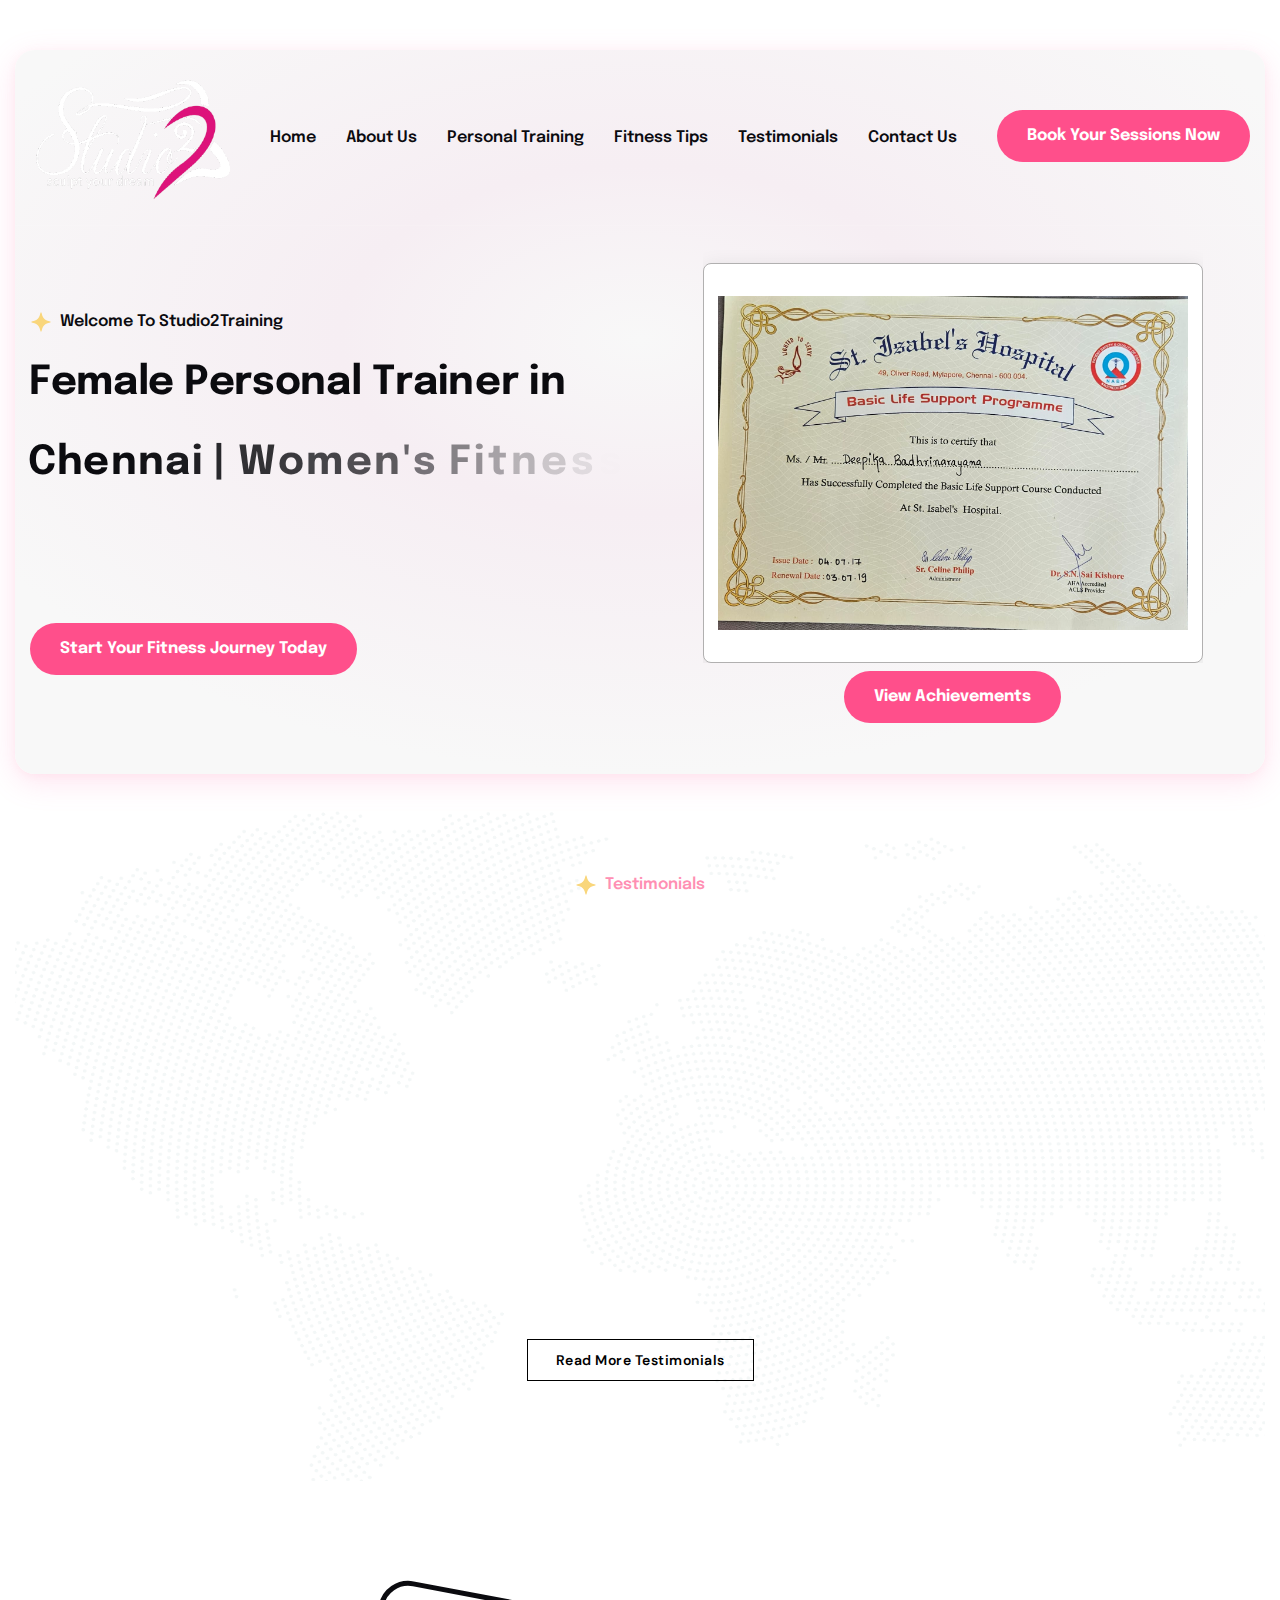
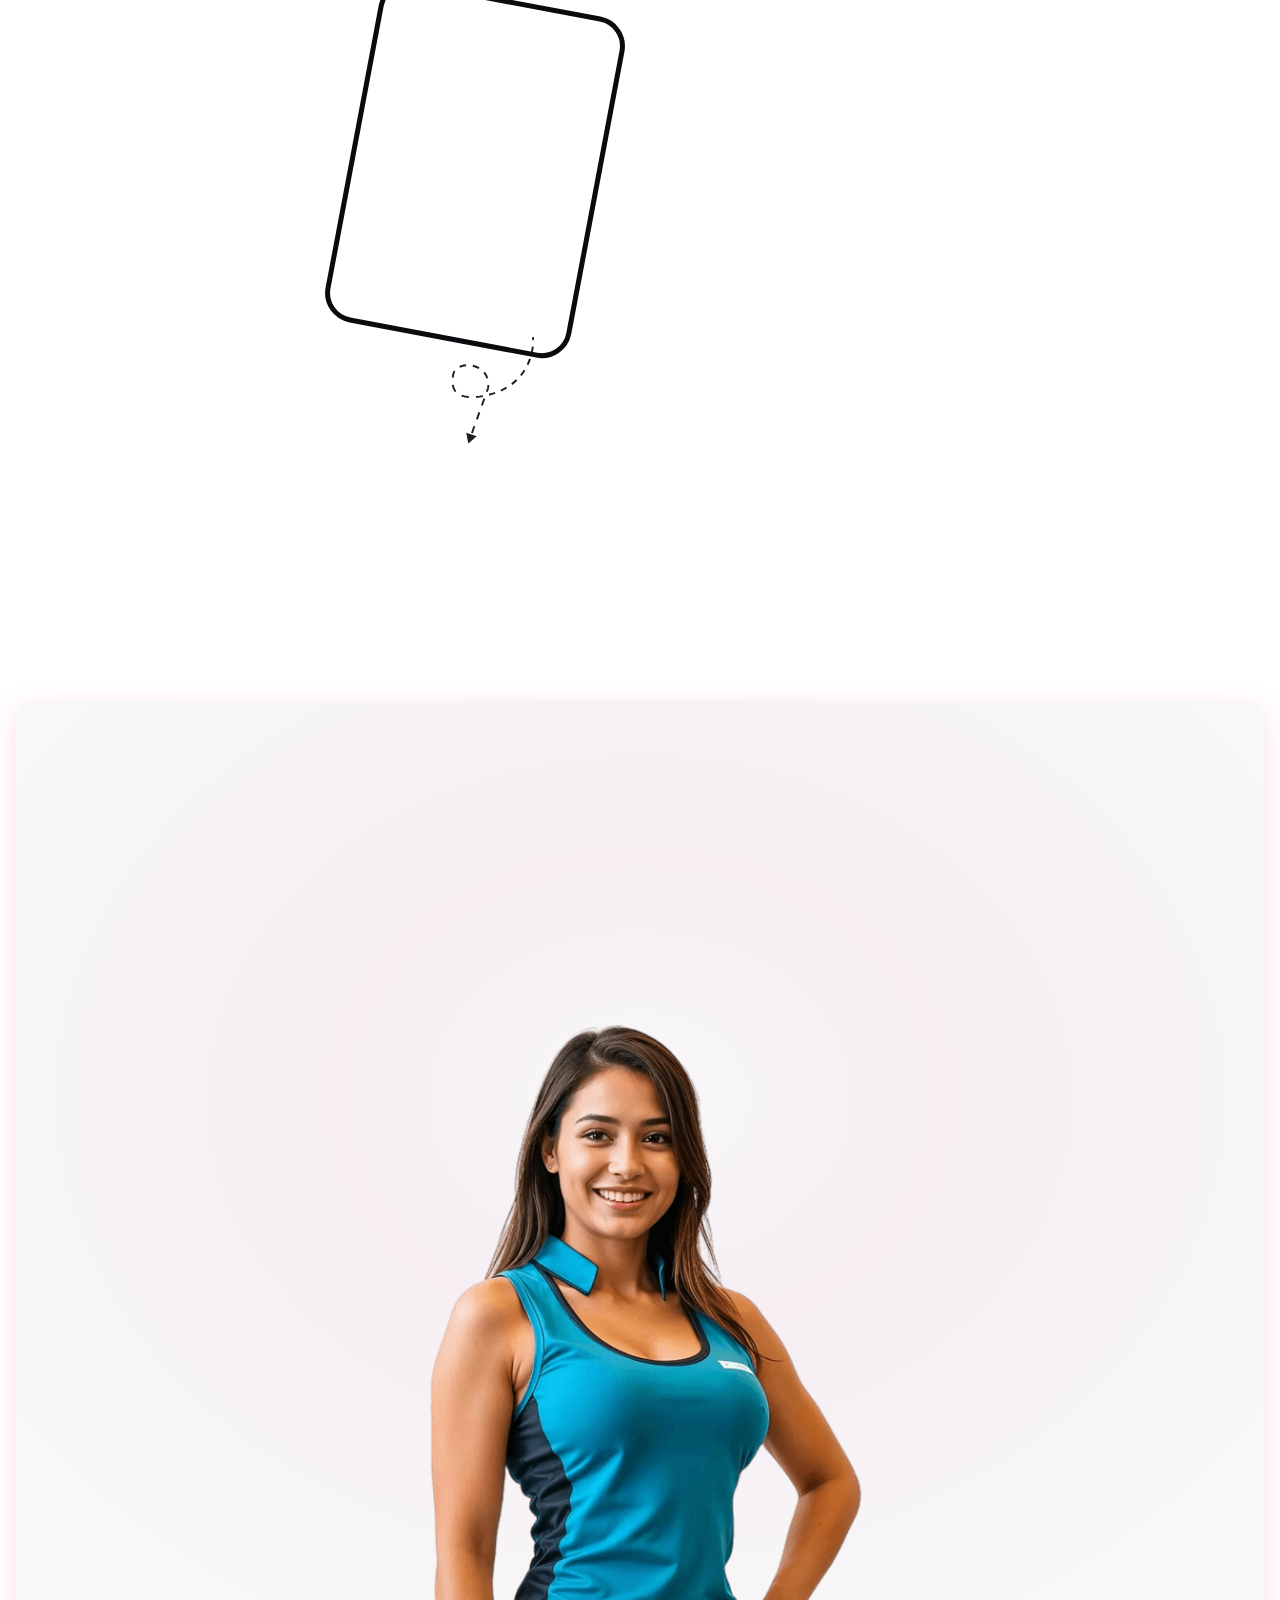
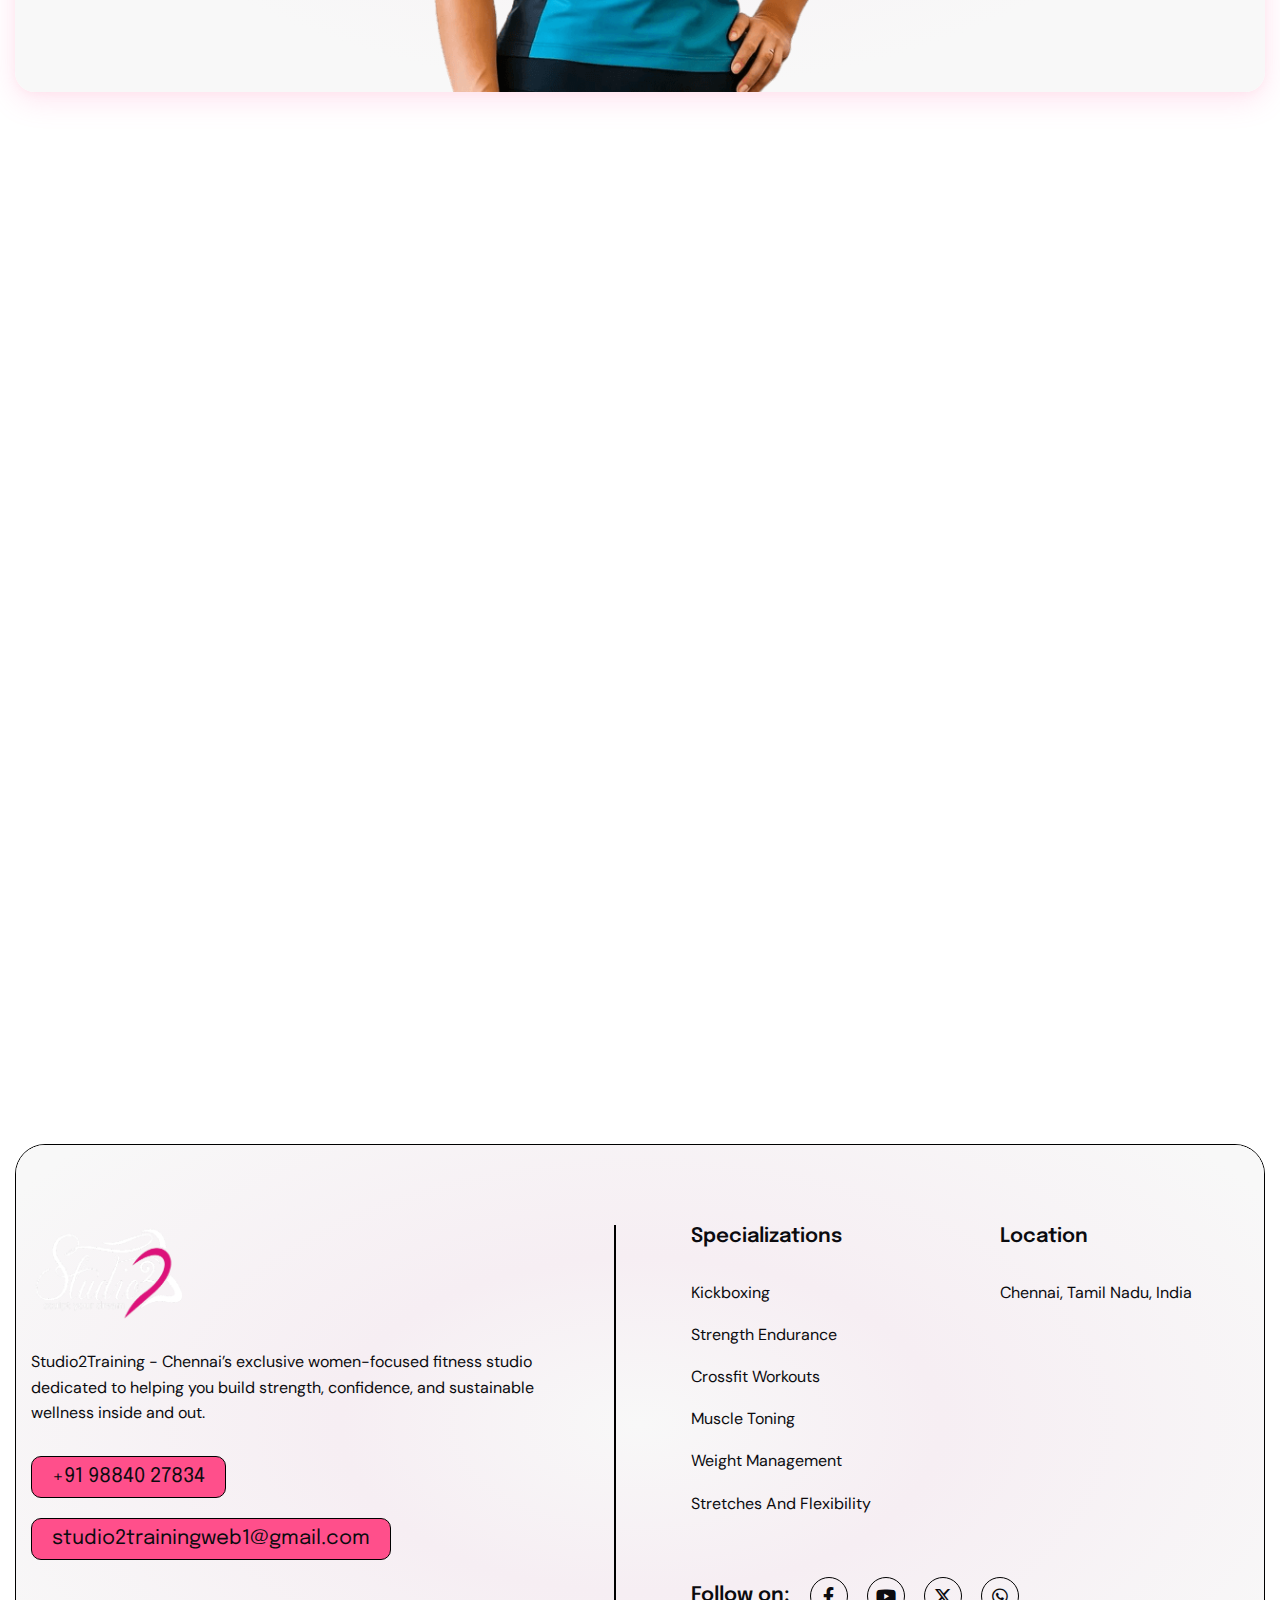
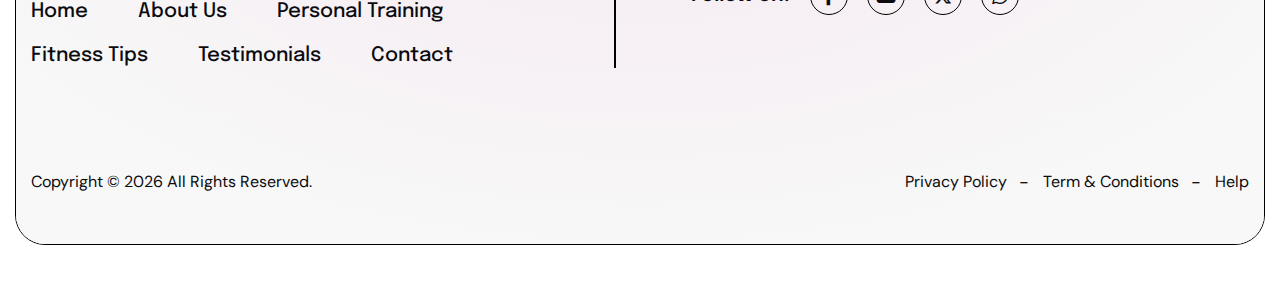
<file: index.html>
<!DOCTYPE html>
<html lang="en">

<head>
	<!-- Meta -->
	<meta charset="utf-8">
	<meta http-equiv="X-UA-Compatible" content="IE=edge">
	<meta name="viewport" content="width=device-width, initial-scale=1.0, maximum-scale=1">
    <meta name="description" content="Female personal trainer in Chennai offering women's weight loss, strength training, kickboxing, and post-pregnancy fitness with certified coach Deepika.">
    <meta name="keywords" content="female personal trainer chennai, women personal trainer chennai, female fitness trainer chennai, women fitness studio chennai, weight loss training for women chennai, post pregnancy fitness chennai, kickboxing trainer for women chennai">
	<meta name="author" content="Deepika Bhadhrinarayana">
	<!-- Page Title -->
    <title>Female Personal Trainer in Chennai</title>	
    <!-- Favicon Icon -->
    <link rel="icon" type="image/png" href="/favicon-96x96.png" sizes="96x96" />
    <link rel="icon" type="image/svg+xml" href="/favicon.svg" />
    <link rel="shortcut icon" href="/favicon.ico" />
    <link rel="apple-touch-icon" sizes="180x180" href="/apple-touch-icon.png" />
    <meta name="apple-mobile-web-app-title" content="Studio2Training" />
    <link rel="manifest" href="/site.webmanifest" />

    <!-- Canonical URL -->
	<link rel="canonical" href="https://studio2training.in/">

    <!-- Open Graph Tags for Social Media -->
	<meta property="og:title" content="Female Personal Trainer Chennai | Women's Fitness Specialist">
	<meta property="og:description" content="Transform your fitness with Chennai's exclusive women-focused personal training studio. Expert female trainer, customized programs, real results.">
	<meta property="og:image" content="https://studio2training.in/img/navbar.png">
	<meta property="og:url" content="https://studio2training.in">
	<meta property="og:type" content="website">
	<meta property="og:locale" content="en_IN">

	<!-- Google Fonts Css-->
	<link rel="preconnect" href="https://fonts.googleapis.com/">
    <link rel="preconnect" href="https://fonts.gstatic.com/" crossorigin>
    <link href="https://fonts.googleapis.com/css2?family=DM+Sans:ital,opsz,wght@0,9..40,100..1000;1,9..40,100..1000&amp;family=Epilogue:ital,wght@0,100..900;1,100..900&amp;display=swap" rel="stylesheet">
	<!-- Bootstrap Css -->
	<link href="css/bootstrap.min.css" rel="stylesheet" media="screen">
	<!-- SlickNav Css -->
	<link href="css/slicknav.min.css" rel="stylesheet">
	<!-- Swiper Css -->
	<link rel="stylesheet" href="css/swiper-bundle.min.css">
	<!-- Font Awesome Icon Css-->
	<link href="css/all.min.css" rel="stylesheet" media="screen">
	<!-- Animated Css -->
	<link href="css/animate.css" rel="stylesheet">
    <!-- Magnific Popup Core Css File -->
	<link rel="stylesheet" href="css/magnific-popup.css">
	<!-- Mouse Cursor Css File -->
	<link rel="stylesheet" href="css/mousecursor.css">
	<!-- Main Custom Css -->
	<link href="css/custom.css" rel="stylesheet" media="screen">
    <link href="https://fonts.googleapis.com/css2?family=Montserrat:wght@200;300&display=swap" rel="stylesheet">


    <script type="application/ld+json" defer>
    {
    "@context": "https://schema.org",
    "@type": "LocalBusiness",
    "@id": "https://studio2training.in/#localbusiness",
    "name": "Studio2Training",
    "url": "https://studio2training.in/",
    "image": "https://studio2training.in/img/navbar.png",
    "telephone": "+919884027834",
    "address": {
        "@type": "PostalAddress",
        "addressLocality": "Chennai",
        "addressRegion": "Tamil Nadu",
        "addressCountry": "IN"
    },
    "geo": {
        "@type": "GeoCoordinates",
        "latitude": 13.0827,
        "longitude": 80.2707
    },
    "priceRange": "₹₹",
    "aggregateRating": {
        "@type": "AggregateRating",
        "ratingValue": "5",
        "reviewCount": "6"
    }
    }
    </script>

	
	<!-- Schema Markup - Person -->
	<script type="application/ld+json" defer>
	{
	  "@context": "https://schema.org",
	  "@type": "Person",
	  "name": "Deepika Bhadhrinarayana",
	  "jobTitle": "Female Personal Trainer & Fitness Coach",
	  "url": "https://studio2training.in/about.html",
	  "sameAs": [
	    "https://www.facebook.com/studio2training"
	  ],
	  "worksFor": {
	    "@type": "Organization",
	    "name": "Studio2Training"
	  },
	  "address": {
	    "@type": "PostalAddress",
	    "addressLocality": "Chennai",
	    "addressRegion": "Tamil Nadu",
	    "addressCountry": "IN"
	  }
	}
	</script>

</head>


<body>
    <!-- Preloader Start -->
    <div class="preloader">
        <div class="loading-container">
            <div class="loading"></div>
            <div id="loading-icon"><img src="img/navbar.png" alt="Studio2Training female personal trainer Chennai logo"></div>
        </div>
    </div>
    <!-- Preloader End -->
    
    <!-- Header Start -->
    <header class="main-header bg-section">
        <div class="header-sticky">
            <nav class="navbar navbar-expand-lg">
                <div class="container">
                    <!-- Logo Start -->
                    <a class="navbar-brand logo-wrapper" href="index.html">
                       <img src="img/navbar.png" 
                            alt="Studio2Training - Female personal trainer in Chennai" 
                            width="200">

                        <!-- <span class="signature-text">
                            BY DEEPIKA BHADHRINARAYANA
                        </span> -->
                    </a>
                    <style>
                        .logo-wrapper {
                        position: relative;
                        display: inline-block;
                    }

                    .signature-text {
                        position: absolute;
                        top: 90%;      
                        right: 0;            
                        
                        margin-top: 2px;    

                        font-family: 'Montserrat', sans-serif;
                        font-weight: 800;
                        font-size: 9px;
                        letter-spacing: 2px;
                        text-transform: uppercase;
                        color: #000;         

                        white-space: nowrap; 
                        pointer-events: none;
                    }

                    </style>

                <!-- Logo End -->
                <!-- Main Menu Start -->
                <div class="collapse navbar-collapse main-menu">
                    <div class="nav-menu-wrapper">
                        <ul class="navbar-nav mr-auto" id="menu">
                            <li class="nav-item"><a class="nav-link" href="index.html">Home</a></li>
                            <li class="nav-item"><a class="nav-link" href="about.html">About Us</a></li>
                            <li class="nav-item"><a class="nav-link" href="personal-training.html">Personal Training</a></li>
                            <li class="nav-item"><a class="nav-link" href="fitness-tips.html">Fitness Tips</a></li>
                            <li class="nav-item"><a class="nav-link" href="testimonials.html">Testimonials</a></li>
                            <li class="nav-item"><a class="nav-link" href="contact.html">Contact Us</a></li>
                            <li class="nav-item highlighted-menu"><a class="nav-link" href="#">Book your Sessions Now</a></li>
                        </ul>
                    </div>

                    <!-- Header Btn Start -->
                    <div class="header-btn">
                        <a
                                href="https://wa.me/919884027834?text=Hi%20Studio2Training,%20I%20would%20like%20to%20book%20a%20free%20assessment%20session."
                                class="btn-default btn-highlighted text-white"
                                target="_blank"
                                rel="noopener noreferrer"
                        >Book your Sessions Now</a>
                    </div>
                    <!-- Header Btn End -->
                </div>
                <!-- Main Menu End -->
                <div class="navbar-toggle"></div>
            </div>
        </nav>
        <div class="responsive-menu"></div>
    </div>
</header>
<!-- Header End -->



<!-- Hero Section Start -->
<div class="hero bg-section dark-section">
    <div class="container" style="margin-top: 10px;">
        <div class="row align-items-center">
            <div class="col-lg-6">
                <!-- Hero Content Start -->
                <div class="hero-content mobile-mt-120">
                    <!-- Section Title Start -->
                    <div class="section-title">
                        <h3 class="wow fadeInUp">Welcome to Studio2Training</h3>
                        <h1 class="text-anime-style-3 fs-1 lh-lg">
                            Female Personal Trainer in Chennai | Women's Fitness Specialist.
                        </h1>
                    
                        <!-- <p class="wow fadeInUp" data-wow-delay="0.2s">Welcome to Studio2Training, Chennai's exclusive women-focused fitness studio dedicated to helping you build strength, confidence, and sustainable wellness inside and out.</p> -->
                    </div>
                    <!-- Section Title End -->
                    <!-- Goals Content Body Start -->
                    <div class="hero-content-body wow fadeInUp" data-wow-delay="0.4s">
                        <!-- Goals Content Button Start -->
                        <div class="hero-content-btn">
                            <a href="about.html" class="btn-default btn-highlighted text-white">Start Your Fitness Journey Today</a>
                        </div>
                        <!-- Goals Content Button End -->
                    </div>
                    <!-- Goals Content Body End -->
                </div>
                <!-- Hero Content End -->
            </div>
            <div class="col-lg-6">
                <!-- Hero Certificate Section Start -->
                <div class="hero-image">
                    <div class="certificate-slider" style="position: relative; max-width: 500px; margin: 0 auto;">
                        <figure class="certificate-item active wow fadeInUp mt-5" style="margin: 0;">
                            <img src="img/certificates/WhatsApp Image 2026-01-23 at 5.07.16 PM.jpeg" alt="WAKO certified kickboxing trainer certificate - Deepika Bhadhrinarayana Chennai" style="width: 100%; max-height: 400px; object-fit: contain; border-radius: 8px; box-shadow: 0 4px 20px rgba(0,0,0,0.1);">
                        </figure>
                        <figure class="certificate-item wow fadeInUp mt-5" style="margin: 0; display: none;border-radius: 30px;">
                            <img src="img/certificates/WhatsApp Image 2026-01-23 at 5.07.18 PM.jpeg" alt="Certified female personal trainer in Chennai guiding a student through a kickboxing session" style="width: 100%; max-height: 400px; object-fit: contain; border-radius: 8px; box-shadow: 0 4px 20px rgba(0,0,0,0.1);">
                        </figure>
                        <figure class="certificate-item wow fadeInUp mt-5" style="margin: 0; display: none;border-radius: 30px;">
                            <img src="img/certificates/WhatsApp Image 2026-01-23 at 5.07.17 PM (3).jpeg" alt="Black belt kickboxing certification - Women's fitness trainer Chennai" style="width: 100%; max-height: 400px; object-fit: contain; border-radius: 8px; box-shadow: 0 4px 20px rgba(0,0,0,0.1);">
                        </figure>
                    </div>
                    <div class="text-center mt-2 mb-5 wow fadeInUp" data-wow-delay="0.2s">
                        <a href="about.html#achievements" class="btn-default">View Achievements</a>
                    </div>
                </div>
                <!-- Hero Certificate Section End -->
            </div>
        </div>
    </div>
</div>
<!-- Hero Section End -->

<style>



.certificate-slider {
    position: relative;
    overflow: hidden;
    max-width: 420px;
    margin: 0 auto;
}

/* Each certificate slide */
.certificate-item {
    position: absolute;
    top: 0;
    left: 0;
    width: 100%;

    opacity: 0;
    transition: opacity 0.8s ease-in-out;
}

/* Active slide */
.certificate-item.active {
    position: relative;
    opacity: 1;
    display: block !important;
}

.certificate-item img {
    width: 100%;
    aspect-ratio: 1 / 1;
    object-fit: contain;

    padding: 14px;
    background: #ffffff;

    border-radius: 52px;
    border: 1px solid rgb(177, 176, 176);
    box-shadow:
        0 0 0 1px rgba(0,0,0,0.35),
        0 14px 35px rgba(0,0,0,0.22);
}



</style>

<script>
document.addEventListener('DOMContentLoaded', function() {
    const certificates = document.querySelectorAll('.certificate-item');
    let currentIndex = 0;

    function changeCertificate() {
        // Remove active class from current certificate
        certificates[currentIndex].classList.remove('active');
        
        // Move to next certificate
        currentIndex = (currentIndex + 1) % certificates.length;
        
        // Add active class to new certificate
        certificates[currentIndex].classList.add('active');
    }

    // Change certificate every 4 seconds
    setInterval(changeCertificate, 4000);
});
</script>


<div class="our-testimonial bg-section">
    <div class="container">

        <!-- Section Title -->
        <div class="section-title text-center">
            <h3 class="wow fadeInUp"> Testimonials</h3>
            <h2 class="text-anime-style-3">
                Success stories from our clients
            </h2>
        </div>

        <!-- Horizontal Scroll Wrapper -->
        <div class="testimonial-boxes testimonial-horizontal-scroll">

            <!-- 1 -->
            <div class="testimonial-item active wow fadeInUp">
                <div class="testimonial-item-content">
                    <div class="testimonial-rating">
                        <i class="fa-solid fa-star"></i>
                        <i class="fa-solid fa-star"></i>
                        <i class="fa-solid fa-star"></i>
                        <i class="fa-solid fa-star"></i>
                        <i class="fa-solid fa-star"></i>
                    </div>
                    <div class="testimonial-info">
                        <p>
                            “I began my fitness journey with Deepika and in just one month I saw
                            massive changes in my body and confidence.”
                        </p>
                        <!-- Read More -->
                        <a href="testimonials.html" class="read-more-link">
                            Read more →
                        </a>
                    </div>
                </div>

                <div class="testimonial-author-box">
                    <div class="testimonial-author-iamge">
                        <figure class="d-flex align-items-center justify-content-center rounded-circle bg-dark text-white fw-bold"
                                style="width:40px;height:40px;">D</figure>
                    </div>
                    <div class="testimonial-author-content">
                        <h3>Durgalakshmi</h3>
                        <p>29</p>
                    </div>
                </div>
            </div>

            <!-- 2 -->
            <div class="testimonial-item wow fadeInUp">
                <div class="testimonial-item-content">
                    <div class="testimonial-rating">
                        <i class="fa-solid fa-star"></i>
                        <i class="fa-solid fa-star"></i>
                        <i class="fa-solid fa-star"></i>
                        <i class="fa-solid fa-star"></i>
                        <i class="fa-solid fa-star"></i>
                    </div>
                    <div class="testimonial-info">
                        <p>
                            “Deepika’s personal attention helped my mother lose weight safely and
                            effectively. Highly recommended.”
                        </p>
                        <!-- Read More -->
                        <a href="testimonials.html" class="read-more-link">
                            Read more →
                        </a>
                    </div>
                </div>

                <div class="testimonial-author-box">
                    <div class="testimonial-author-iamge">
                        <figure class="d-flex align-items-center justify-content-center rounded-circle bg-dark text-white fw-bold"
                                style="width:40px;height:40px;">U</figure>
                    </div>
                    <div class="testimonial-author-content">
                        <h3>Umadevi</h3>
                        <p>45</p>
                    </div>
                </div>
            </div>

            <!-- 3 -->
            <div class="testimonial-item wow fadeInUp">
                <div class="testimonial-item-content">
                    <div class="testimonial-rating">
                        <i class="fa-solid fa-star"></i>
                        <i class="fa-solid fa-star"></i>
                        <i class="fa-solid fa-star"></i>
                        <i class="fa-solid fa-star"></i>
                        <i class="fa-solid fa-star"></i>
                    </div>
                    <div class="testimonial-info">
                        <p>
                            “The training sessions were customized perfectly. I feel stronger,
                            flexible and energetic every day.”
                        </p>
                        <!-- Read More -->
                        <a href="testimonials.html" class="read-more-link">
                            Read more →
                        </a>
                    </div>
                </div>

                <div class="testimonial-author-box">
                    <div class="testimonial-author-iamge">
                        <figure class="d-flex align-items-center justify-content-center rounded-circle bg-dark text-white fw-bold"
                                style="width:40px;height:40px;">D</figure>
                    </div>
                    <div class="testimonial-author-content">
                        <h3>Dharini</h3>
                        <p>26</p>
                    </div>
                </div>
            </div>

            <!-- 4 -->
            <div class="testimonial-item wow fadeInUp">
                <div class="testimonial-item-content">
                    <div class="testimonial-rating">
                        <i class="fa-solid fa-star"></i>
                        <i class="fa-solid fa-star"></i>
                        <i class="fa-solid fa-star"></i>
                        <i class="fa-solid fa-star"></i>
                        <i class="fa-solid fa-star"></i>
                    </div>
                    <div class="testimonial-info">
                        <p>
                            “My chronic body pain reduced drastically with Deepika’s stretching
                            and strengthening programs.”
                        </p>
                        <!-- Read More -->
                        <a href="testimonials.html" class="read-more-link">
                            Read more →
                        </a>
                    </div>
                </div>

                <div class="testimonial-author-box">
                    <div class="testimonial-author-iamge">
                        <figure class="d-flex align-items-center justify-content-center rounded-circle bg-dark text-white fw-bold"
                                style="width:40px;height:40px;">L</figure>
                    </div>
                    <div class="testimonial-author-content">
                        <h3>Latha</h3>
                        <p>48</p>
                    </div>
                </div>
            </div>

            <!-- 5 -->
            <div class="testimonial-item wow fadeInUp">
                <div class="testimonial-item-content">
                    <div class="testimonial-rating">
                        <i class="fa-solid fa-star"></i>
                        <i class="fa-solid fa-star"></i>
                        <i class="fa-solid fa-star"></i>
                        <i class="fa-solid fa-star"></i>
                        <i class="fa-solid fa-star"></i>
                    </div>
                    <div class="testimonial-info">
                        <p>
                            “Deepika helped me stay consistent and reach my goals. In just
                            six months I gained confidence and strength.”
                        </p>
                        <!-- Read More -->
                        <a href="testimonials.html" class="read-more-link">
                            Read more →
                        </a>
                    </div>
                </div>

                <div class="testimonial-author-box">
                    <div class="testimonial-author-iamge">
                        <figure class="d-flex align-items-center justify-content-center rounded-circle bg-dark text-white fw-bold"
                                style="width:40px;height:40px;">R</figure>
                    </div>
                    <div class="testimonial-author-content">
                        <h3>Roshini</h3>
                        <p>31</p>
                    </div>
                </div>
            </div>

            <!-- 6 -->
            <div class="testimonial-item wow fadeInUp">
                <div class="testimonial-item-content">
                    <div class="testimonial-rating">
                        <i class="fa-solid fa-star"></i>
                        <i class="fa-solid fa-star"></i>
                        <i class="fa-solid fa-star"></i>
                        <i class="fa-solid fa-star"></i>
                        <i class="fa-solid fa-star"></i>
                    </div>
                    <div class="testimonial-info">
                        <p>
                            “Deepika mam helped me with post pregnancy weight loss and emotional
                            wellness. Truly grateful.”
                        </p>
                        <!-- Read More -->
                        <a href="testimonials.html" class="read-more-link">
                            Read more →
                        </a>
                    </div>
                </div>

                <div class="testimonial-author-box">
                    <div class="testimonial-author-iamge">
                        <figure class="d-flex align-items-center justify-content-center rounded-circle bg-dark text-white fw-bold"
                                style="width:40px;height:40px;">D</figure>
                    </div>
                    <div class="testimonial-author-content">
                        <h3>Divya</h3>
                        <p>34</p>
                    </div>
                </div>
            </div>

        </div>
        <!-- Horizontal Scroll Wrapper End -->


        <!-- Read More Testimonials Button -->
        <div class="text-center mt-4">
            <a href="testimonials.html" class="read-more-testimonials-btn">
                Read More Testimonials
            </a>
        </div>


    </div>
</div>

<style>


.read-more-testimonials-btn {
    display: inline-block;
    padding: 12px 28px;
    border: 1.5px solid #000;
    color: #000;
    font-size: 14px;
    font-weight: 600;
    text-decoration: none;
    letter-spacing: 0.5px;
    transition: all 0.3s ease;
}

.read-more-testimonials-btn:hover {
    background: #000;
    color: #fff;
}



.read-more-link {
    display: inline-block;
    margin-top: 10px;
    font-size: 14px;
    font-weight: 600;
    color: #000;
    text-decoration: none;
}

.read-more-link:hover {
    text-decoration: underline;
}


.testimonial-horizontal-scroll {
    display: flex;
    gap: 24px;
    overflow-x: auto;
    overflow-y: hidden;
    padding-bottom: 10px;

    scroll-behavior: smooth;

    /* Prevent wrapping */
    flex-wrap: nowrap;

    /* Optional: snap scrolling */
    scroll-snap-type: x mandatory;
}

/* Each testimonial card */
.testimonial-horizontal-scroll .testimonial-item {
    flex: 0 0 320px; /* card width */
    scroll-snap-align: start;
}

/* Hide scrollbar – Chrome, Edge, Safari */
.testimonial-horizontal-scroll::-webkit-scrollbar {
    display: none;
}

/* Hide scrollbar – Firefox */
.testimonial-horizontal-scroll {
    scrollbar-width: none;
}

/* Hide scrollbar – IE / old Edge */
.testimonial-horizontal-scroll {
    -ms-overflow-style: none;
}
.testimonial-horizontal-scroll {
    cursor: grab;
}
.testimonial-horizontal-scroll:active {
    cursor: grabbing;
}
@media (max-width: 768px) {
    .testimonial-horizontal-scroll .testimonial-item {
        flex: 0 0 100%;
    }
}



</style>



<!-- About Us Section Start -->
<div class="about-us">
    <div class="container">
        <div class="row">
            <div class="col-lg-6">
                <!-- About Us Image Start -->
                <div class="about-us-images">
                    <!-- About Us Image 2 Start -->
                    <div class="about-us-img-1">
                        <figure class="image-anime reveal">
                            <img src="images/about-us-image-1.jpg" alt="Women's strength training session at Studio2Training Chennai">
                        </figure>
                    </div>
                    <!-- About Us Image 2 End -->

                    <!-- About Us Image 2 Start -->
                    <div class="about-us-img-2">
                        <figure class="image-anime reveal">
                            <img src="images/about-us-image-2.jpg" alt="Female personal trainer Deepika coaching client in Chennai">
                        </figure>
                    </div>
                    <!-- About Us Image 2 End -->
                </div>
                <!-- About Us Image End -->
            </div>
            <div class="col-lg-6">
                <!-- About Us Content Start -->
                <div class="about-us-content">
                    <!-- Section Title Start -->
                    <div class="section-title">
                        <h3 class="wow fadeInUp">About Studio2Training</h3>
                        <h2 class="text-anime-style-3" data-cursor="-opaque">
                            Not a gym. A science-backed space for real transformation.
                        </h2>
                        <p class="wow fadeInUp" data-wow-delay="0.2s">We’re not a gym. We’re a transformation space where science meets motivation, and your journey is guided personally.</p>
                    </div>
                    <!-- Section Title End -->

                    <!-- About Us Body Start -->
                    <div class="about-us-body wow fadeInUp" data-wow-delay="0.4s">
                        <ul>
                            <li>Personalised Fitness & Strength Training</li>
                            <li>Nutrition & Lifestyle Guidance</li>
                            <li>Post-Pregnancy & Mobility Fitness</li>
                            <li>Body Confidence & Mindset Building</li>
                        </ul>
                    </div>
                    <!-- About Us Body End -->

                    <!-- About Us Footer Start -->
                    <div class="about-us-footer wow fadeInUp" data-wow-delay="0.6s">
                        <!-- About Us Button Start -->
                        <div class="about-us-btn">
                            <a href="about.html" class="btn-default">more about us</a>
                        </div>
                        <!-- About Us Button End -->
                    </div>
                    <!-- About Us Footer End -->
                </div>
                <!-- About Us Content End -->
            </div>
        </div>
    </div>
</div>
<!-- About Us Section End -->



<!-- Why Choose Us Sevtion Start -->
<div class="why-choose-us bg-section dark-section">
    <div class="container">
        <div class="row section-row align-items-center">
            <div class="col-lg-6">
                <!-- Section Title Start -->
                <div class="section-title">
                    <h3 class="wow fadeInUp">Why Women Love Studio2</h3>
                    <h2 class="text-anime-style-3" data-cursor="-opaque">Your partner in lasting wellness</h2>
                </div>
                <!-- Section Title End -->
            </div>

            <div class="col-lg-6">
                <!-- Section Title Content Start -->
                <div class="section-title-content wow fadeInUp" data-wow-delay="0.2s">
                    <p>With a personalized approach and unwavering support, we guide you toward sustainable health and lasting well-being. Trust us to help you achieve your wellness goals.</p>
                </div>
                <!-- Section Title Content End -->
            </div>
        </div>
        <div class="row align-items-center">
            <div class="col-lg-3 col-md-6 order-lg-1 order-1">
                <!-- Why Choose Box Start -->
                <div class="why-choose-box">
                    <!-- Why Choose Item Start -->
                    <div class="why-choose-item wow fadeInUp" data-wow-delay="0.4s">
                        <div class="icon-box">
                            <img src="images/icon-why-choose-1.svg" alt="Measurable results icon for women's fitness Chennai">
                        </div>
                        <div class="why-choose-item-content">
                            <h3>Real, Measurable Results</h3>
                            <p>Experience tangible progress with our focused women's fitness programs in Chennai.</p>
                        </div>
                    </div>
                    <!-- Why Choose Item End -->

                    <!-- Why Choose Item Start -->
                    <div class="why-choose-item wow fadeInUp" data-wow-delay="0.6s">
                        <div class="icon-box">
                            <img src="images/icon-why-choose-2.svg" alt="Motivation and accountability icon for personal training">
                        </div>
                        <div class="why-choose-item-content">
                            <h3>Motivation & Accountability</h3>
                            <p>Stay committed with expert guidance tailored for women's health in Chennai.</p>
                        </div>
                    </div>
                    <!-- Why Choose Item End -->
                </div>
                <!-- Why Choose Box End -->
            </div>

            <div class="col-lg-6 col-md-12 order-2 order-3">
                <!-- Why Choose Image Start -->
                <div class="why-choose-image">
                    <figure>
                        <img src="images/why-choose-image.png" alt="Women training at Studio2Training fitness studio Chennai">
                    </figure>
                </div>
                <!-- Why Choose Image End -->
            </div>
            <div class="col-lg-3 col-md-6 order-lg-3 order-2">
                <!-- Why Choose Box Start -->
                <div class="why-choose-box">
                    <!-- Why Choose Item Start -->
                    <div class="why-choose-item wow fadeInUp" data-wow-delay="0.4s">
                        <div class="icon-box">
                            <img src="images/icon-why-choose-3.svg" alt="Expert female trainer guidance icon">
                        </div>
                        <div class="why-choose-item-content">
                            <h3>Expert Female Trainer Guidance</h3>
                            <p>Get professional support from certified female trainers in Chennai.</p>
                        </div>
                    </div>
                    <!-- Why Choose Item End -->

                    <!-- Why Choose Item Start -->
                    <div class="why-choose-item wow fadeInUp" data-wow-delay="0.6s">
                        <div class="icon-box">
                            <img src="images/icon-why-choose-4.svg" alt="Tailored fitness programs icon for all levels">
                        </div>
                        <div class="why-choose-item-content">
                            <h3>Tailored Programs for All Fitness Levels</h3>
                            <p>Customized plans suitable for every woman's fitness journey in Chennai.</p>
                        </div>
                    </div>
                    <!-- Why Choose Item End -->
                </div>
                <!-- Why Choose Box End -->
            </div>
        </div>
    </div>
</div>
<!-- Why Choose Us Sevtion End -->


<!-- Our Services Section Start -->
<div class="our-services bg-section">
    <div class="container">
        <div class="row services-list">
            <div class="col-lg-4 col-md-6">
                <div class="our-service-content">
                    <!-- Section Title Start -->
                    <div class="section-title">
                        <h3 class="wow fadeInUp">Specializations</h3>
                        <h2 class="text-anime-style-3" data-cursor="-opaque">We provide specializations for you</h2>
                        <p class="wow fadeInUp" data-wow-delay="0.2s">We offer personalized fitness specializations to support your wellness journey and empower you to life.</p>
                    </div>
                    <!-- Section Title End -->
                    <!-- Our Service Button Start -->
                    <div class="our-service-button wow fadeInUp" data-wow-delay="0.4s">
                        <a href="#" class="btn-default">All specializations</a>
                    </div>
                    <!-- Our Service Button End -->
                </div>
            </div>
            <div class="col-lg-4 col-md-6">
                <!-- Service Item Start -->
                <div class="service-item active wow fadeInUp">
                    <div class="icon-box">
                        <img src="images/icon-service-1.svg" alt="Kickboxing training icon for women Chennai">
                    </div>
                    <div class="service-item-content">
                        <h3><a href="#">Kickboxing</a></h3>
                        <p>Discover kickboxing sessions tailored for women to build strength, endurance, and confidence in Chennai.</p>
                    </div>
                    <div class="service-readmore-btn">
                        <a href="#" class="readmore-btn">read more</a>
                    </div>
                </div>
                <!-- Service Item End -->
            </div>

            <div class="col-lg-4 col-md-6">
                <!-- Service Item Start -->
                <div class="service-item wow fadeInUp" data-wow-delay="0.2s">
                    <div class="icon-box">
                        <img src="images/icon-service-2.svg" alt="Strength endurance training icon">
                    </div>
                    <div class="service-item-content">
                        <h3><a href="#">Strength Endurance</a></h3>
                        <p>Enhance your stamina with strength endurance training designed for women's fitness levels in Chennai.</p>
                    </div>
                    <div class="service-readmore-btn">
                        <a href="#" class="readmore-btn">read more</a>
                    </div>
                </div>
                <!-- Service Item End -->
            </div>

            <div class="col-lg-4 col-md-6">
                <!-- Service Item Start -->
                <div class="service-item wow fadeInUp" data-wow-delay="0.4s">
                    <div class="icon-box">
                        <img src="images/icon-service-3.svg" alt="Crossfit workouts icon for women">
                    </div>
                    <div class="service-item-content">
                        <h3><a href="#">Crossfit Workouts</a></h3>
                        <p>Engage in dynamic crossfit workouts adapted for women seeking high-intensity fitness in Chennai.</p>
                    </div>
                    <div class="service-readmore-btn">
                        <a href="#" class="readmore-btn">read more</a>
                    </div>
                </div>
                <!-- Service Item End -->
            </div>

            <div class="col-lg-4 col-md-6">
                <!-- Service Item Start -->
                <div class="service-item wow fadeInUp" data-wow-delay="0.6s">
                    <div class="icon-box">
                        <img src="images/icon-service-4.svg" alt="Muscle toning program icon">
                    </div>
                    <div class="service-item-content">
                        <h3><a href="#">Muscle Toning</a></h3>
                        <p>Achieve toned muscles through specialized toning programs for women in Chennai's fitness scene.</p>
                    </div>
                    <div class="service-readmore-btn">
                        <a href="#" class="readmore-btn">read more</a>
                    </div>
                </div>
                <!-- Service Item End -->
            </div>

            <div class="col-lg-4 col-md-6">
                <div class="page-cta-box wow fadeInUp" data-wow-delay="0.8s">
                    <!-- Service Content Info Start -->
                    <div class="page-cta-box-info">
                        <h3 class="text-white">Book your Sessions Now</h3>
                        <h2 class="text-white">Session Today! </h2>
                    </div>
                    <!-- Service Content Info End -->

                    <!-- Contact Now Box Start -->
                    <div class="contact-now-box">
                        <div class="icon-box">
                            <img src="images/icon-phone.svg" alt="Contact Studio2Training phone icon">
                        </div>
                        <div class="contact-now-box-content">
                            <p class="text-white">Call Us 24/7</p>
                            <h3 class="text-white"><a href="tel:+919884027834">+91 98840 27834</a></h3>
                        </div>
                    </div>
                    <!-- Contact Now Box End -->
                </div>
            </div>
            <div class="col-lg-12">
                <!-- Section Footer Text Start -->
                <div class="section-footer-text wow fadeInUp" data-wow-delay="1s">
                    <p><span>free</span>Let's make something great work together. <a href="contact.html">Get free quote</a></p>
                </div>
                <!-- Section Footer Text End -->
            </div>
        </div>
    </div>
</div>
<!-- Our Services Section End -->







    <!-- Main Footer Section Start -->
    <footer class="main-footer bg-section dark-section">
        <div class="container">
            <div class="row">
                <div class="col-lg-12">
                    <!-- Main Footer Box Start -->
                    <div class="main-footer-box">
                        <!-- Footer About Start -->
                        <div class="footer-about">
                            <!-- Footer Logo Start -->
                            <div class="footer-logo">
                                <img src="img/navbar.png" alt="Studio2Training women's fitness studio Chennai logo">
                            </div>
                            <!-- Footer Logo End -->
                            <!-- About Footer Content Start -->
                            <div class="about-footer-content">
                                <p>Studio2Training - Chennai’s exclusive women-focused fitness studio dedicated to helping you build strength, confidence, and sustainable wellness inside and out.</p>
                            </div>
                            <!-- About Footer Content End -->
                            <!-- Footer Content Link Start -->
                            <div class="footer-contact-list">
                                <ul>
                                    <li><a href="tel:+919884027834">+91 98840 27834</a></li>
                                    <li><a href="mailto:studio2trainingweb1@gmail.com">studio2trainingweb1@gmail.com</a></li>
                                </ul>
                            </div>
                            <!-- Footer Content Link End -->
                            <!-- Footer Menu Start -->
                            <div class="footer-menu">
                                <ul>
                                    <li><a href="index.html">home</a></li>
                                    <li><a href="about.html">about us</a></li>
                                    <li><a href="personal-training.html">personal training</a></li>
                                    <li><a href="fitness-tips.html">fitness tips</a></li>
                                    <li><a href="testimonials.html">testimonials</a></li>
                                    <li><a href="contact.html">contact</a></li>
                                </ul>
                            </div>
                            <!-- Footer Menu End -->
                        </div>
                        <!-- Footer About End -->
                        <!-- Footer Links Box Start -->
                        <div class="footer-links-box">
                            <!-- Footer Links Start -->
                            <div class="footer-links">
                                <h3>Specializations</h3>
                                <ul>
                                    <li><a href="personal-training.html">Kickboxing</a></li>
                                    <li><a href="personal-training.html">Strength Endurance</a></li>
                                    <li><a href="personal-training.html">Crossfit Workouts</a></li>
                                    <li><a href="personal-training.html">Muscle Toning</a></li>
                                    <li><a href="personal-training.html">Weight Management</a></li>
                                    <li><a href="personal-training.html">Stretches and Flexibility</a></li>
                                </ul>
                            </div>
                            <!-- Footer Links End -->
                            <!-- Footer Links Start -->
                            <div class="footer-links">
                                <h3>Location</h3>
                                <ul>
                                    <li>Chennai, Tamil Nadu, India</li>
                                </ul>
                            </div>
                            <!-- Footer Links End -->
                            <!-- Footer Social Links Start -->
                            <div class="footer-social-links">
                                <span>Follow on: </span>
                                <ul>
                                    <li><a href="#"><i class="fa-brands fa-facebook-f"></i></a></li>
                                    <li><a href="#"><i class="fa-brands fa-youtube"></i></a></li>
                                    <li><a href="#"><i class="fa-brands fa-x-twitter"></i></a></li>
                                    <li><a href="https://wa.me/919884027834"><i class="fa-brands fa-whatsapp"></i></a></li> <!-- Added WhatsApp -->
                                </ul>
                            </div>
                            <!-- Footer Social Links End -->
                        </div>
                        <!-- Footer Links Box End -->
                    </div>
                    <!-- Main Footer Box End -->
                </div>
            </div>
        </div>
        <!-- Footer Copyright Start -->
        <div class="footer-copyright">
            <div class="container">
                <div class="row align-items-center">
                    <div class="col-lg-6 col-md-5">
                        <!-- Footer Copyright Text Start -->
                        <div class="footer-copyright-text">
                            <p>Copyright © 2026 All Rights Reserved.</p>
                        </div>
                        <!-- Footer Copyright Text End -->
                    </div>
                    <div class="col-lg-6 col-md-7">
                        <!-- Footer Privacy Policy Start -->
                        <div class="footer-privacy-policy">
                            <ul>
                                <li><a href="#">Privacy policy</a></li>
                                <li><a href="#">Term & Conditions</a></li>
                                <li><a href="#">help</a></li>
                            </ul>
                        </div>
                        <!-- Footer Privacy Policy End -->
                    </div>
                </div>
            </div>
        </div>
        <!-- Footer Copyright End -->
    </footer>
    <!-- Main Footer Section End -->


<!-- Jquery Library File -->
<script src="js/jquery-3.7.1.min.js" defer></script>
<!-- Circle Progress Js File -->
<script src="js/circle-progress.min.js" defer></script>
<!-- Bootstrap js file -->
<script src="js/bootstrap.min.js" defer></script>
<!-- Validator js file -->
<script src="js/validator.min.js" defer></script>
<!-- SlickNav js file -->
<script src="js/jquery.slicknav.js" defer></script>
<!-- Swiper js file -->
<script src="js/swiper-bundle.min.js" defer></script>
<!-- Counter js file -->
<script src="js/jquery.waypoints.min.js" defer></script>
<script src="js/jquery.counterup.min.js" defer></script>
<!-- Magnific js file -->
<script src="js/jquery.magnific-popup.min.js" defer></script>
<!-- Parallax js -->
<script src="js/parallaxie.js" defer></script>
<!-- MagicCursor js file -->
<script src="js/gsap.min.js" defer></script>
<script src="js/magiccursor.js" defer></script>
<!-- Text Effect js file -->
<script src="js/SplitText.js" defer></script>
<script src="js/ScrollTrigger.min.js" defer></script>
<!-- YTPlayer js File -->
<script src="js/jquery.mb.YTPlayer.min.js" defer></script>
<!-- Wow js file -->
<script src="js/wow.min.js" defer></script>
<!-- Main Custom js file -->
<script src="js/function.js" defer></script>




</body>
</html>
</file>
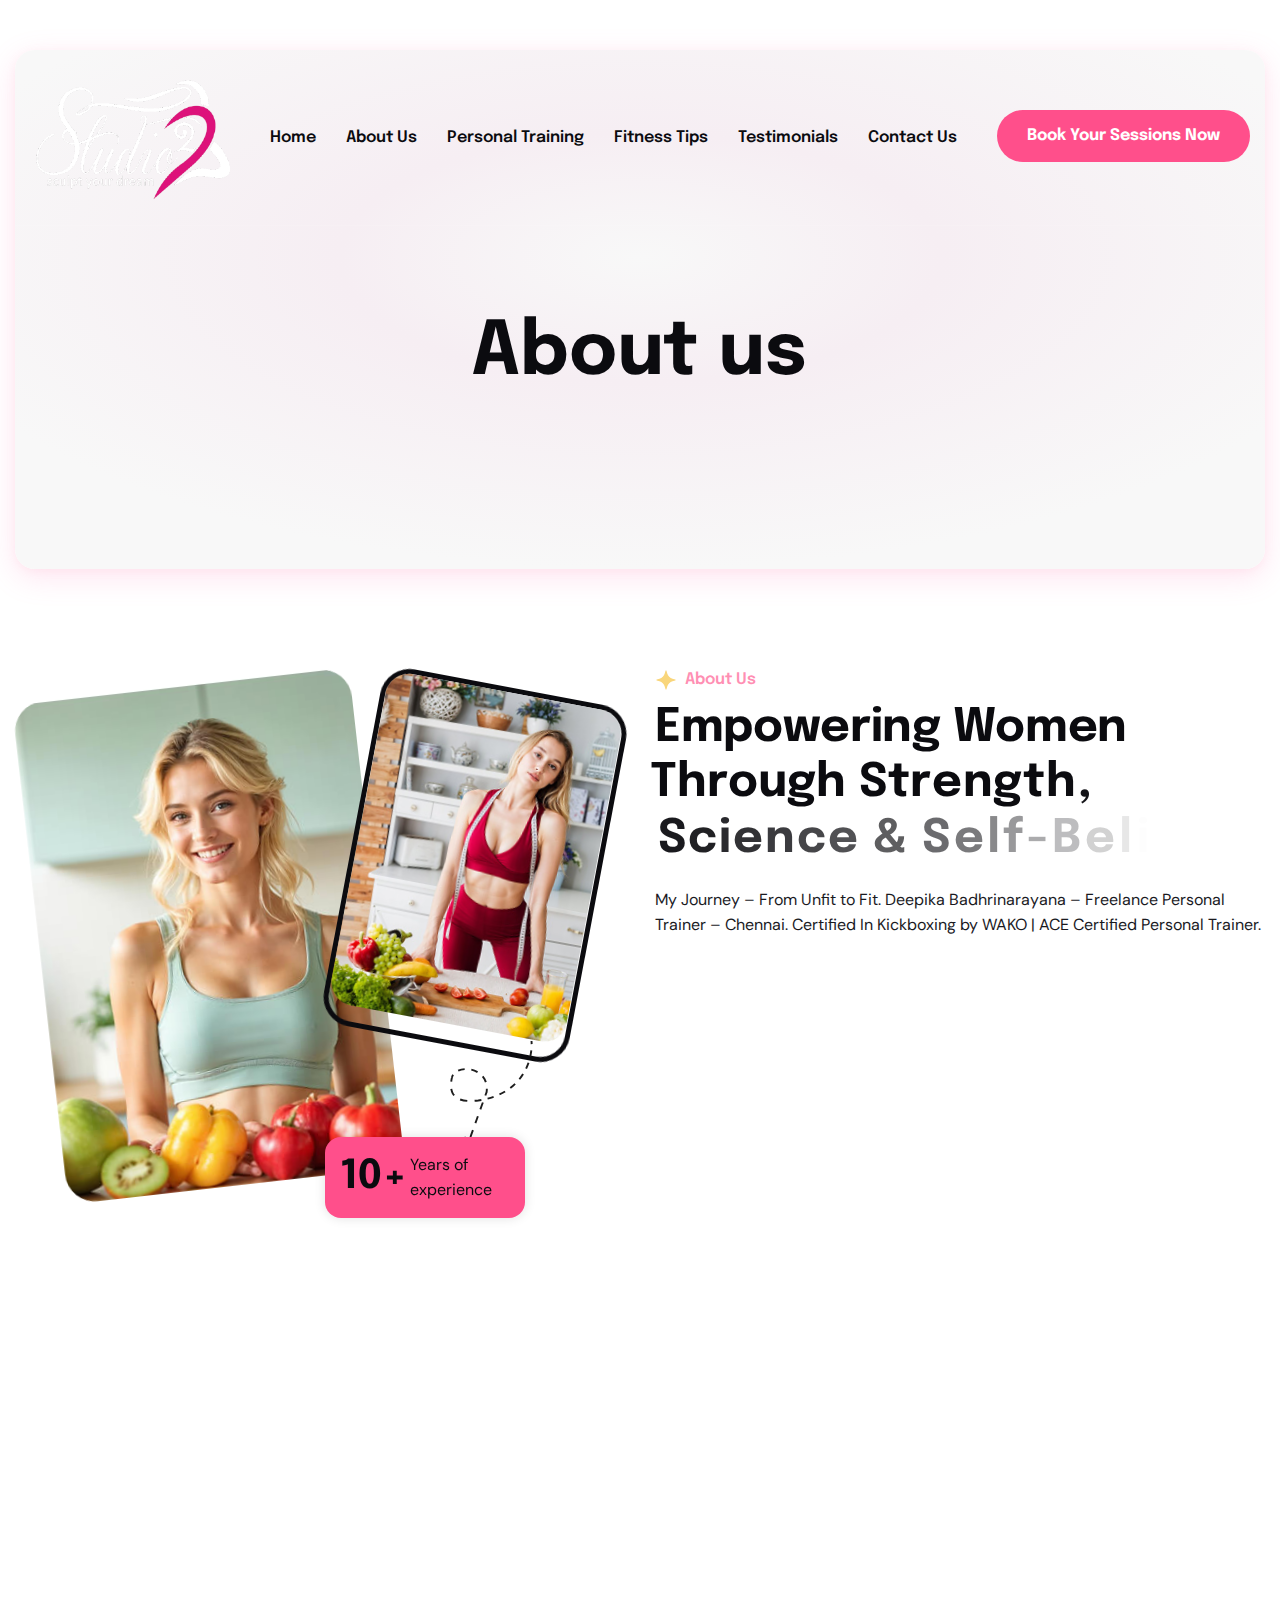
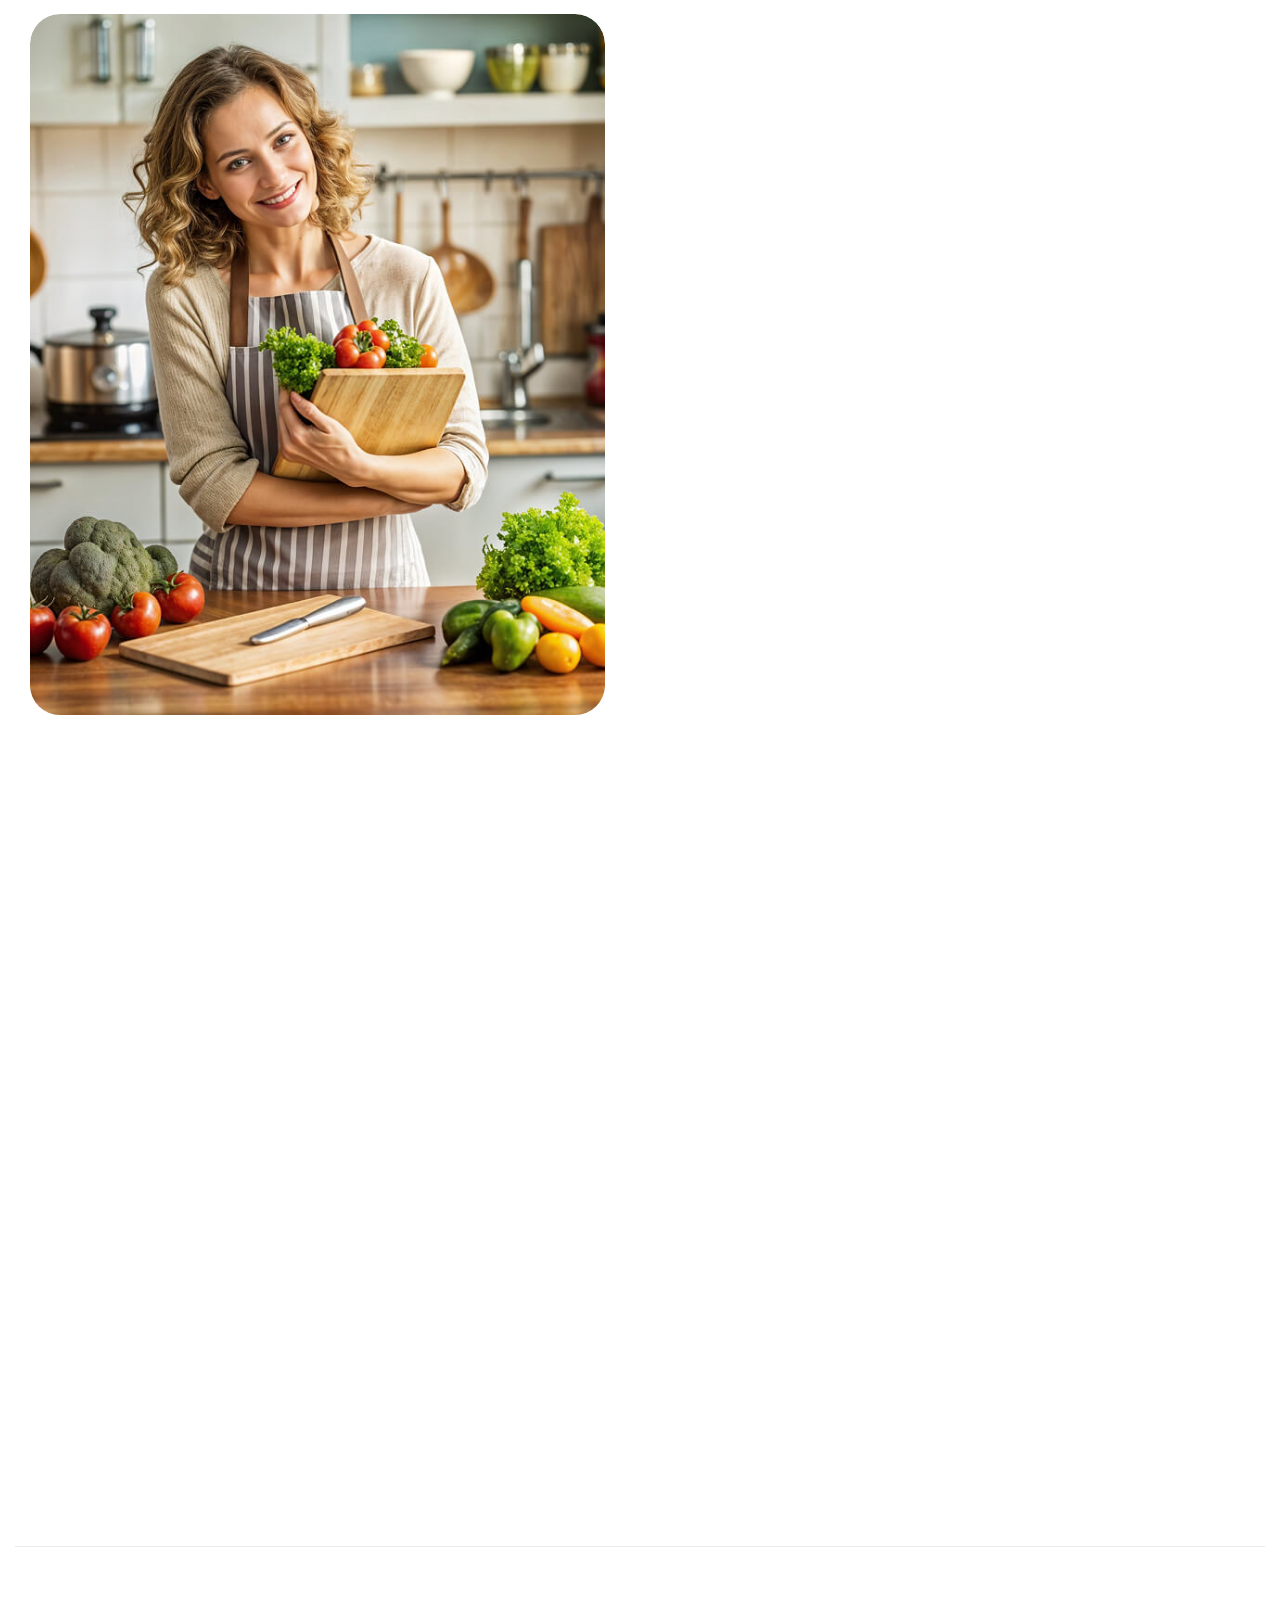
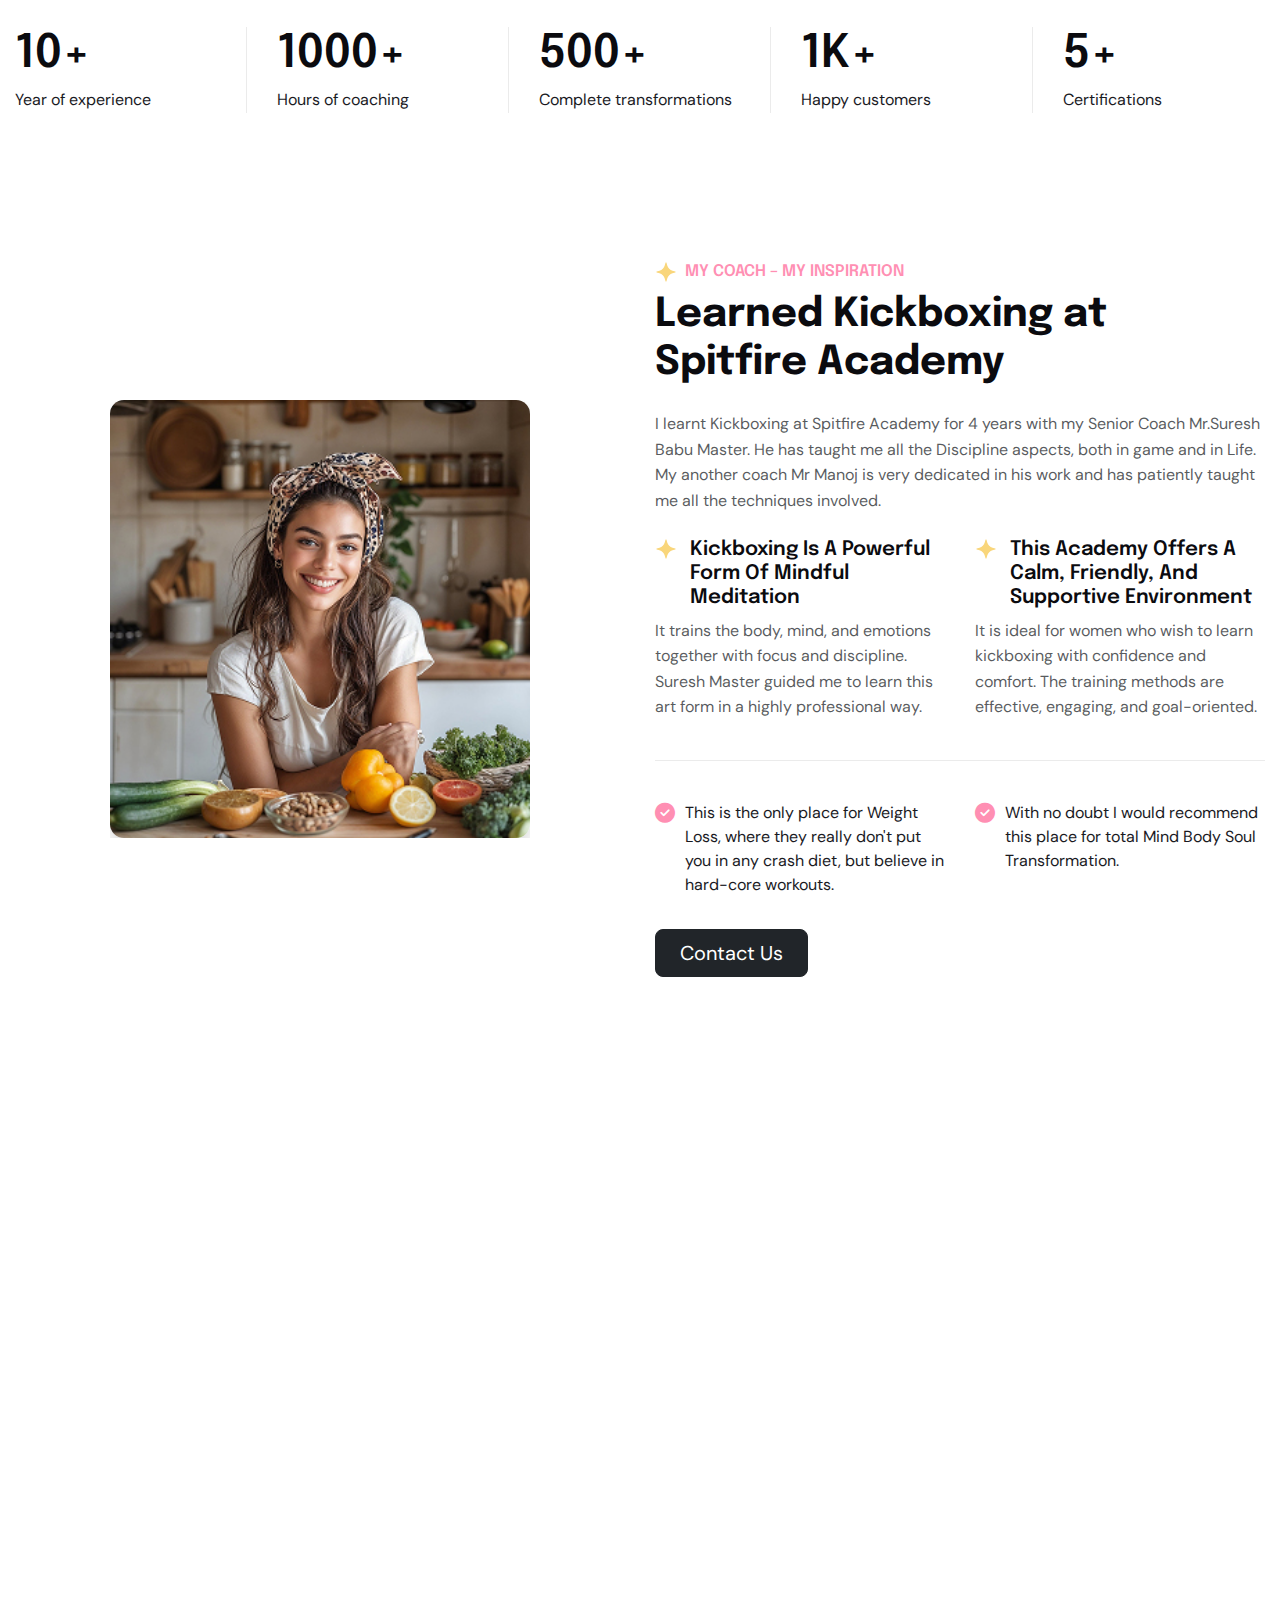
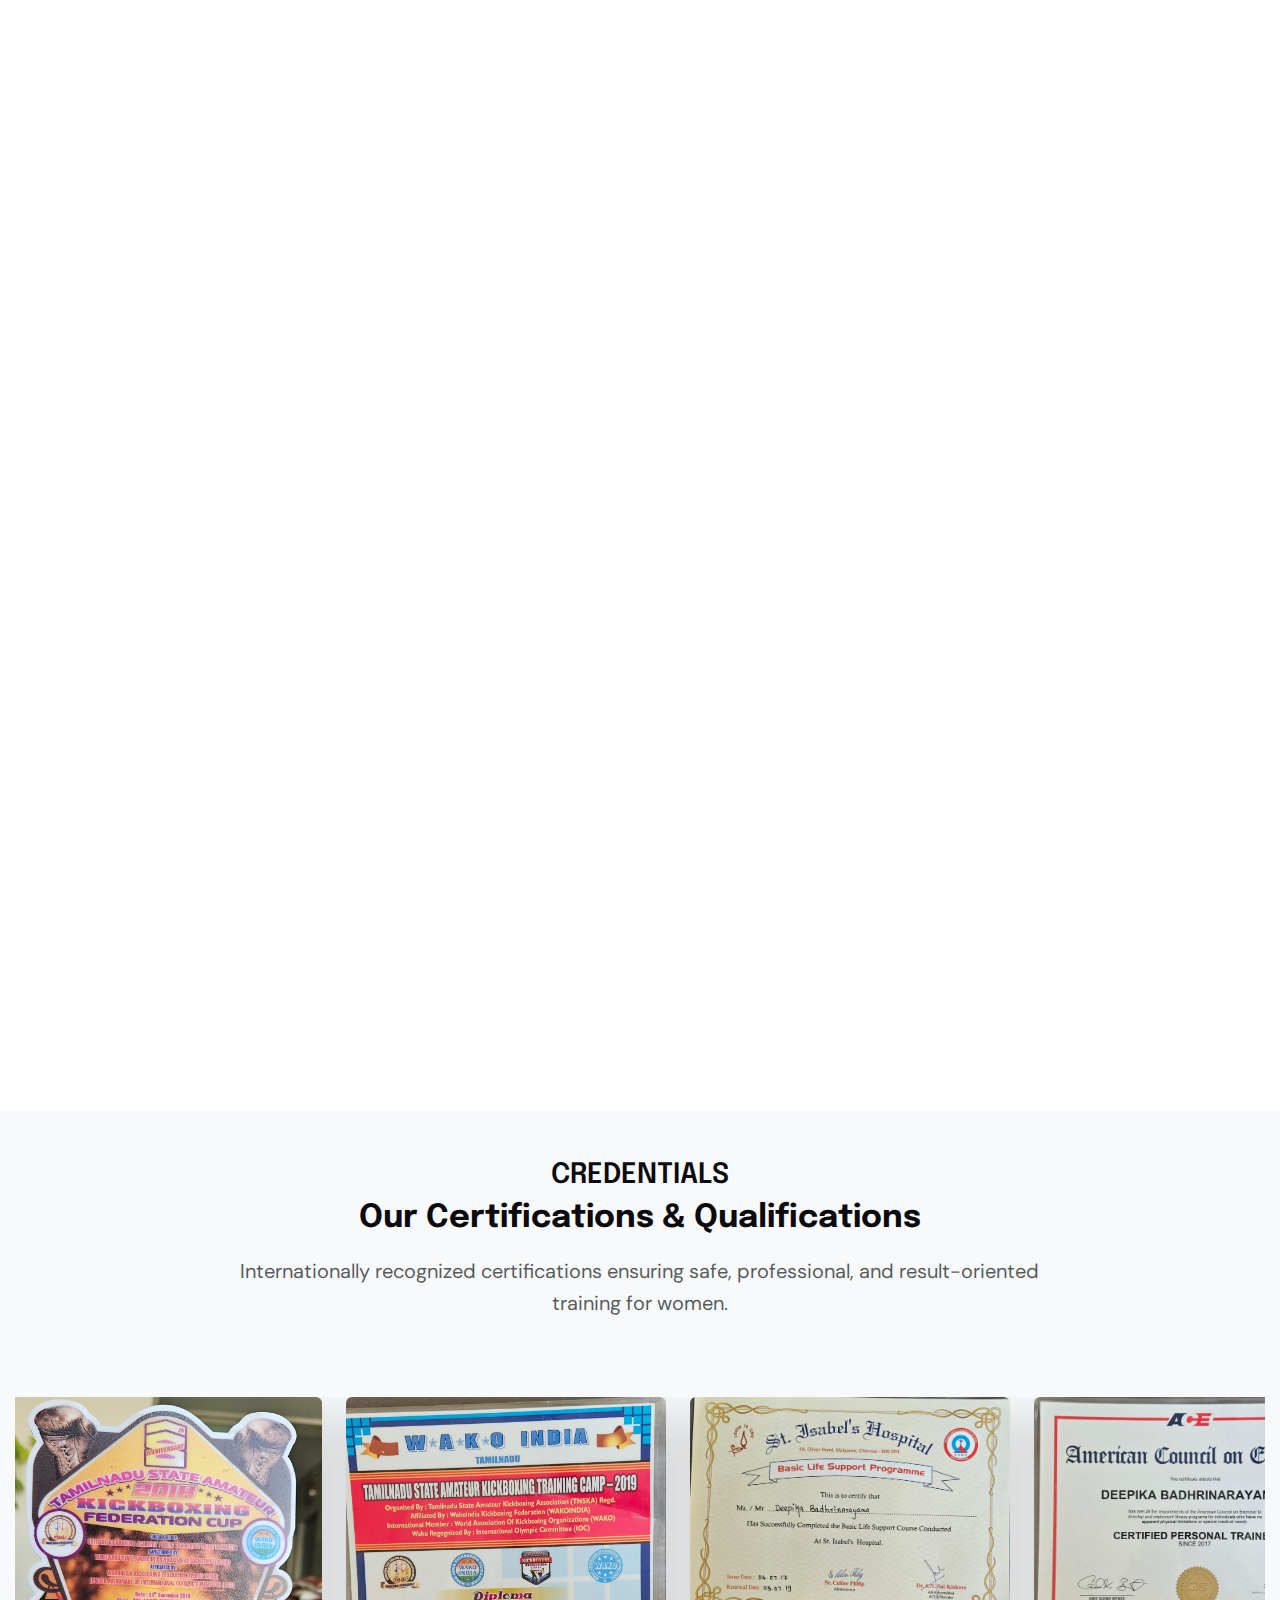
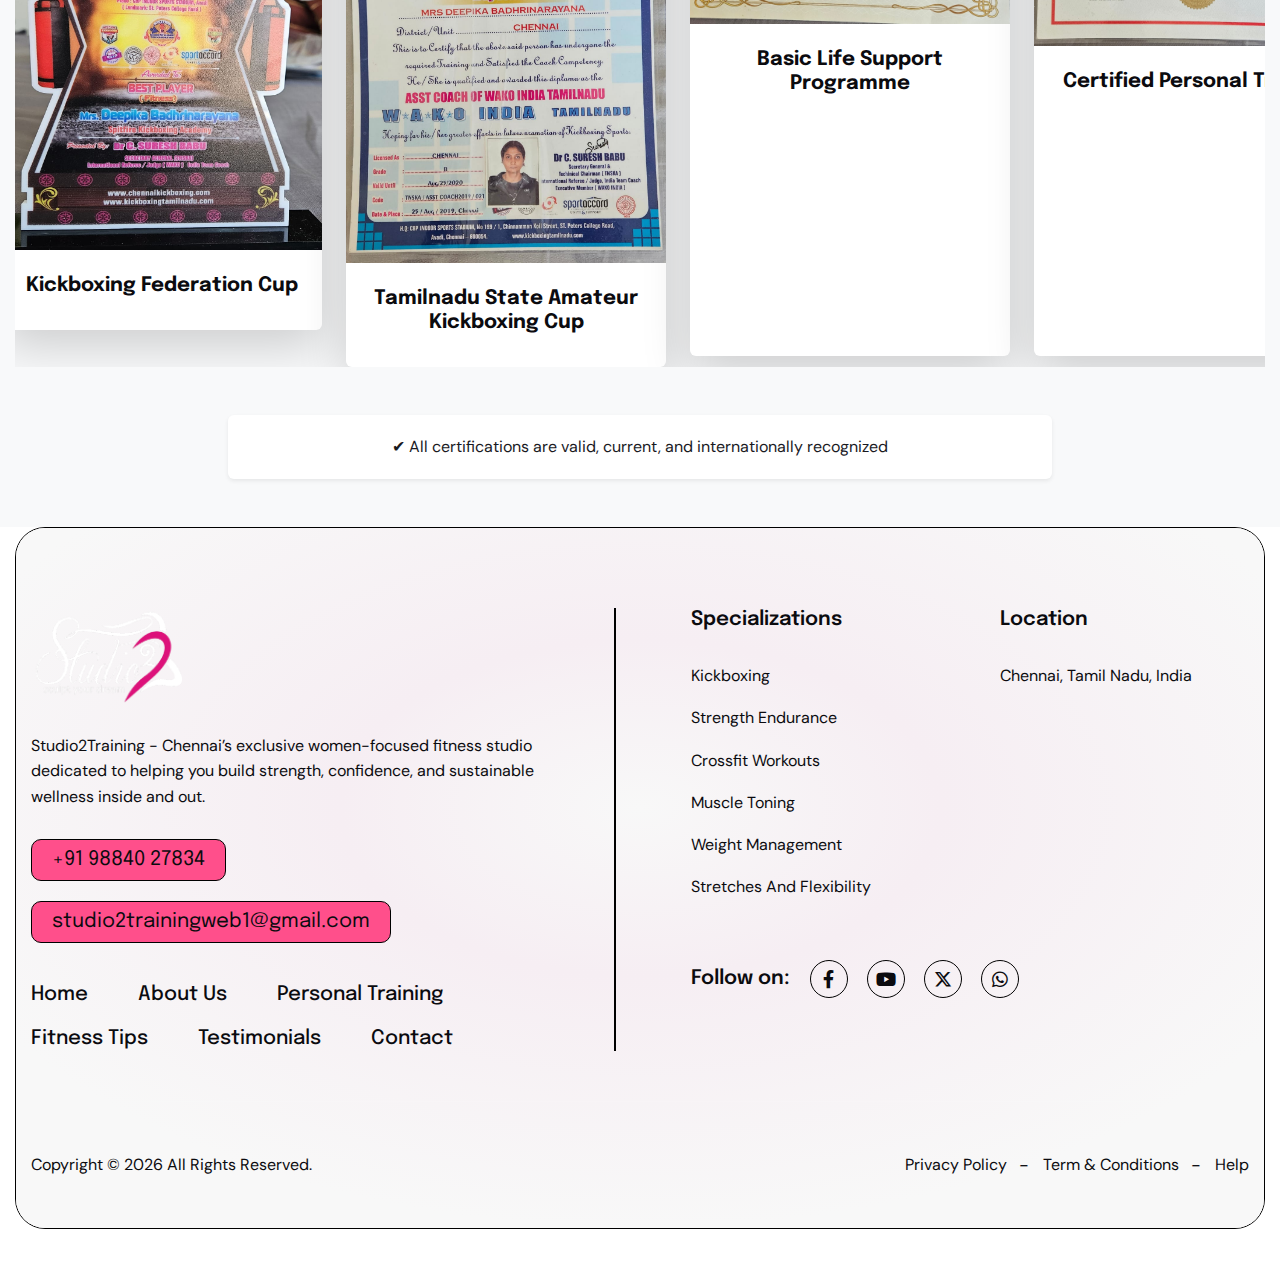
<file: about.html>
<!DOCTYPE html>
<html lang="en">

<head>
	<!-- Meta -->
	<meta charset="utf-8">
	<meta http-equiv="X-UA-Compatible" content="IE=edge">
	<meta name="viewport" content="width=device-width, initial-scale=1.0, maximum-scale=1">
    <meta name="description" content="Meet Deepika Bhadhrinarayana, a certified female personal trainer in Chennai. Learn about her 50kg weight loss journey and her mission to empower women through science-backed fitness.">    <meta name="keywords" content="women personal trainer Chennai, female personal trainer Chennai, women fitness studio Chennai, weight loss training for women Chennai">
	<meta name="author" content="Deepika">
	<!-- Page Title -->
    <title>About Deepika | Certified Female Fitness Coach in Chennai | Studio2Training</title>	<!-- Favicon Icon -->
    <link rel="icon" type="image/png" href="/favicon-96x96.png" sizes="96x96" />
    <link rel="icon" type="image/svg+xml" href="/favicon.svg" />
    <link rel="shortcut icon" href="/favicon.ico" />
    <link rel="apple-touch-icon" sizes="180x180" href="/apple-touch-icon.png" />
    <meta name="apple-mobile-web-app-title" content="Studio2Training" />
    <link rel="manifest" href="/site.webmanifest" />
    <link rel="canonical" href="https://studio2training.in/about.html">


	<!-- Google Fonts Css-->
	<link rel="preconnect" href="https://fonts.googleapis.com/">
    <link rel="preconnect" href="https://fonts.gstatic.com/" crossorigin>
    <link href="https://fonts.googleapis.com/css2?family=DM+Sans:ital,opsz,wght@0,9..40,100..1000;1,9..40,100..1000&amp;family=Epilogue:ital,wght@0,100..900;1,100..900&amp;display=swap" rel="stylesheet">
	<!-- Bootstrap Css -->
	<link href="css/bootstrap.min.css" rel="stylesheet" media="screen">
	<!-- SlickNav Css -->
	<link href="css/slicknav.min.css" rel="stylesheet">
	<!-- Swiper Css -->
	<link rel="stylesheet" href="css/swiper-bundle.min.css">
	<!-- Font Awesome Icon Css-->
	<link href="css/all.min.css" rel="stylesheet" media="screen">
	<!-- Animated Css -->
	<link href="css/animate.css" rel="stylesheet">
    <!-- Magnific Popup Core Css File -->
	<link rel="stylesheet" href="css/magnific-popup.css">
	<!-- Mouse Cursor Css File -->
	<link rel="stylesheet" href="css/mousecursor.css">
	<!-- Main Custom Css -->
	<link href="css/custom.css" rel="stylesheet" media="screen">
</head>

<body>
    <!-- Preloader Start -->
    <div class="preloader">
        <div class="loading-container">
            <div class="loading"></div>
            <div id="loading-icon"><img src="img/navbar.png" alt="Deepika Badhri certified female personal trainer in Chennai"></div>
        </div>
    </div>
    <!-- Preloader End -->
    <!-- Header Start -->
    <header class="main-header bg-section">
        <div class="header-sticky">
            <nav class="navbar navbar-expand-lg">
                <div class="container">
                    <!-- Logo Start -->
                    <a class="navbar-brand logo-wrapper" href="index.html">
                        <img src="img/navbar.png" 
                            alt="Studio2Training women personal training Chennai" 
                            width="200">

                        <!-- <span class="signature-text">
                            BY DEEPIKA BHADHRINARAYANA
                        </span> -->
                    </a>
                    <style>
                        .logo-wrapper {
                        position: relative;
                        display: inline-block;
                    }

                    .signature-text {
                        position: absolute;
                        top: 90%;      
                        right: 0;            
                        
                        margin-top: 2px;    

                        font-family: 'Montserrat', sans-serif;
                        font-weight: 800;
                        font-size: 9px;
                        letter-spacing: 2px;
                        text-transform: uppercase;
                        color: #000;         

                        white-space: nowrap; 
                        pointer-events: none;
                    }

                    </style>
                    <!-- Logo End -->
                    <!-- Main Menu Start -->
                    <div class="collapse navbar-collapse main-menu">
                        <div class="nav-menu-wrapper">
                            <ul class="navbar-nav mr-auto" id="menu">
                                <li class="nav-item"><a class="nav-link" href="index.html">Home</a></li>
                                <li class="nav-item"><a class="nav-link" href="about.html">About Us</a></li>
                                <li class="nav-item"><a class="nav-link" href="personal-training.html">Personal Training</a></li> <!-- Adjusted from Services -->
                                <li class="nav-item"><a class="nav-link" href="fitness-tips.html">Fitness Tips</a></li> <!-- Adjusted from Blog -->
                                <li class="nav-item"><a class="nav-link" href="testimonials.html">Testimonials</a></li>
                                <li class="nav-item"><a class="nav-link" href="contact.html">Contact Us</a></li>
                                <li class="nav-item highlighted-menu"><a class="nav-link" href="book-assessment.html">Book your Sessions Now</a></li> <!-- Adjusted -->
                            </ul>
                        </div>
                        <!-- Header Btn Start -->
                        <div class="header-btn">
                            <a href="book-assessment.html" class="btn-default btn-highlighted">Book your Sessions Now</a>
                        </div>
                        <!-- Header Btn End -->
                    </div>
                    <!-- Main Menu End -->
                    <div class="navbar-toggle"></div>
                </div>
            </nav>
            <div class="responsive-menu"></div>
        </div>
    </header>
    <!-- Header End -->

    <!-- Page Header Start -->
    <div class="page-header bg-section dark-section">
        <div class="container">
            <div class="row">
                <div class="col-lg-12">
                    <!-- Page Header Box Start -->
                    <div class="page-header-box">
                        <h1 class="text-anime-style-3" data-cursor="-opaque">About us</h1>
                        
                    </div>
                    <!-- Page Header Box End -->
                </div>
            </div>
        </div>
    </div>
    <!-- Page Header End -->
    <style>
        @media (max-width: 576px) {
            .page-header-box {
                margin-top: 50px;
            }
        }
        @media (max-width: 768px) {
            .page-header-box {
                margin-top: 50px;
            }
        }
    </style>

    <!-- About Us Section Start -->
    <div class="about-us">
        <div class="container">
            <div class="row">
                <div class="col-lg-6">
                    <!-- About Us Image Start -->
                    <div class="about-us-images">
                        <!-- About Us Image 1 Start -->
                        <div class="about-us-img-1">
                            <figure class="image-anime reveal">
                                <img src="images/about-us-image-1.jpg" alt="Deepika Badhri certified female personal trainer in Chennai">> <!-- Replace with women training image -->
                            </figure>
                        </div>
                        <!-- About Us Image 1 End -->
                        <!-- About Us Image 2 Start -->
                        <div class="about-us-img-2">
                            <figure class="image-anime reveal">
                                <img src="images/about-us-image-2.jpg" alt="Deepika Badhri certified female personal trainer in Chennai">> <!-- Replace with friendly trainer-client scene -->
                            </figure>
                        </div>
                        <!-- About Us Image 2 End -->
                        <!-- Hero Contact Circle Start -->
                        <div class="hero-experience-box">
                            <h2><span class="counter">10</span>+</h2> <!-- Adjusted based on inferred experience -->
                            <p>Years of experience</p>
                        </div>
                        <!-- Hero Contact Circle End -->
                    </div>
                    <!-- About Us Image End -->
                </div>
                <div class="col-lg-6">
                    <!-- About Us Content Start -->
                    <div class="about-us-content">
                        <!-- Section Title Start -->
                        <div class="section-title">
                            <h3 class="wow fadeInUp">About us</h3>
                            <h2 class="text-anime-style-3" data-cursor="-opaque">Empowering Women Through Strength, Science & Self-Belief</h2>
                            <p class="wow fadeInUp" data-wow-delay="0.2s">My Journey – From Unfit to Fit. Deepika Badhrinarayana – Freelance Personal Trainer – Chennai. Certified In Kickboxing by WAKO | ACE Certified Personal Trainer.</p>
                        </div>
                        <!-- Section Title End -->
                        <!-- About Us Body Start -->
                        <div class="about-us-body wow fadeInUp" data-wow-delay="0.4s">
                            <ul>
                                <li>Personalised Fitness & Strength Training</li>
                                <li>Nutrition & Lifestyle Guidance</li>
                                <li>Post-Pregnancy & Mobility Fitness</li>
                                <li>Body Confidence & Mindset Building</li>
                            </ul>
                        </div>
                        <!-- About Us Body End -->
                        <!-- About Us Footer Start -->
                        <div class="about-us-footer wow fadeInUp" data-wow-delay="0.6s">
                            <!-- About Us Button Start -->
                            <div class="about-us-btn">
                                <a href="contact.html" class="btn-default">Contact us</a>
                                <a href="https://wa.me/919884027834" class="btn-default">Connect via WhatsApp</a> <!-- Added WhatsApp -->
                            </div>
                            <!-- About Us Button End -->
                            <!-- About Author Box Start -->
                            <div class="about-author-box">
                                
                                <div class="author-info">
                                    <h3>Deepika Badhrinarayana</h3>
                                    <p>Personal Trainer</p>
                                </div>
                            </div>
                            <!-- About Author Box End -->
                        </div>
                        <!-- About Us Footer End -->
                    </div>
                    <!-- About Us Content End -->
                </div>
            </div>
        </div>
    </div>
    <!-- About Us Section End -->
    <!-- Our Approach Section Start -->
    <div class="our-approach bg-section">
        <div class="container">
            <div class="row align-items-center">
                <div class="col-lg-6">
                    <!-- Our Approch Image Start -->
                    <div class="our-approach-image">
                        <figure class="image-anime">
                            <img src="images/our-approach-image.jpg" alt="Deepika Badhri certified female personal trainer in Chennai">> <!-- Replace with kickboxing or strength image -->
                        </figure>
                    </div>
                    <!-- Our Approch Image End -->
                </div>
                <div class="col-lg-6">
                    <!-- Our Approch Content Start -->
                    <div class="our-approach-content">
                        <!-- Section Title Start -->
                        <div class="section-title">
                            <h3 class="wow fadeInUp">My Mantra</h3>
                            <h2 class="text-anime-style-3" data-cursor="-opaque">IT’s Difficult BUT Not Impossible</h2>
                            <p class="wow fadeInUp" data-wow-delay="0.2s">Yes!! I lost 50kgs and here is my experience on how I did it. I am sharing my story here with the hope and faith that it can help somebody's journey towards the fight against obesity and to stay fit. I feel accomplished every time my experience motivates an individual to take up this challenge.</p>
                        </div>
                        <!-- Section Title End -->
                        <!-- Our Approch Body Start -->
                        <div class="our-approach-body wow fadeInUp" data-wow-delay="0.4s">
                            <ul>
                                <li>I was obese right from my childhood and becoming slim and fit looked like a far-fetched dream.</li>
                                <li>I tried every possible way known to me to reduce weight, but every attempt was futile.</li>
                                <li>I was not sure where I was going wrong until one day I realized that the basic need was PATIENCE.</li>
                                <li>We don't believe in crash diets or quick fixes. We focus on consistency, sustainability, and progress by one step at a time.</li>
                            </ul>
                        </div>
                        <!-- Our Approch Body End -->
                        <!-- Our Approch Footer Start -->
                        <div class="our-approach-footer">
                            <!-- Mission Vision Item Start -->
                            <div class="mission-vision-item wow fadeInUp" data-wow-delay="0.6s">
                                <div class="icon-box">
                                    <img src="images/icon-our-mission.svg" alt="Deepika Badhri certified female personal trainer in Chennai">
                                </div>
                                <div class="mission-vision-content">
                                    <h3>Our Vision</h3>
                                    <p>To redefine women’s fitness we empower every woman to feel strong, independent, and unstoppable.</p>
                                </div>
                            </div>
                            <!-- Mission Vision Item End -->
                            <!-- Mission Vision Item Start -->
                            <div class="mission-vision-item wow fadeInUp" data-wow-delay="0.8s">
                                <div class="icon-box">
                                    <img src="images/icon-our-vision.svg" alt="Deepika Badhri certified female personal trainer in Chennai">
                                </div>
                                <div class="mission-vision-content">
                                    <h3>Our Values</h3>
                                    <p>Empathy · Excellence · Empowerment · Sustainability</p>
                                </div>
                            </div>
                            <!-- Mission Vision Item End -->
                            <!-- Mission Vision Image Start -->
                            <div class="mission-vision-image">
                                <figure class="image-anime reveal">
                                    <img src="images/mission-vision-image.jpg" alt="Deepika Badhri certified female personal trainer in Chennai"> <!-- Replace -->
                                </figure>
                            </div>
                            <!-- Mission Vision Imaeg End -->
                        </div>
                        <!-- Our Approch Footer End -->
                    </div>
                    <!-- Our Approch Content End -->
                </div>
            </div>
        </div>
    </div>
    <!-- Our Approach Section End -->
    <!-- How It Work Section Start -->
    <div class="how-it-work about-how-it-work">
        <div class="container">
            <div class="row section-row align-items-center">
                <div class="col-lg-6">
                    <!-- Section Title Start -->
                    <div class="section-title">
                        <h3 class="wow fadeInUp">how it work</h3>
                        <h2 class="text-anime-style-3" data-cursor="-opaque">Step-by-step guide to weight loss and fitness</h2>
                    </div>
                    <!-- Section Title End -->
                </div>
                <div class="col-lg-6">
                    <!-- Section Title Content Start -->
                    <div class="section-title-content wow fadeInUp" data-wow-delay="0.2s">
                        <p>It took years for me to learn that to never start dieting and exercise together (for beginners who don’t know where and how to start weight loss). Once you are on a strict diet and even on moderate exercise, your body will start craving for food and you end up eating more.</p>
                    </div>
                    <!-- Section Title Content End -->
                </div>
            </div>
            <div class="row">
                <div class="col-lg-12">
                    <!-- how It Work Steps Start -->
                    <div class="how-it-work-steps">
                        <!-- How Work Step Item Start -->
                        <div class="how-work-step-item wow fadeInUp">
                            <div class="icon-box">
                                <img src="images/icon-how-it-work-1.svg" alt="Deepika Badhri certified female personal trainer in Chennai">>
                                <div class="how-work-no">
                                    <h3>1</h3>
                                </div>
                            </div>
                            <div class="how-work-content">
                                <h3>Start with Diet</h3>
                                <p>Only focus on diet. And only a dietician can do justice to it. Follow their diet plan holistically to lose weight quickly.</p>
                            </div>
                        </div>
                        <!-- How Work Step Item End -->
                        <!-- How Work Step Item Start -->
                        <div class="how-work-step-item wow fadeInUp" data-wow-delay="0.2s">
                            <div class="icon-box">
                                <img src="images/icon-how-it-work-2.svg" alt="Deepika Badhri certified female personal trainer in Chennai">>
                                <div class="how-work-no">
                                    <h3>2</h3>
                                </div>
                            </div>
                            <div class="how-work-content">
                                <h3>Add Exercise Gradually</h3>
                                <p>Slowly move to the gym and start working out from low intensity to high intensity as weight loss progresses.</p>
                            </div>
                        </div>
                        <!-- How Work Step Item End -->
                        <!-- How Work Step Item Start -->
                        <div class="how-work-step-item wow fadeInUp" data-wow-delay="0.4s">
                            <div class="icon-box">
                                <img src="images/icon-how-it-work-3.svg" alt="Deepika Badhri certified female personal trainer in Chennai">>
                                <div class="how-work-no">
                                    <h3>3</h3>
                                </div>
                            </div>
                            <div class="how-work-content">
                                <h3>Master Your Diet</h3>
                                <p>DIET is the main secret for weight loss and shape transformation. Never say No to your Favorite food. Know your limit.</p>
                            </div>
                        </div>
                        <!-- How Work Step Item End -->
                        <!-- How Work Step Item Start -->
                        <div class="how-work-step-item wow fadeInUp" data-wow-delay="0.6s">
                            <div class="icon-box">
                                <img src="images/icon-how-it-work-4.svg" alt="Deepika Badhri certified female personal trainer in Chennai">>
                                <div class="how-work-no">
                                    <h3>4</h3>
                                </div>
                            </div>
                            <div class="how-work-content">
                                <h3>Focus on Toning</h3>
                                <p>Weight loss will happen quickly. But toning will happen slowly but working out on a regular basis will help to speed up the process.</p>
                            </div>
                        </div>
                        <!-- How Work Step Item End -->
                    </div>
                    <!-- how It Work Steps End -->
                </div>
            </div>
            <div class="row">
                <div class="col-lg-12">
                    <!-- How Work Counter List Start -->
                    <div class="how-work-counter-list">
                        <!-- How Work Counter Item Start -->
                        <div class="how-work-counter-item">
                            <h2><span class="counter">10</span>+</h2>
                            <p>Year of experience</p>
                        </div>
                        <!-- How Work Counter Item End -->
                        <!-- How Work Counter Item Start -->
                        <div class="how-work-counter-item">
                            <h2><span class="counter">1000</span>+</h2>
                            <p>Hours of coaching</p>
                        </div>
                        <!-- How Work Counter Item End -->
                        <!-- How Work Counter Item Start -->
                        <div class="how-work-counter-item">
                            <h2><span class="counter">500</span>+</h2>
                            <p>Complete transformations</p>
                        </div>
                        <!-- How Work Counter Item End -->
                        <!-- How Work Counter Item Start -->
                        <div class="how-work-counter-item">
                            <h2><span class="counter">1</span>K+</h2>
                            <p>Happy customers</p>
                        </div>
                        <!-- How Work Counter Item End -->
                        <!-- How Work Counter Item Start -->
                        <div class="how-work-counter-item">
                            <h2><span class="counter">5</span>+</h2>
                            <p>Certifications</p>
                        </div>
                        <!-- How Work Counter Item End -->
                    </div>
                    <!-- How Work Counter List End -->
                </div>
            </div>
        </div>
    </div>
    <!-- How It Work Section End -->


    <!-- Expert Coaching Section Start -->
    <div class="expert-coaching py-5">
        <div class="container">
            <div class="row align-items-center gy-5">

                <!-- LEFT IMAGE -->
                <div class="col-lg-6 d-flex justify-content-center align-items-center">
                    <div class="expert-coaching-image">
                        <figure class="image-anime mb-0">
                            <img 
                                src="images/expert-coaching-image-1.jpg" 
                                alt="Deepika Badhri certified female personal trainer in Chennai"
                                class="img-fluid expert-img shadow"
                                style="width: 500px;"
                            >
                        </figure>
                    </div>
                </div>


                <!-- Modification of image for mobile responsive -->
                <style>
                .expert-coaching-image{
                    padding: 0;
                    margin: 0 auto;
                    text-align: center;
                }

                .expert-coaching-image figure{
                    margin: 0;
                    display: flex;
                    justify-content: center;
                }

                .expert-coaching-image img{
                    width: 100%;
                    max-width: 420px;
                    height: auto;
                    border-radius: 14px;
                }

                @media (max-width: 768px){
                    .expert-coaching-image img{
                        max-width: 90%;
                    }
                }

                @media (max-width: 576px){
                    .expert-coaching-image img{
                        max-width: 95%;
                    }
                }

                </style>

                <!-- RIGHT CONTENT -->
                <div class="col-lg-6">
                    <div class="expert-coaching-content">

                        <!-- Section Title -->
                        <div class="section-title mb-4">
                            <h3 class="text-uppercase fw-semibold mb-2 fs-6">
                                My Coach – My Inspiration
                            </h3>

                            <h2 class="fw-bold mb-4 fs-1">
                                Learned Kickboxing at Spitfire Academy
                            </h2>

                            <p class="fs-6 text-muted">
                                I learnt Kickboxing at Spitfire Academy for 4 years with my Senior Coach 
                                Mr.Suresh Babu Master. He has taught me all the Discipline aspects, both 
                                in game and in Life. My another coach Mr Manoj is very dedicated in his 
                                work and has patiently taught me all the techniques involved.
                            </p>
                        </div>

                        <!-- BODY -->
                        <div class="expert-coaching-body mb-10">
                            <div class="expert-coaching-body-item mb-0">
                                <h3 class="fw-semibold fs-5 mb-2">
                                    Kickboxing is a powerful form of mindful meditation
                                </h3>
                                <p class="fs-6 text-muted">
                                    It trains the body, mind, and emotions together with focus and discipline.
                                    Suresh Master guided me to learn this art form in a highly professional way.
                                </p>
                            </div>

                            <div class="expert-coaching-body-item">
                                <h3 class="fw-semibold fs-5 mb-2">
                                    This academy offers a calm, friendly, and supportive environment
                                </h3>
                                <p class="fs-6 text-muted">
                                    It is ideal for women who wish to learn kickboxing with confidence and comfort.
                                    The training methods are effective, engaging, and goal-oriented.
                                </p>
                            </div>

                        </div>

                        <!-- LIST -->
                        <div class="expert-coaching-list mb-4">
                            <ul class="list-unstyled fs-6">
                                <li class="mb-2">
                                    This is the only place for Weight Loss, where they really don't put 
                                    you in any crash diet, but believe in hard-core workouts.
                                </li>
                                <li>
                                    With no doubt I would recommend this place for total Mind Body Soul 
                                    Transformation.
                                </li>
                            </ul>
                        </div>

                        <!-- BUTTON -->
                        <div class="expert-coaching-btn">
                            <a href="contact.html" class="btn btn-dark btn-lg px-4">
                                Contact Us
                            </a>
                        </div>

                    </div>
                </div>

            </div>
        </div>
    </div>
    <!-- Expert Coaching Section End -->




    <!-- Our Journey Section Start -->
    <div class="our-journey" style="margin-top: -60px;">
        <div class="container">
            <div class="row section-row align-items-center">
                <div class="col-lg-6">
                    <!-- Section Title Start -->
                    <div class="section-title">
                        <h3 class="wow fadeInUp">Our Journey</h3>
                        <h2 class="text-anime-style-3" data-cursor="-opaque">From Obese to Black Belt DAN Certified</h2>
                    </div>
                    <!-- Section Title End -->
                </div>
                <div class="col-lg-6">
                    <!-- Section Title Content Start -->
                    <div class="section-title-content wow fadeInUp" data-wow-delay="0.2s">
                        <p>I didn’t just stop there, I have even undergone extensive training for Kick-Boxing and I’m proud to say that I’m Black Belt DAN Certified. Just to pamper myself and feel nice, I had a Photo Shoot done.</p>
                    </div>
                    <!-- Section Title Content End -->
                </div>
            </div>
            <div class="row">
                <div class="col-lg-4 col-md-6">
                    <!-- Our Journey Item Start -->
                    <div class="our-journey-item wow fadeInUp" data-wow-delay="0.4s">
                        <div class="icon-box">
                             <img src="images/icon-our-journey-1.svg" alt="Deepika Badhri certified female personal trainer in Chennai">>
                        </div>
                        <div class="our-journey-content">
                            <h3>Mental Preparation</h3>
                            <p>To begin with I would say, that the first thing I did was to train my mind and mentally got prepared that my weight loss was going to be A LONG TIME COMMINTMENT.</p>
                        </div>
                    </div>
                    <!-- Our Journey Item End -->
                </div>
                <div class="col-lg-4 col-md-6">
                    <!-- Our Journey Item Start -->
                    <div class="our-journey-item wow fadeInUp" data-wow-delay="0.6s">
                        <div class="icon-box">
                             <img src="images/icon-our-journey-2.svg" alt="Deepika Badhri certified female personal trainer in Chennai">>
                        </div>
                        <div class="our-journey-content">
                            <h3>Body Understanding</h3>
                            <p>Our body is the best creation of God. We just abuse it by over-eating in various situations. It’s mainly because of lack of knowledge on how our system works.</p>
                        </div>
                    </div>
                    <!-- Our Journey Item End -->
                </div>


                <div class="col-lg-4 col-md-6">
                    <!-- Our Journey Item Start -->
                    <div class="our-journey-item wow fadeInUp" data-wow-delay="0.8s">
                        <div class="icon-box">
                             <img src="images/icon-our-journey-3.svg" alt="Deepika Badhri certified female personal trainer in Chennai">>
                        </div>
                        <div class="our-journey-content">
                            <h3>Never Give Up</h3>
                            <p>You will surely be rewarded for it. Why wait then? Lose Weight and feel PROUD of yourself and Help Others Too with your SUCCESS!!!!!</p>
                        </div>
                    </div>
                    <!-- Our Journey Item End -->
                </div>



            </div>
        </div>
    </div>
    <!-- Our Journey Section End -->



    <!-- Our Expertise Section Start -->
    <div class="our-expertise bg-section">
        <div class="container">
            <div class="row section-row align-items-center">
                <div class="col-lg-6">
                    <!-- Section Title Start -->
                    <div class="section-title">
                        <h3 class="wow fadeInUp">Our Expertise</h3>
                        <h2 class="text-anime-style-3" data-cursor="-opaque">Specializations</h2>
                    </div>
                    <!-- Section Title End -->
                </div>
                <div class="col-lg-6">
                    <!-- Section Title Content Start -->
                    <div class="section-title-content wow fadeInUp" data-wow-delay="0.2s">
                        <p>Kickboxing, Strength Endurance, Crossfit Workouts, Muscle Toning, Weight Management, Stretches and Flexibility.</p>
                    </div>
                    <!-- Section Title Content End -->
                </div>
            </div>
            <div class="row no-gutters align-items-center">
                <div class="col-lg-6">
                    <!-- Expertise Image Start -->
                    <div class="expertise-image">
                        <figure class="image-anime reveal">
                            <img src="images/expertise-image.jpg" alt="Deepika Badhri certified female personal trainer in Chennai">> <!-- Replace -->
                        </figure>
                    </div>
                    <!-- Expertise Image End -->
                </div>
                <div class="col-lg-6">
                    <!-- Expertise Box List Start -->
                    <div class="expertise-box-list">

                        <!-- Expertise Box Start -->
                        <div class="expertise-box wow fadeInUp" data-wow-delay="0.4s">
                            <div class="expertise-box-content">
                                <h3>Certificates</h3>
                                <p>Certified In Kickboxing by WAKO, ACE Certified Personal Trainer, Black Belt DAN Certified.</p> <!-- Add images in actual implementation -->
                            </div>
                            <div class="expertise-box-btn">
                                <a href="#" class="readmore-btn">read more</a>
                            </div>
                        </div>
                        <!-- Expertise Box End -->

                        <!-- Expertise Box Start -->
                        <div class="expertise-box wow fadeInUp" data-wow-delay="0.6s">
                            <div class="expertise-box-content">
                                <h3>Philosophy</h3>
                                <p>We don't believe in crash diets or quick fixes. We focus on consistency, sustainability, and progress by one step at a time.</p>
                            </div>
                            <div class="expertise-box-btn">
                                <a href="#" class="readmore-btn">read more</a>
                            </div>
                        </div>
                        <!-- Expertise Box End -->
                    </div>
                    <!-- Expertise Box List End -->
                </div>
            </div>
        </div>
    </div>
    <!-- Our Expertise Section End -->

    <!-- Certificates Section Start -->
    <section class="certificates-section py-5 bg-light overflow-hidden" id="achievements">
        <div class="container">

            <!-- Title -->
            <div class="row justify-content-center text-center mb-5">
                <div class="col-lg-8">
                    <h3 class="text-uppercase fw-semibold text-pink mb-2">
                        Credentials
                    </h3>
                    <h2 class="fw-bold mb-3">
                        Our Certifications & Qualifications
                    </h2>
                    <p class="text-muted fs-5">
                        Internationally recognized certifications ensuring safe, professional,
                        and result-oriented training for women.
                    </p>
                </div>
            </div>

            <!-- Infinite Draggable Track -->
            <div class="certificates-marquee" id="certificatesMarquee">
                <div class="certificates-track">

                    <!-- Certificate Card -->
                    <div class="certificate-card">
                        <div class="card border-0 shadow-lg text-center">
                            <img src="img/certificates/WhatsApp Image 2026-01-23 at 5.07.15 PM.jpeg" class="img-fluid rounded-top">
                            <div class="card-body p-4">
                                <h5 class="fw-bold mb-2">Kickboxing Federation Cup</h5>
                                <!-- <p class="text-muted small mb-0">World Association of Kickboxing Organizations</p> -->
                            </div>
                        </div>
                    </div>

                    <div class="certificate-card">
                        <div class="card border-0 shadow-lg text-center">
                            <img src="img/certificates/WhatsApp Image 2026-01-23 at 5.07.16 PM (1).jpeg" class="img-fluid rounded-top">
                            <div class="card-body p-4">
                                <h5 class="fw-bold mb-2">Tamilnadu State Amateur Kickboxing Cup</h5>
                                <!-- <p class="text-muted small mb-0">American Council on Exercise</p> -->
                            </div>
                        </div>
                    </div>

                    <div class="certificate-card">
                        <div class="card border-0 shadow-lg text-center" style="height: 98%;">
                            <img src="img/certificates/WhatsApp Image 2026-01-23 at 5.07.16 PM.jpeg" class="img-fluid rounded-top">
                            <div class="card-body p-4">
                                <h5 class="fw-bold mb-2">Basic Life Support Programme</h5>
                                <!-- <p class="text-muted small mb-0">Advanced Kickboxing Expertise</p> -->
                            </div>
                        </div>
                    </div>

                    <div class="certificate-card">
                        <div class="card border-0 shadow-lg text-center" style="height: 98%;">
                            <img src="img/certificates/WhatsApp Image 2026-01-23 at 5.07.17 PM (1).jpeg" class="img-fluid rounded-top">
                            <div class="card-body p-4">
                                <h5 class="fw-bold mb-2">Certified Personal Trainer</h5>
                                <!-- <p class="text-muted small mb-0">Advanced Kickboxing Expertise</p> -->
                            </div>
                        </div>
                    </div>

                    <div class="certificate-card">
                        <div class="card border-0 shadow-lg text-center" style="height: 98%;">
                            <img src="img/certificates/WhatsApp Image 2026-01-23 at 5.07.17 PM (2).jpeg" class="img-fluid rounded-top">
                            <div class="card-body p-4">
                                <h5 class="fw-bold mb-2">Degree Black Belt</h5>
                                <!-- <p class="text-muted small mb-0">Advanced Kickboxing Expertise</p> -->
                            </div>
                        </div>
                    </div>

                    <div class="certificate-card">
                        <div class="card border-0 shadow-lg text-center" style="height: 98%;">
                            <img src="img/certificates/WhatsApp Image 2026-01-23 at 5.07.17 PM.jpeg" class="img-fluid rounded-top">
                            <div class="card-body p-4">
                                <h5 class="fw-bold mb-2">KettleBell Foundational Lifts</h5>
                                <!-- <p class="text-muted small mb-0">Advanced Kickboxing Expertise</p> -->
                            </div>
                        </div>
                    </div>


                </div>
            </div>

            <!-- Trust Badge -->
            <div class="row justify-content-center mt-5">
                <div class="col-lg-8 text-center">
                    <div class="bg-white rounded shadow-sm p-4">
                        ✔ All certifications are valid, current, and internationally recognized
                    </div>
                </div>
            </div>

        </div>


        <style>
            .certificates-marquee {
                overflow: hidden;
                width: 100%;
                position: relative;
            }

            .certificates-track {
                display: flex;
                gap: 24px;
                width: max-content;
            }

            .certificate-card {
                width: 320px;
                flex-shrink: 0;
            }


        </style>


        <script>
        const marquee = document.getElementById("certificatesMarquee");
        const track = marquee.querySelector(".certificates-track");

        /* Duplicate cards for infinite loop */
        track.innerHTML += track.innerHTML;

        let scrollSpeed = 0.25; // 🔹 slow & smooth speed
        let scrollPos = 0;

        function infiniteAutoScroll() {
            scrollPos += scrollSpeed;
            marquee.scrollLeft = scrollPos;

            /* Seamless loop reset */
            if (scrollPos >= track.scrollWidth / 2) {
                scrollPos = 0;
                marquee.scrollLeft = 0;
            }

            requestAnimationFrame(infiniteAutoScroll);
        }

        infiniteAutoScroll();
        </script>



    </section>
    <!-- Certificates Section End -->




    <!-- Main Footer Section Start -->
    <footer class="main-footer bg-section dark-section">
        <div class="container">
            <div class="row">
                <div class="col-lg-12">
                    <!-- Main Footer Box Start -->
                    <div class="main-footer-box">
                        <!-- Footer About Start -->
                        <div class="footer-about">
                            <!-- Footer Logo Start -->
                            <div class="footer-logo">
                                <img src="img/navbar.png" alt="Deepika Badhri certified female personal trainer in Chennai"> <!-- Update logo -->
                            </div>
                            <!-- Footer Logo End -->
                            <!-- About Footer Content Start -->
                            <div class="about-footer-content">
                                <p>Studio2Training - Chennai’s exclusive women-focused fitness studio dedicated to helping you build strength, confidence, and sustainable wellness inside and out.</p>
                            </div>
                            <!-- About Footer Content End -->
                            <!-- Footer Content Link Start -->
                            <div class="footer-contact-list">
                                <ul>
                                    <li><a href="tel:+919884027834">+91 98840 27834</a></li>
                                    <li><a href="mailto:studio2trainingweb1@gmail.com">studio2trainingweb1@gmail.com</a></li>
                                </ul>
                            </div>
                            <!-- Footer Content Link End -->
                            <!-- Footer Menu Start -->
                            <div class="footer-menu">
                                <ul>
                                    <li><a href="index.html">home</a></li>
                                    <li><a href="about.html">about us</a></li>
                                    <li><a href="personal-training.html">personal training</a></li>
                                    <li><a href="fitness-tips.html">fitness tips</a></li>
                                    <li><a href="testimonials.html">testimonials</a></li>
                                    <li><a href="contact.html">contact</a></li>
                                </ul>
                            </div>
                            <!-- Footer Menu End -->
                        </div>
                        <!-- Footer About End -->
                        <!-- Footer Links Box Start -->
                        <div class="footer-links-box">
                            <!-- Footer Links Start -->
                            <div class="footer-links">
                                <h3>Specializations</h3>
                                <ul>
                                    <li><a href="personal-training.html">Kickboxing</a></li>
                                    <li><a href="personal-training.html">Strength Endurance</a></li>
                                    <li><a href="personal-training.html">Crossfit Workouts</a></li>
                                    <li><a href="personal-training.html">Muscle Toning</a></li>
                                    <li><a href="personal-training.html">Weight Management</a></li>
                                    <li><a href="personal-training.html">Stretches and Flexibility</a></li>
                                </ul>
                            </div>
                            <!-- Footer Links End -->
                            <!-- Footer Links Start -->
                            <div class="footer-links">
                                <h3>Location</h3>
                                <ul>
                                    <li>Chennai, Tamil Nadu, India</li>
                                </ul>
                            </div>
                            <!-- Footer Links End -->
                            <!-- Footer Social Links Start -->
                            <div class="footer-social-links">
                                <span>Follow on: </span>
                                <ul>
                                    <li><a href="#"><i class="fa-brands fa-facebook-f"></i></a></li>
                                    <li><a href="#"><i class="fa-brands fa-youtube"></i></a></li>
                                    <li><a href="#"><i class="fa-brands fa-x-twitter"></i></a></li>
                                    <li><a href="https://wa.me/919884027834"><i class="fa-brands fa-whatsapp"></i></a></li> <!-- Added WhatsApp -->
                                </ul>
                            </div>
                            <!-- Footer Social Links End -->
                        </div>
                        <!-- Footer Links Box End -->
                    </div>
                    <!-- Main Footer Box End -->
                </div>
            </div>
        </div>
        <!-- Footer Copyright Start -->
        <div class="footer-copyright">
            <div class="container">
                <div class="row align-items-center">
                    <div class="col-lg-6 col-md-5">
                        <!-- Footer Copyright Text Start -->
                        <div class="footer-copyright-text">
                            <p>Copyright © 2026 All Rights Reserved.</p>
                        </div>
                        <!-- Footer Copyright Text End -->
                    </div>
                    <div class="col-lg-6 col-md-7">
                        <!-- Footer Privacy Policy Start -->
                        <div class="footer-privacy-policy">
                            <ul>
                                <li><a href="#">Privacy policy</a></li>
                                <li><a href="#">Term & Conditions</a></li>
                                <li><a href="#">help</a></li>
                            </ul>
                        </div>
                        <!-- Footer Privacy Policy End -->
                    </div>
                </div>
            </div>
        </div>
        <!-- Footer Copyright End -->
    </footer>
    <!-- Main Footer Section End -->

    
    <!-- Jquery Library File -->
    <script src="js/jquery-3.7.1.min.js" defer></script>
    <!-- Circle Progress Js File -->
    <script src="js/circle-progress.min.js" defer></script>
    <!-- Bootstrap js file -->
    <script src="js/bootstrap.min.js" defer></script>
    <!-- Validator js file -->
    <script src="js/validator.min.js" defer></script>
    <!-- SlickNav js file -->
    <script src="js/jquery.slicknav.js" defer></script>
    <!-- Swiper js file -->
    <script src="js/swiper-bundle.min.js" defer></script>
    <!-- Counter js file -->
    <script src="js/jquery.waypoints.min.js" defer></script>
    <script src="js/jquery.counterup.min.js" defer></script>
    <!-- Magnific js file -->
    <script src="js/jquery.magnific-popup.min.js" defer></script>
    <!-- Parallax js -->
    <script src="js/parallaxie.js" defer></script>
    <!-- MagicCursor js file -->
    <script src="js/gsap.min.js" defer></script>
    <script src="js/magiccursor.js" defer></script>
    <!-- Text Effect js file -->
    <script src="js/SplitText.js" defer></script>
    <script src="js/ScrollTrigger.min.js" defer></script>
    <!-- YTPlayer js File -->
    <script src="js/jquery.mb.YTPlayer.min.js" defer></script>
    <!-- Wow js file -->
    <script src="js/wow.min.js" defer></script>
    <!-- Main Custom js file -->
    <script src="js/function.js" defer></script>
</body>
</html>



</html>
</file>
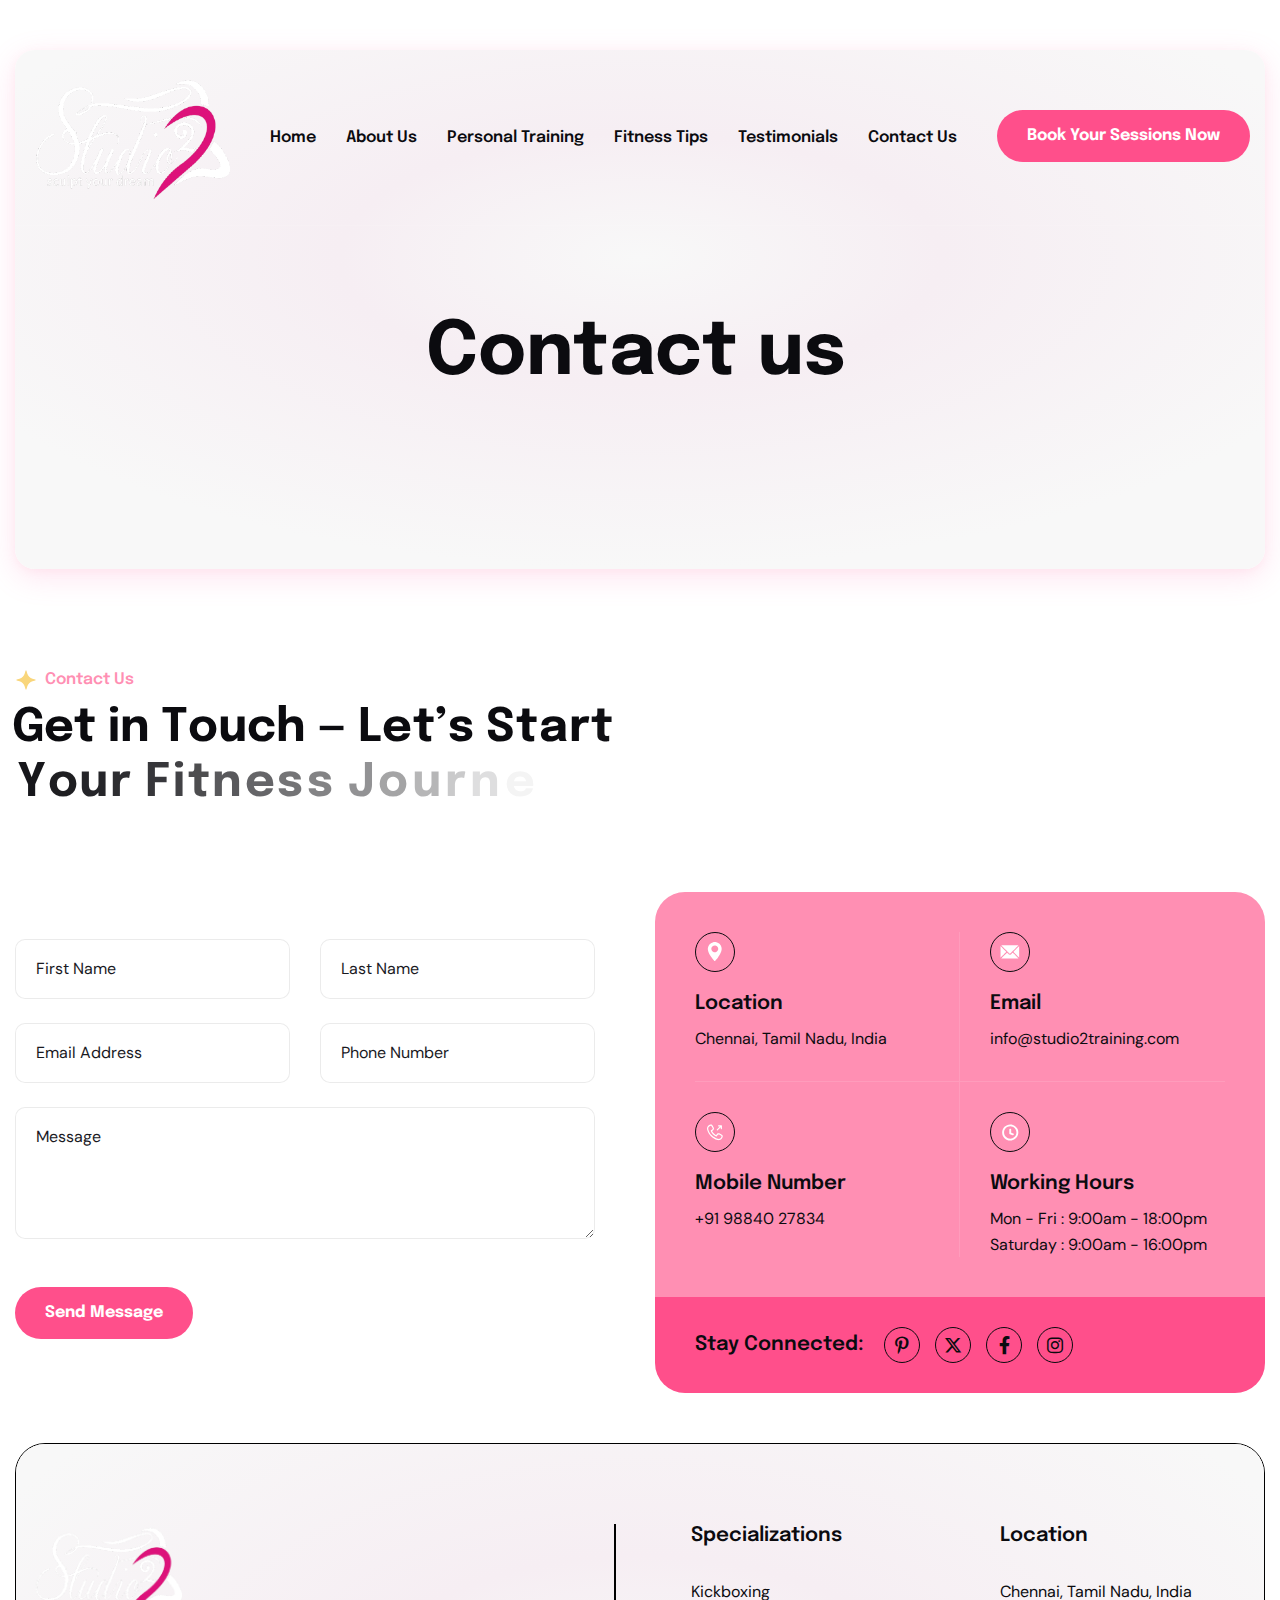
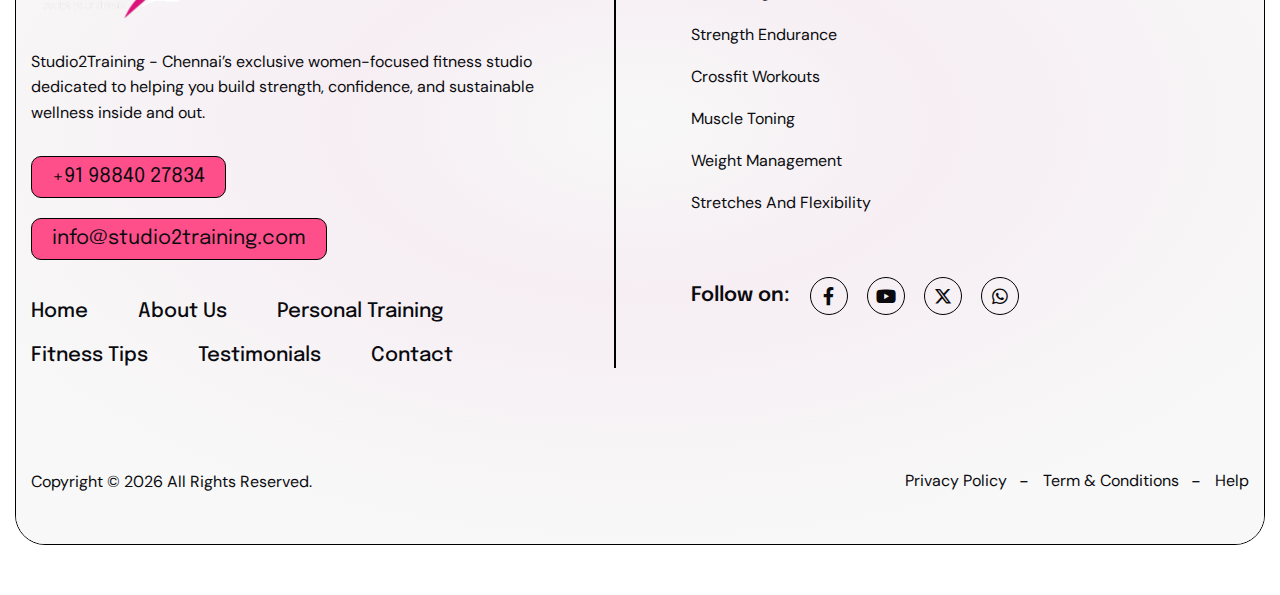
<file: contact.html>
<!DOCTYPE html>
<html lang="en">

<head>
	<!-- Meta -->
	<meta charset="utf-8">
	<meta http-equiv="X-UA-Compatible" content="IE=edge">
	<meta name="viewport" content="width=device-width, initial-scale=1.0, maximum-scale=1">
    <meta name="description" content="Meet Deepika Badhrinarayana, ACE-certified female personal trainer in Chennai. Learn how Studio2Training empowers women through strength training, kickboxing, and sustainable weight loss programs.">
    <meta name="keywords" content="women personal trainer Chennai, female personal trainer Chennai, women fitness studio Chennai, weight loss training for women Chennai">
	<meta name="author" content="Deepika">
	<!-- Page Title -->
    <title>About Studio2Training | Certified Female Personal Trainer in Chennai</title>
	<!-- Favicon Icon -->
	<link rel="shortcut icon" type="image/x-icon" href="img/logocircle-modified.png">
	<!-- Google Fonts Css-->
	<link rel="preconnect" href="https://fonts.googleapis.com/">
    <link rel="preconnect" href="https://fonts.gstatic.com/" crossorigin>
    <link href="https://fonts.googleapis.com/css2?family=DM+Sans:ital,opsz,wght@0,9..40,100..1000;1,9..40,100..1000&amp;family=Epilogue:ital,wght@0,100..900;1,100..900&amp;display=swap" rel="stylesheet">
	<!-- Bootstrap Css -->
	<link href="css/bootstrap.min.css" rel="stylesheet" media="screen">
	<!-- SlickNav Css -->
	<link href="css/slicknav.min.css" rel="stylesheet">
	<!-- Swiper Css -->
	<link rel="stylesheet" href="css/swiper-bundle.min.css">
	<!-- Font Awesome Icon Css-->
	<link href="css/all.min.css" rel="stylesheet" media="screen">
	<!-- Animated Css -->
	<link href="css/animate.css" rel="stylesheet">
    <!-- Magnific Popup Core Css File -->
	<link rel="stylesheet" href="css/magnific-popup.css">
	<!-- Mouse Cursor Css File -->
	<link rel="stylesheet" href="css/mousecursor.css">
	<!-- Main Custom Css -->
	<link href="css/custom.css" rel="stylesheet" media="screen">
</head>

<body>
    <!-- Preloader Start -->
    <div class="preloader">
        <div class="loading-container">
            <div class="loading"></div>
            <div id="loading-icon"><img src="img/navbar.png" alt="Deepika Badhri certified female personal trainer in Chennai"></div>
        </div>
    </div>
    <!-- Preloader End -->
    <!-- Header Start -->
    <header class="main-header bg-section">
        <div class="header-sticky">
            <nav class="navbar navbar-expand-lg">
                <div class="container">
                    <!-- Logo Start -->
                    <a class="navbar-brand logo-wrapper" href="index.html">
                        <img src="img/navbar.png" 
                            alt="Studio2Training women personal training Chennai" 
                            width="200">

                        <!-- <span class="signature-text">
                            BY DEEPIKA BHADHRINARAYANA
                        </span> -->
                    </a>
                    <style>
                        .logo-wrapper {
                        position: relative;
                        display: inline-block;
                    }

                    .signature-text {
                        position: absolute;
                        top: 90%;      
                        right: 0;            
                        
                        margin-top: 2px;    

                        font-family: 'Montserrat', sans-serif;
                        font-weight: 800;
                        font-size: 9px;
                        letter-spacing: 2px;
                        text-transform: uppercase;
                        color: #000;         

                        white-space: nowrap; 
                        pointer-events: none;
                    }

                    </style>
                    <!-- Logo End -->
                    <!-- Main Menu Start -->
                    <div class="collapse navbar-collapse main-menu">
                        <div class="nav-menu-wrapper">
                            <ul class="navbar-nav mr-auto" id="menu">
                                <li class="nav-item"><a class="nav-link" href="index.html">Home</a></li>
                                <li class="nav-item"><a class="nav-link" href="about.html">About Us</a></li>
                                <li class="nav-item"><a class="nav-link" href="personal-training.html">Personal Training</a></li> <!-- Adjusted from Services -->
                                <li class="nav-item"><a class="nav-link" href="fitness-tips.html">Fitness Tips</a></li> <!-- Adjusted from Blog -->
                                <li class="nav-item"><a class="nav-link" href="testimonials.html">Testimonials</a></li>
                                <li class="nav-item"><a class="nav-link" href="contact.html">Contact Us</a></li>
                                <li class="nav-item highlighted-menu"><a class="nav-link" href="book-assessment.html">Book your Sessions Now</a></li> <!-- Adjusted -->
                            </ul>
                        </div>
                        <!-- Header Btn Start -->
                        <div class="header-btn">
                            <a href="book-assessment.html" class="btn-default btn-highlighted">Book your Sessions Now</a>
                        </div>
                        <!-- Header Btn End -->
                    </div>
                    <!-- Main Menu End -->
                    <div class="navbar-toggle"></div>
                </div>
            </nav>
            <div class="responsive-menu"></div>
        </div>
    </header>
    <!-- Header End -->

    <!-- Page Header Start -->
    <div class="page-header bg-section dark-section">
        <div class="container">
            <div class="row">
                <div class="col-lg-12">
                    <!-- Page Header Box Start -->
                    <div class="page-header-box">
                        <h1 class="text-anime-style-3" data-cursor="-opaque">Contact us</h1>
                    </div>
                    <!-- Page Header Box End -->
                </div>
            </div>
        </div>
    </div>
    <!-- Page Header End -->

    <!-- Page Contct Us Start -->
     <div class="page-contact-us">
        <div class="container">
            <div class="row section-row align-items-center">
                <div class="col-lg-6 col-md-8">
                    <!-- Section Title Start -->
                    <div class="section-title">
                        <h3 class="wow fadeInUp">contact us</h3>
                        <h2 class="text-anime-style-3" data-cursor="-opaque">Get in Touch — Let’s Start Your Fitness Journey</h2>
                    </div>
                    <!-- Section Title End -->
                </div>
                
                <div class="col-lg-6 col-md-4">
                </div>
            </div>

            <div class="row align-items-center">
                <div class="col-lg-6">
                    <!-- Contact Form Start -->
                    <div class="contact-form wow fadeInUp" data-wow-delay="0.2s">
                        <form id="contactForm">
                            <div class="row">
                                <div class="form-group col-md-6 mb-4">
                                    <input type="text" name="fname" class="form-control" id="fname" placeholder="First Name" required>
                                    <div class="help-block with-errors"></div>
                                </div>

                                <div class="form-group col-md-6 mb-4">
                                    <input type="text" name="lname" class="form-control" id="lname" placeholder="Last Name" required>
                                    <div class="help-block with-errors"></div>
                                </div>

                                <div class="form-group col-md-6 mb-4">
                                    <input type="email" name ="email" class="form-control" id="email" placeholder="Email Address" required>
                                    <div class="help-block with-errors"></div>
                                </div>
                                
                                <div class="form-group col-md-6 mb-4">
                                    <input type="text" name="phone" class="form-control" id="phone" placeholder="Phone Number" required>
                                    <div class="help-block with-errors"></div>
                                </div>

                                <div class="form-group col-md-12 mb-5">
                                    <textarea name="message" class="form-control" id="message" rows="4" placeholder="Message"></textarea>
                                    <div class="help-block with-errors"></div>
                                </div>

                                <div class="col-lg-12">
                                    <div class="contact-form-btn">
                                        <button type="submit" class="btn-default">send message</button>
                                        <div id="msgSubmit" class="h3 hidden"></div>
                                    </div>
                                </div>
                            </div>
                        </form>
                    </div>
                    <!-- Contact Form End -->
                </div>

                <div class="col-lg-6">
                    <!-- Contact Us Content Start -->
                    <div class="contact-us-content wow fadeInUp" data-wow-delay="0.4s">
                        <!-- Contact Info List Start -->
                        <div class="contact-info-list">
                            <!-- Contact Info Item Start -->
                            <div class="contact-info-item">
                                <div class="icon-box">
                                    <img src="images/icon-location.svg" alt="Deepika Badhri certified female personal trainer in Chennai">
                                </div>
                                <div class="contact-info-content">
                                    <h3>Location</h3>
                                    <p>Chennai, Tamil Nadu, India </p>
                                </div>
                            </div>
                            <!-- Contact Info Item End -->

                            <!-- Contact Info Item Start -->
                            <div class="contact-info-item">
                                <div class="icon-box">
                                    <img src="images/icon-mail.svg" alt="Deepika Badhri certified female personal trainer in Chennai">
                                </div>
                                <div class="contact-info-content">
                                    <h3>Email</h3>
                                    <p><a href="mailto:info@studio2training.com">info@studio2training.com</a></p>
                                </div>
                            </div>
                            <!-- Contact Info Item End -->

                            <!-- Contact Info Item Start -->
                            <div class="contact-info-item">
                                <div class="icon-box">
                                    <img src="images/icon-phone.svg" alt="Deepika Badhri certified female personal trainer in Chennai">
                                </div>
                                <div class="contact-info-content">
                                    <h3>Mobile Number</h3>
                                    <p><a href="tel:+919884027834">+91 98840 27834</a></p>
                                </div>
                            </div>
                            <!-- Contact Info Item End -->

                            <!-- Contact Info Item Start -->
                            <div class="contact-info-item">
                                <div class="icon-box">
                                    <img src="images/icon-clock.svg" alt="Deepika Badhri certified female personal trainer in Chennai">
                                </div>
                                <div class="contact-info-content">
                                    <h3>Working Hours</h3>
                                    <p>Mon - Fri : 9:00am - 18:00pm</p>
                                    <p>Saturday : 9:00am - 16:00pm</p>
                                </div>
                            </div>
                            <!-- Contact Info Item End -->
                        </div>
                        <!-- Contact Info List End -->

                        <!-- Contact Social List Start -->
                        <div class="contact-social-list">
                            <h3>stay connected:</h3>
                            <ul>
                                <li><a href="#"><i class="fa-brands fa-pinterest-p"></i></a></li>
                                <li><a href="#"><i class="fa-brands fa-x-twitter"></i></a></li>
                                <li><a href="#"><i class="fa-brands fa-facebook-f"></i></a></li>
                                <li><a href="#"><i class="fa-brands fa-instagram"></i></a></li>
                            </ul>
                        </div>
                        <!-- Contact Social List End -->
                    </div>
                    <!-- Contact Us Content End -->
                </div>
            </div>
        </div>
     </div>
    <!-- Page Contct Us End -->


    <script>
        document.getElementById("contactForm").addEventListener("submit", async (e) => {
            e.preventDefault();

            const data = {
                fname: fname.value,
                lname: lname.value,
                email: email.value,
                phone: phone.value,
                message: message.value
            };

            const res = await fetch("https://training-website-email-sender.onrender.com/send-mail", {
                method: "POST",
                headers: { "Content-Type": "application/json" },
                body: JSON.stringify(data)
            });

            const result = await res.json();
            alert(result.message);
        });
    </script>



    <!-- Main Footer Section Start -->
    <footer class="main-footer bg-section dark-section">
        <div class="container">
            <div class="row">
                <div class="col-lg-12">
                    <!-- Main Footer Box Start -->
                    <div class="main-footer-box">
                        <!-- Footer About Start -->
                        <div class="footer-about">
                            <!-- Footer Logo Start -->
                            <div class="footer-logo">
                                <img src="img/navbar.png" alt="Deepika Badhri certified female personal trainer in Chennai"> <!-- Update logo -->
                            </div>
                            <!-- Footer Logo End -->
                            <!-- About Footer Content Start -->
                            <div class="about-footer-content">
                                <p>Studio2Training - Chennai’s exclusive women-focused fitness studio dedicated to helping you build strength, confidence, and sustainable wellness inside and out.</p>
                            </div>
                            <!-- About Footer Content End -->
                            <!-- Footer Content Link Start -->
                            <div class="footer-contact-list">
                                <ul>
                                    <li><a href="tel:+919884027834">+91 98840 27834</a></li>
                                    <li><a href="mailto:info@studio2training.com">info@studio2training.com</a></li>
                                </ul>
                            </div>
                            <!-- Footer Content Link End -->
                            <!-- Footer Menu Start -->
                            <div class="footer-menu">
                                <ul>
                                    <li><a href="index.html">home</a></li>
                                    <li><a href="about.html">about us</a></li>
                                    <li><a href="personal-training.html">personal training</a></li>
                                    <li><a href="fitness-tips.html">fitness tips</a></li>
                                    <li><a href="testimonials.html">testimonials</a></li>
                                    <li><a href="contact.html">contact</a></li>
                                </ul>
                            </div>
                            <!-- Footer Menu End -->
                        </div>
                        <!-- Footer About End -->
                        <!-- Footer Links Box Start -->
                        <div class="footer-links-box">
                            <!-- Footer Links Start -->
                            <div class="footer-links">
                                <h3>Specializations</h3>
                                <ul>
                                    <li><a href="personal-training.html">Kickboxing</a></li>
                                    <li><a href="personal-training.html">Strength Endurance</a></li>
                                    <li><a href="personal-training.html">Crossfit Workouts</a></li>
                                    <li><a href="personal-training.html">Muscle Toning</a></li>
                                    <li><a href="personal-training.html">Weight Management</a></li>
                                    <li><a href="personal-training.html">Stretches and Flexibility</a></li>
                                </ul>
                            </div>
                            <!-- Footer Links End -->
                            <!-- Footer Links Start -->
                            <div class="footer-links">
                                <h3>Location</h3>
                                <ul>
                                    <li>Chennai, Tamil Nadu, India</li>
                                </ul>
                            </div>
                            <!-- Footer Links End -->
                            <!-- Footer Social Links Start -->
                            <div class="footer-social-links">
                                <span>Follow on: </span>
                                <ul>
                                    <li><a href="#"><i class="fa-brands fa-facebook-f"></i></a></li>
                                    <li><a href="#"><i class="fa-brands fa-youtube"></i></a></li>
                                    <li><a href="#"><i class="fa-brands fa-x-twitter"></i></a></li>
                                    <li><a href="https://wa.me/919884027834"><i class="fa-brands fa-whatsapp"></i></a></li> <!-- Added WhatsApp -->
                                </ul>
                            </div>
                            <!-- Footer Social Links End -->
                        </div>
                        <!-- Footer Links Box End -->
                    </div>
                    <!-- Main Footer Box End -->
                </div>
            </div>
        </div>
        <!-- Footer Copyright Start -->
        <div class="footer-copyright">
            <div class="container">
                <div class="row align-items-center">
                    <div class="col-lg-6 col-md-5">
                        <!-- Footer Copyright Text Start -->
                        <div class="footer-copyright-text">
                            <p>Copyright © 2026 All Rights Reserved.</p>
                        </div>
                        <!-- Footer Copyright Text End -->
                    </div>
                    <div class="col-lg-6 col-md-7">
                        <!-- Footer Privacy Policy Start -->
                        <div class="footer-privacy-policy">
                            <ul>
                                <li><a href="#">Privacy policy</a></li>
                                <li><a href="#">Term & Conditions</a></li>
                                <li><a href="#">help</a></li>
                            </ul>
                        </div>
                        <!-- Footer Privacy Policy End -->
                    </div>
                </div>
            </div>
        </div>
        <!-- Footer Copyright End -->
    </footer>
    <!-- Main Footer Section End -->

    <!-- Jquery Library File -->
    <script src="js/jquery-3.7.1.min.js"></script>
    <!-- Circle Progress Js File -->
    <script src="js/circle-progress.min.js"></script>
    <!-- Bootstrap js file -->
    <script src="js/bootstrap.min.js"></script>
    <!-- Validator js file -->
    <script src="js/validator.min.js"></script>
    <!-- SlickNav js file -->
    <script src="js/jquery.slicknav.js"></script>
    <!-- Swiper js file -->
    <script src="js/swiper-bundle.min.js"></script>
    <!-- Counter js file -->
    <script src="js/jquery.waypoints.min.js"></script>
    <script src="js/jquery.counterup.min.js"></script>
    <!-- Magnific js file -->
    <script src="js/jquery.magnific-popup.min.js"></script>
    <!-- Parallax js -->
    <script src="js/parallaxie.js"></script>
    <!-- MagicCursor js file -->
    <script src="js/gsap.min.js"></script>
    <script src="js/magiccursor.js"></script>
    <!-- Text Effect js file -->
    <script src="js/SplitText.js"></script>
    <script src="js/ScrollTrigger.min.js"></script>
    <!-- YTPlayer js File -->
    <script src="js/jquery.mb.YTPlayer.min.js"></script>
    <!-- Wow js file -->
    <script src="js/wow.min.js"></script>
    <!-- Main Custom js file -->
    <script src="js/function.js"></script>
</body>

<!-- Mirrored from html.awaikenthemes.com/healix/contact.html by HTTrack Website Copier/3.x [XR&CO'2014], Wed, 14 Jan 2026 08:38:08 GMT -->
</html>
</file>
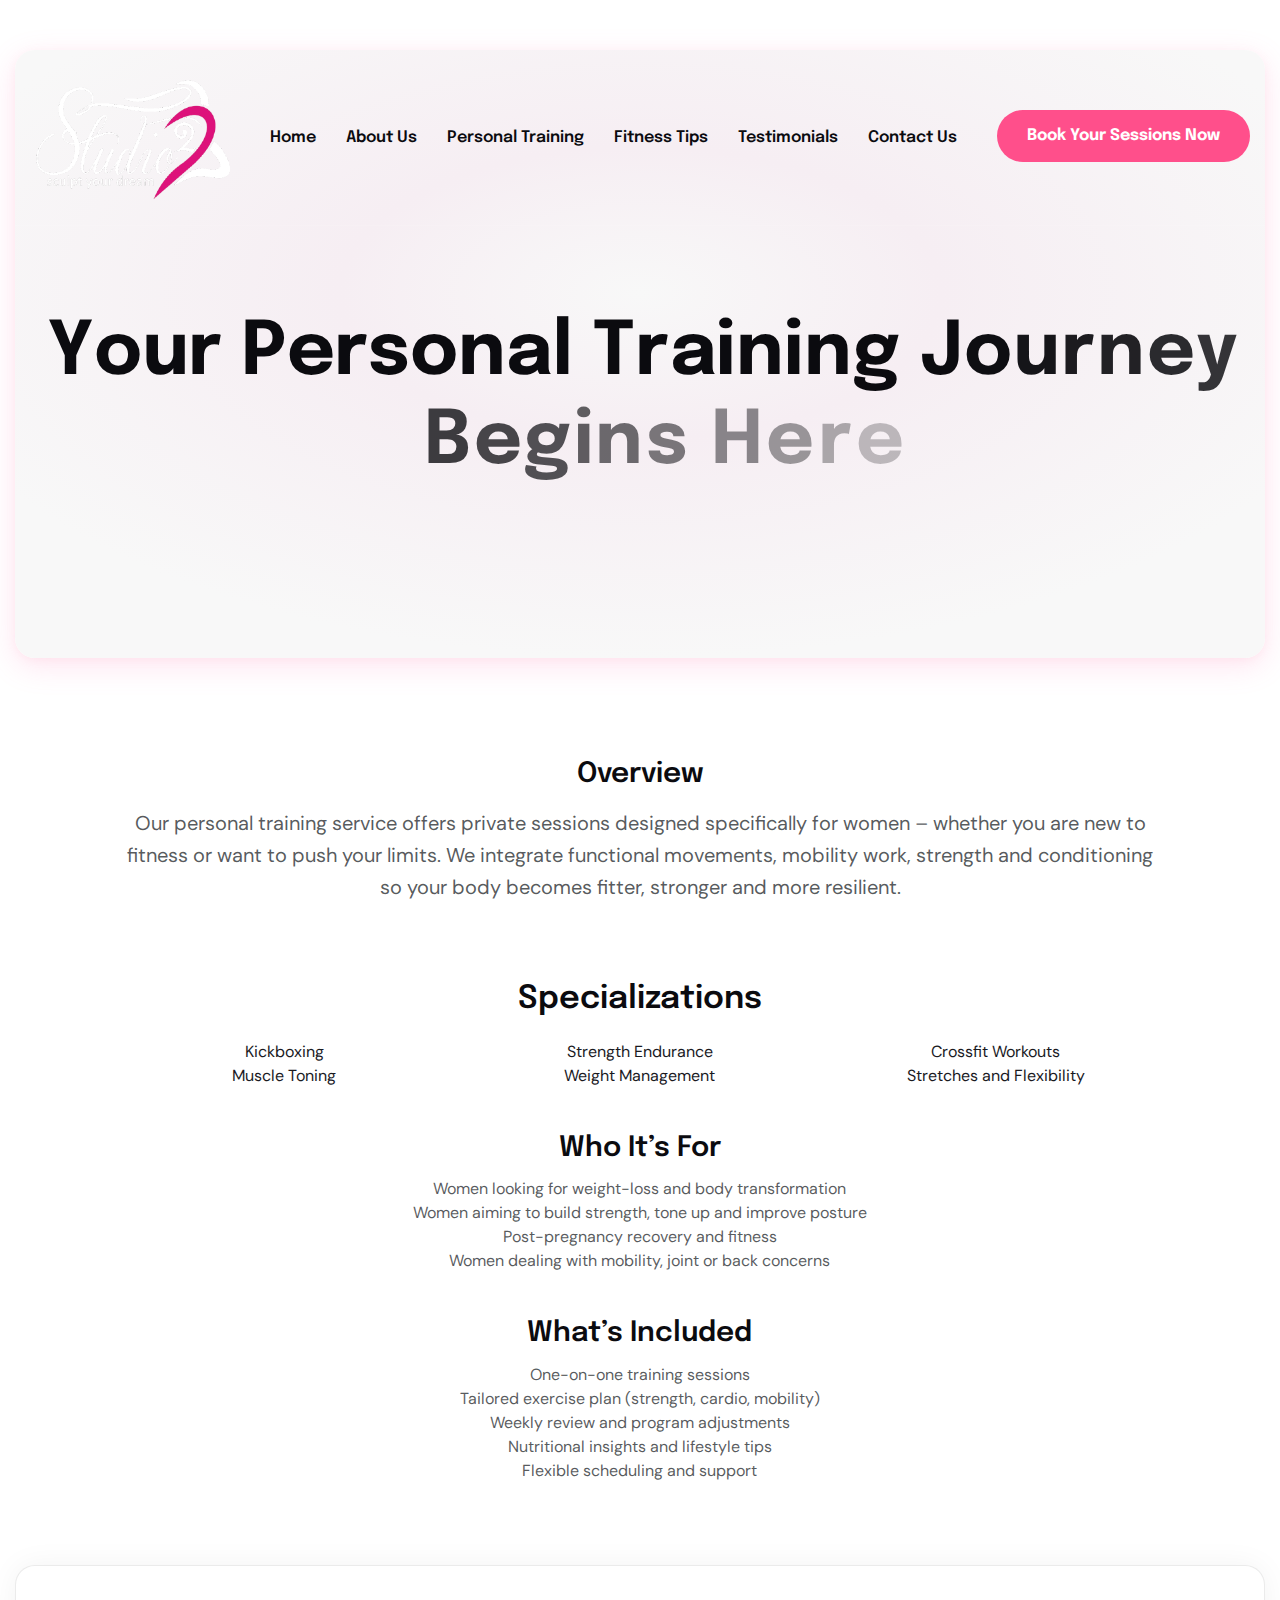
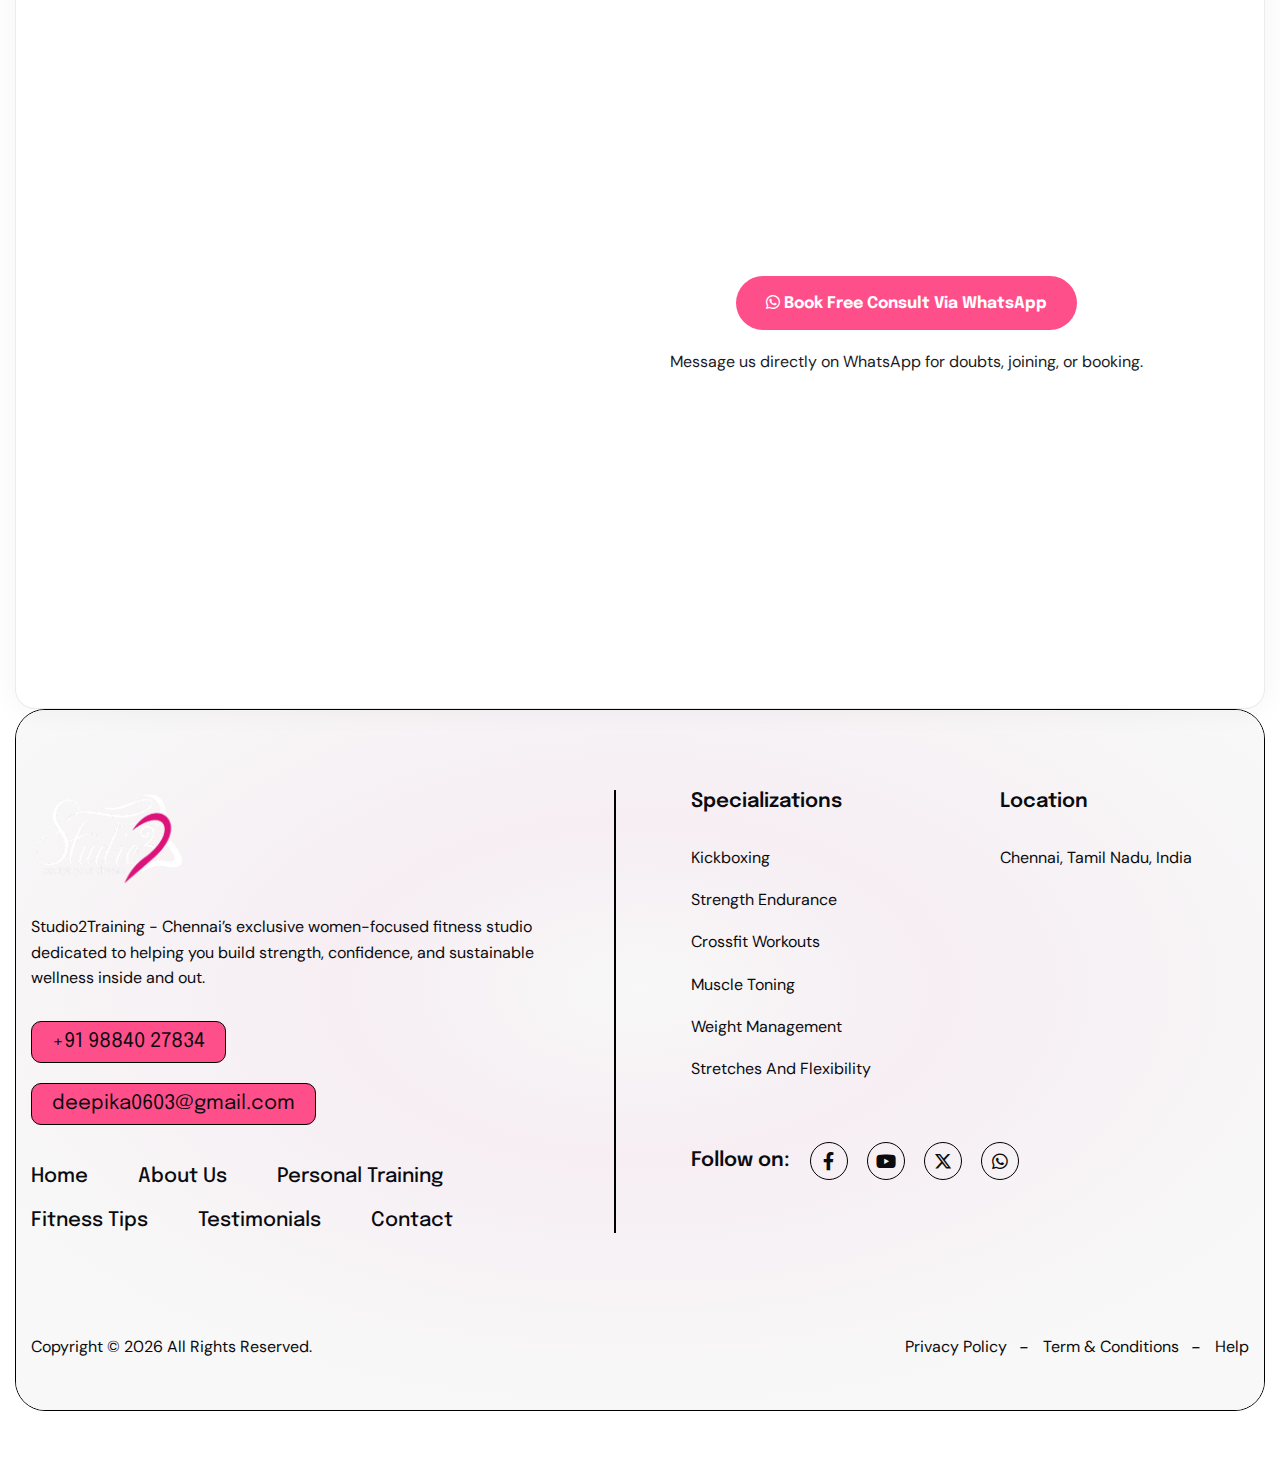
<file: personal-training.html>
<!DOCTYPE html>
<html lang="en">

<head>
	<!-- Meta -->
	<meta charset="utf-8">
	<meta http-equiv="X-UA-Compatible" content="IE=edge">
	<meta name="viewport" content="width=device-width, initial-scale=1.0, maximum-scale=1">
    <meta name="description" content="Explore specialized fitness programs for women in Chennai: Kickboxing, Strength Endurance, CrossFit, Muscle Toning, and Post-Pregnancy recovery. One-on-one sessions tailored to your goals.">    <meta name="keywords" content="women personal trainer Chennai, female personal trainer Chennai, women fitness studio Chennai, weight loss training for women Chennai">
	<meta name="author" content="Deepika">
	<!-- Page Title -->
    <title>Women's Personal Training Services Chennai | Kickboxing & Weight Loss</title>	<!-- Favicon Icon -->
    <link rel="icon" type="image/png" href="/favicon-96x96.png" sizes="96x96" />
    <link rel="icon" type="image/svg+xml" href="/favicon.svg" />
    <link rel="shortcut icon" href="/favicon.ico" />
    <link rel="apple-touch-icon" sizes="180x180" href="/apple-touch-icon.png" />
    <meta name="apple-mobile-web-app-title" content="Studio2Training" />
    <link rel="manifest" href="/site.webmanifest" />    
    <link rel="canonical" href="https://studio2training.in/personal-training.html">
	<!-- Google Fonts Css-->
	<link rel="preconnect" href="https://fonts.googleapis.com/">
    <link rel="preconnect" href="https://fonts.gstatic.com/" crossorigin>
    <link href="https://fonts.googleapis.com/css2?family=DM+Sans:ital,opsz,wght@0,9..40,100..1000;1,9..40,100..1000&amp;family=Epilogue:ital,wght@0,100..900;1,100..900&amp;display=swap" rel="stylesheet">
	<!-- Bootstrap Css -->
	<link href="css/bootstrap.min.css" rel="stylesheet" media="screen">
	<!-- SlickNav Css -->
	<link href="css/slicknav.min.css" rel="stylesheet">
	<!-- Swiper Css -->
	<link rel="stylesheet" href="css/swiper-bundle.min.css">
	<!-- Font Awesome Icon Css-->
	<link href="css/all.min.css" rel="stylesheet" media="screen">
	<!-- Animated Css -->
	<link href="css/animate.css" rel="stylesheet">
    <!-- Magnific Popup Core Css File -->
	<link rel="stylesheet" href="css/magnific-popup.css">
	<!-- Mouse Cursor Css File -->
	<link rel="stylesheet" href="css/mousecursor.css">
	<!-- Main Custom Css -->
	<link href="css/custom.css" rel="stylesheet" media="screen">
</head>

<body>
    <!-- Preloader Start -->
    <div class="preloader">
        <div class="loading-container">
            <div class="loading"></div>
            <div id="loading-icon"><img src="img/navbar.png" alt="Deepika Badhri certified female personal trainer in Chennai"></div>
        </div>
    </div>
    <!-- Preloader End -->
    <!-- Header Start -->
    <header class="main-header bg-section">
        <div class="header-sticky">
            <nav class="navbar navbar-expand-lg">
                <div class="container">
                    <!-- Logo Start -->
                    <a class="navbar-brand logo-wrapper" href="index.html">
                        <img src="img/navbar.png" 
                            alt="Studio2Training women personal training Chennai" 
                            width="200">

                        <!-- <span class="signature-text">
                            BY DEEPIKA BHADHRINARAYANA
                        </span> -->
                    </a>
                    <style>
                        .logo-wrapper {
                        position: relative;
                        display: inline-block;
                    }

                    .signature-text {
                        position: absolute;
                        top: 90%;      
                        right: 0;            
                        
                        margin-top: 2px;    

                        font-family: 'Montserrat', sans-serif;
                        font-weight: 800;
                        font-size: 9px;
                        letter-spacing: 2px;
                        text-transform: uppercase;
                        color: #000;         

                        white-space: nowrap; 
                        pointer-events: none;
                    }

                    </style>
                    <!-- Logo End -->
                    <!-- Main Menu Start -->
                    <div class="collapse navbar-collapse main-menu">
                        <div class="nav-menu-wrapper">
                            <ul class="navbar-nav mr-auto" id="menu">
                                <li class="nav-item"><a class="nav-link" href="index.html">Home</a></li>
                                <li class="nav-item"><a class="nav-link" href="about.html">About Us</a></li>
                                <li class="nav-item"><a class="nav-link" href="personal-training.html">Personal Training</a></li> <!-- Adjusted from Services -->
                                <li class="nav-item"><a class="nav-link" href="fitness-tips.html">Fitness Tips</a></li> <!-- Adjusted from Blog -->
                                <li class="nav-item"><a class="nav-link" href="testimonials.html">Testimonials</a></li>
                                <li class="nav-item"><a class="nav-link" href="contact.html">Contact Us</a></li>
                                <li class="nav-item highlighted-menu"><a class="nav-link" href="book-assessment.html">Book your Sessions Now</a></li> <!-- Adjusted -->
                            </ul>
                        </div>
                        <!-- Header Btn Start -->
                        <div class="header-btn">
                            <a href="book-assessment.html" class="btn-default btn-highlighted">Book your Sessions Now</a>
                        </div>
                        <!-- Header Btn End -->
                    </div>
                    <!-- Main Menu End -->
                    <div class="navbar-toggle"></div>
                </div>
            </nav>
            <div class="responsive-menu"></div>
        </div>
    </header>
    <!-- Header End -->

    <!-- Page Header Start -->
    <div class="page-header bg-section dark-section">
        <div class="container">
            <div class="row">
                <div class="col-lg-12">
                    <!-- Page Header Box Start -->
                    <div class="page-header-box">
                        <h1 class="text-anime-style-3" data-cursor="-opaque">Your Personal Training Journey Begins Here</h1>
                        
                    </div>
                    <!-- Page Header Box End -->
                </div>
            </div>
        </div>
    </div>
    <!-- Page Header End -->

    <!-- Personal Training Content Section Start -->
    <section class="about-us py-14" style="margin-bottom: 120px;">
        <div class="container">

            <!-- Overview -->
            <div class="row justify-content-center mb-5">
                <div class="col-lg-10 text-center">
                    <h3 class="mb-3">Overview</h3>
                    <p class="fs-5 text-muted">
                        Our personal training service offers private sessions designed specifically for women –
                        whether you are new to fitness or want to push your limits. We integrate functional
                        movements, mobility work, strength and conditioning so your body becomes fitter,
                        stronger and more resilient.
                    </p>
                </div>
            </div>

            <!-- Specializations -->
            <div class="row justify-content-center mb-5">
                <div class="col-lg-10">
                    <h2 class="text-center mb-4">Specializations</h2>

                    <!-- Grid-aligned points -->
                    <div class="row text-center gy-3">
                        <div class="col-md-4">
                            <ul class="list-unstyled mb-0">
                                <li class="mb-2">Kickboxing</li>
                                <li>Muscle Toning</li>
                            </ul>
                        </div>

                        <div class="col-md-4">
                            <ul class="list-unstyled mb-0">
                                <li class="mb-2">Strength Endurance</li>
                                <li>Weight Management</li>
                            </ul>
                        </div>

                        <div class="col-md-4">
                            <ul class="list-unstyled mb-0">
                                <li class="mb-2">Crossfit Workouts</li>
                                <li>Stretches and Flexibility</li>
                            </ul>
                        </div>
                    </div>
                </div>
            </div>

            <!-- Who It’s For & What’s Included (Centered Row Layout) -->
            <div class="row justify-content-center mt-5">
                <div class="col-lg-8 text-center">

                    <!-- Who It's For -->
                    <div class="mb-5">
                        <h3 class="mb-3">Who It’s For</h3>
                        <ul class="fs-6 text-muted list-unstyled">
                            <li class="mb-2">Women looking for weight-loss and body transformation</li>
                            <li class="mb-2">Women aiming to build strength, tone up and improve posture</li>
                            <li class="mb-2">Post-pregnancy recovery and fitness</li>
                            <li>Women dealing with mobility, joint or back concerns</li>
                        </ul>
                    </div>

                    <!-- What's Included -->
                    <div>
                        <h3 class="mb-3">What’s Included</h3>
                        <ul class="fs-6 text-muted list-unstyled">
                            <li class="mb-2">One-on-one training sessions</li>
                            <li class="mb-2">Tailored exercise plan (strength, cardio, mobility)</li>
                            <li class="mb-2">Weekly review and program adjustments</li>
                            <li class="mb-2">Nutritional insights and lifestyle tips</li>
                            <li>Flexible scheduling and support</li>
                        </ul>
                    </div>

                </div>
            </div>


        </div>
    </section>
    <!-- Personal Training Content Section End -->


    <!-- Begin Your Journey Section -->
    <div class="book-appointment" id="consultation">
        <div class="container">
            <div class="row">
                <div class="col-lg-12">
                    <div class="book-appointment-box">
                        <div class="book-appointment-content">
                            <div class="section-title">
                                <h3 class="wow fadeInUp">Begin Your Journey</h3>
                                <h2 class="text-anime-style-3" data-cursor="-opaque">Start with a free consultation</h2>
                                <p class="wow fadeInUp" data-wow-delay="0.2s">We’ll sit down, discuss your current fitness level, goals, any health considerations, and map out how we’ll get you there together.</p>
                            </div>

                            <div class="book-appointment-image">
                                <figure class="image-anime reveal">
                                    <img src="images/book-appointment-image.jpg" alt="Free Consultation">
                                </figure>
                            </div>
                        </div>

                        <div class="book-appointment-form text-center">
                            <a href="https://wa.me/+919884027834?text=Hi,%20I'm%20interested%20in%20booking%20a%20free%20consultation%20for%20personal%20training." target="_blank" class="btn-default btn-highlighted">
                                <i class="fa-brands fa-whatsapp"></i> Book Free Consult via WhatsApp
                            </a>
                            <p class="mt-3">Message us directly on WhatsApp for doubts, joining, or booking.</p>
                        </div>
                    </div>
                </div>
            </div>
        </div>
    </div>

    <!-- Main Footer Section Start -->
    <footer class="main-footer bg-section dark-section">
        <div class="container">
            <div class="row">
                <div class="col-lg-12">
                    <!-- Main Footer Box Start -->
                    <div class="main-footer-box">
                        <!-- Footer About Start -->
                        <div class="footer-about">
                            <!-- Footer Logo Start -->
                            <div class="footer-logo">
                                <img src="img/navbar.png" alt="Deepika Badhri certified female personal trainer in Chennai"> <!-- Update logo -->
                            </div>
                            <!-- Footer Logo End -->
                            <!-- About Footer Content Start -->
                            <div class="about-footer-content">
                                <p>Studio2Training - Chennai’s exclusive women-focused fitness studio dedicated to helping you build strength, confidence, and sustainable wellness inside and out.</p>
                            </div>
                            <!-- About Footer Content End -->
                            <!-- Footer Content Link Start -->
                            <div class="footer-contact-list">
                                <ul>
                                    <li><a href="tel:+919884027834">+91 98840 27834</a></li>
                                    <li><a href="mailto:deepika0603@gmail.com">deepika0603@gmail.com</a></li>
                                </ul>
                            </div>
                            <!-- Footer Content Link End -->
                            <!-- Footer Menu Start -->
                            <div class="footer-menu">
                                <ul>
                                    <li><a href="index.html">home</a></li>
                                    <li><a href="about.html">about us</a></li>
                                    <li><a href="personal-training.html">personal training</a></li>
                                    <li><a href="fitness-tips.html">fitness tips</a></li>
                                    <li><a href="testimonials.html">testimonials</a></li>
                                    <li><a href="contact.html">contact</a></li>
                                </ul>
                            </div>
                            <!-- Footer Menu End -->
                        </div>
                        <!-- Footer About End -->
                        <!-- Footer Links Box Start -->
                        <div class="footer-links-box">
                            <!-- Footer Links Start -->
                            <div class="footer-links">
                                <h3>Specializations</h3>
                                <ul>
                                    <li><a href="personal-training.html">Kickboxing</a></li>
                                    <li><a href="personal-training.html">Strength Endurance</a></li>
                                    <li><a href="personal-training.html">Crossfit Workouts</a></li>
                                    <li><a href="personal-training.html">Muscle Toning</a></li>
                                    <li><a href="personal-training.html">Weight Management</a></li>
                                    <li><a href="personal-training.html">Stretches and Flexibility</a></li>
                                </ul>
                            </div>
                            <!-- Footer Links End -->
                            <!-- Footer Links Start -->
                            <div class="footer-links">
                                <h3>Location</h3>
                                <ul>
                                    <li>Chennai, Tamil Nadu, India</li>
                                </ul>
                            </div>
                            <!-- Footer Links End -->
                            <!-- Footer Social Links Start -->
                            <div class="footer-social-links">
                                <span>Follow on: </span>
                                <ul>
                                    <li><a href="#"><i class="fa-brands fa-facebook-f"></i></a></li>
                                    <li><a href="#"><i class="fa-brands fa-youtube"></i></a></li>
                                    <li><a href="#"><i class="fa-brands fa-x-twitter"></i></a></li>
                                    <li><a href="https://wa.me/919884027834"><i class="fa-brands fa-whatsapp"></i></a></li> <!-- Added WhatsApp -->
                                </ul>
                            </div>
                            <!-- Footer Social Links End -->
                        </div>
                        <!-- Footer Links Box End -->
                    </div>
                    <!-- Main Footer Box End -->
                </div>
            </div>
        </div>
        <!-- Footer Copyright Start -->
        <div class="footer-copyright">
            <div class="container">
                <div class="row align-items-center">
                    <div class="col-lg-6 col-md-5">
                        <!-- Footer Copyright Text Start -->
                        <div class="footer-copyright-text">
                            <p>Copyright © 2026 All Rights Reserved.</p>
                        </div>
                        <!-- Footer Copyright Text End -->
                    </div>
                    <div class="col-lg-6 col-md-7">
                        <!-- Footer Privacy Policy Start -->
                        <div class="footer-privacy-policy">
                            <ul>
                                <li><a href="#">Privacy policy</a></li>
                                <li><a href="#">Term & Conditions</a></li>
                                <li><a href="#">help</a></li>
                            </ul>
                        </div>
                        <!-- Footer Privacy Policy End -->
                    </div>
                </div>
            </div>
        </div>
        <!-- Footer Copyright End -->
    </footer>
    <!-- Main Footer Section End -->

    <!-- Scripts (keep original) -->
    <script src="js/jquery-3.7.1.min.js" defer></script>
    <script src="js/circle-progress.min.js" defer></script>
    <script src="js/bootstrap.min.js" defer></script>
    <script src="js/validator.min.js" defer></script>
    <script src="js/jquery.slicknav.js" defer></script>
    <script src="js/swiper-bundle.min.js" defer></script>
    <script src="js/jquery.waypoints.min.js" defer></script>
    <script src="js/jquery.counterup.min.js" defer></script>
    <script src="js/jquery.magnific-popup.min.js" defer></script>
    <script src="js/parallaxie.js" defer></script>
    <script src="js/gsap.min.js" defer></script>
    <script src="js/magiccursor.js" defer></script>
    <script src="js/SplitText.js" defer></script>
    <script src="js/ScrollTrigger.min.js" defer></script>
    <script src="js/jquery.mb.YTPlayer.min.js" defer></script>
    <script src="js/wow.min.js" defer></script>
    <script src="js/function.js" defer></script>
</body>

</html>
</file>
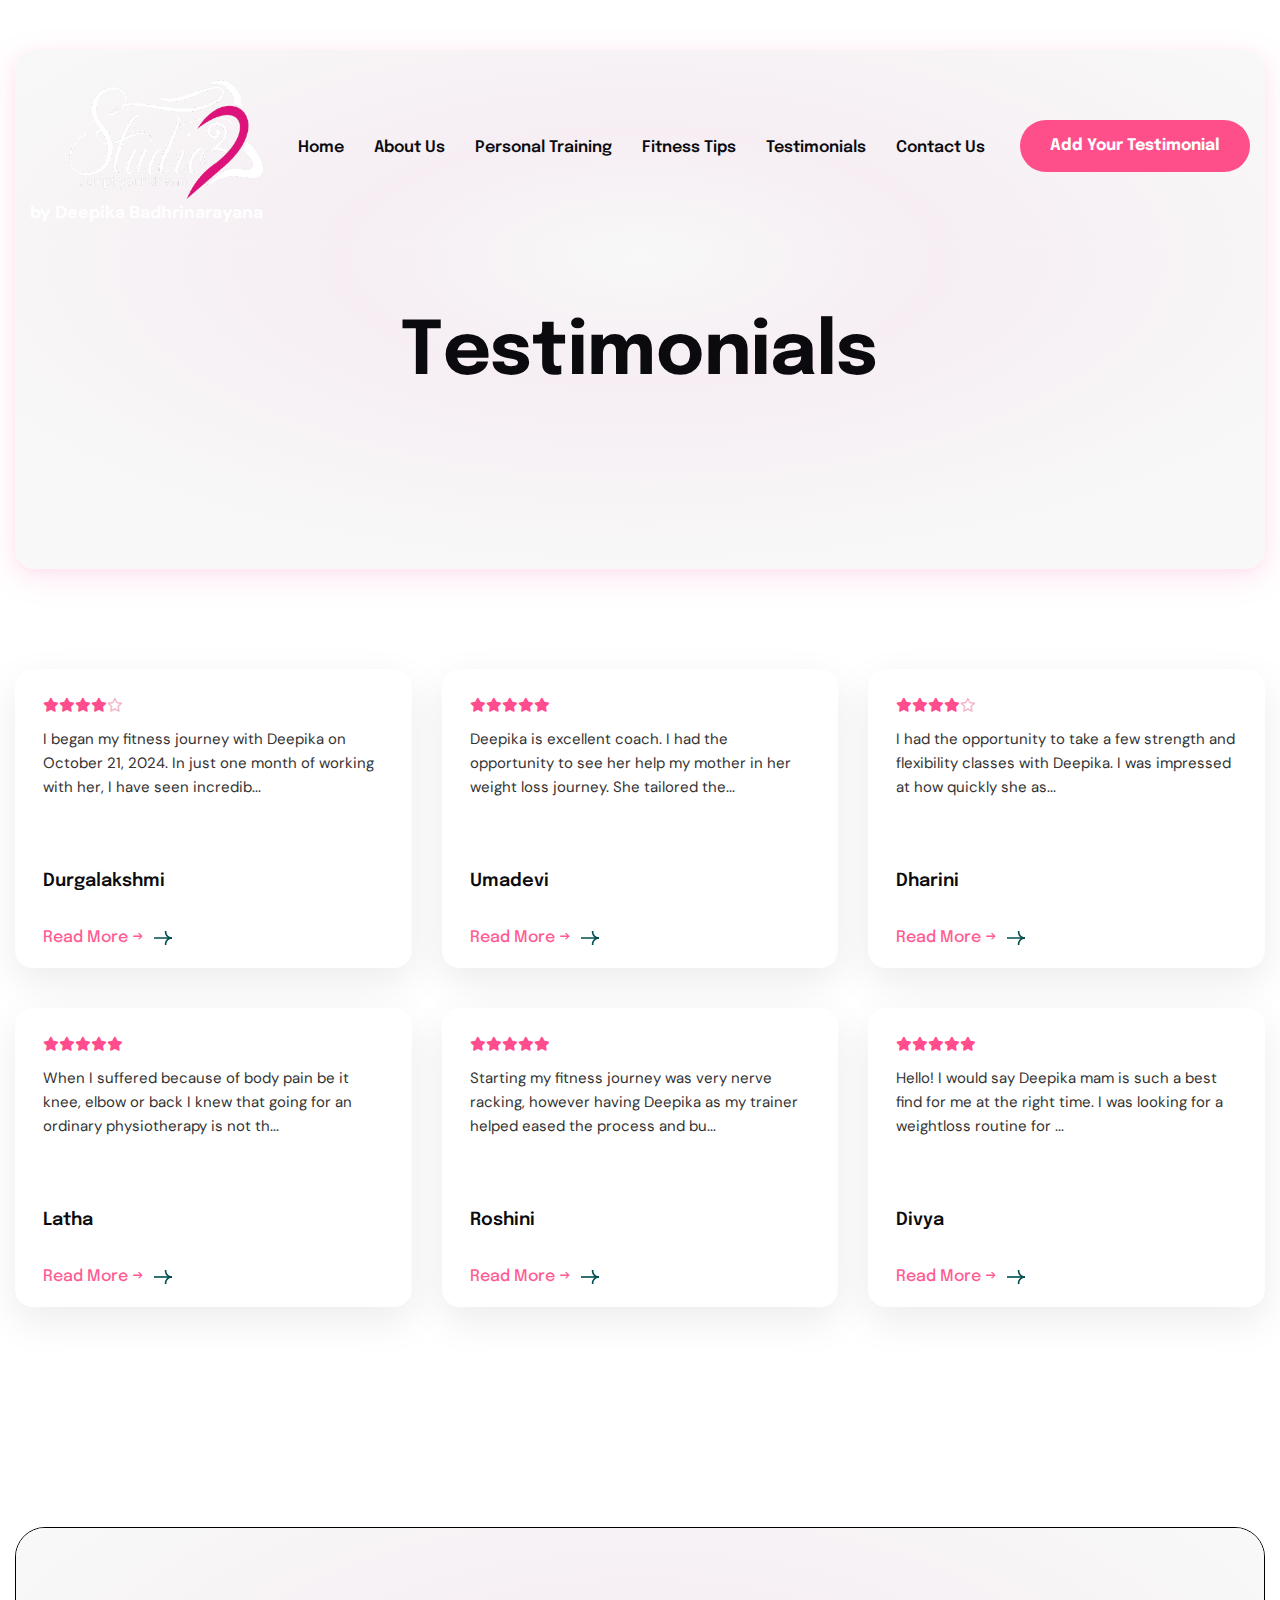
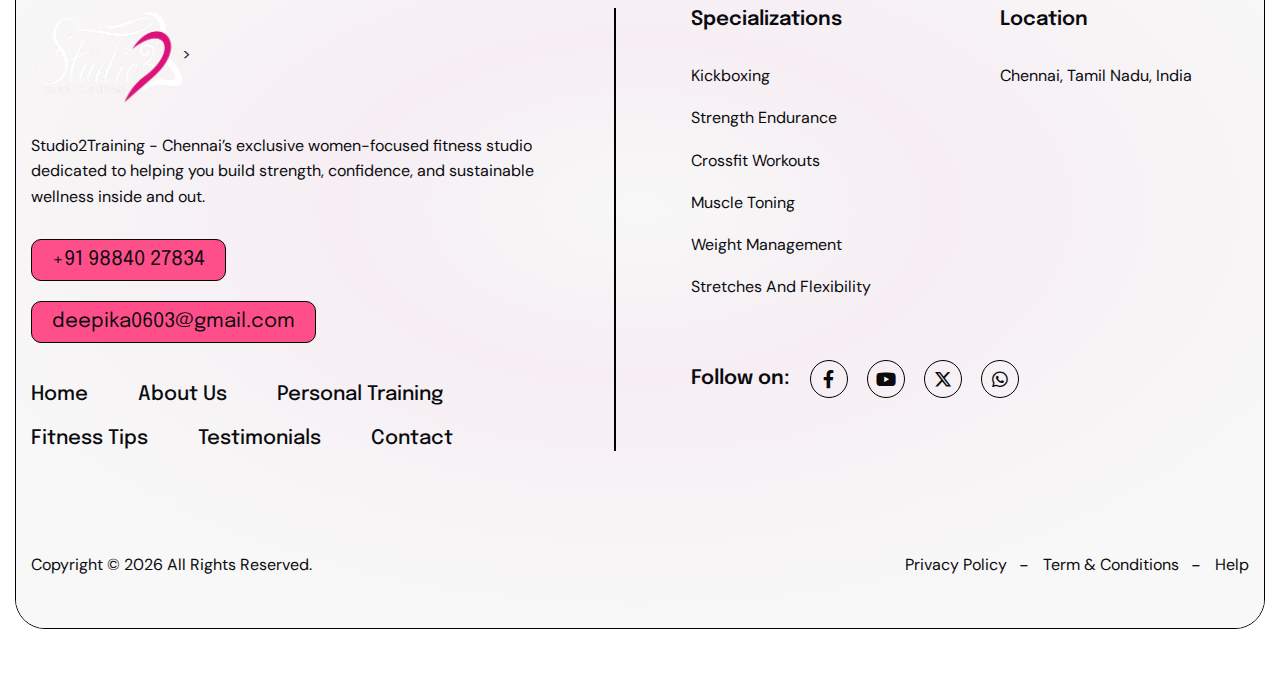
<file: testimonials.html>
<!DOCTYPE html>
<html lang="en">

<head>
	<!-- Meta -->
	<meta charset="utf-8">
	<meta http-equiv="X-UA-Compatible" content="IE=edge">
	<meta name="viewport" content="width=device-width, initial-scale=1.0, maximum-scale=1">
    <meta name="description" content="Meet Deepika Badhrinarayana, ACE-certified female personal trainer in Chennai. Learn how Studio2Training empowers women through strength training, kickboxing, and sustainable weight loss programs.">
    <meta name="keywords" content="women personal trainer Chennai, female personal trainer Chennai, women fitness studio Chennai, weight loss training for women Chennai">
	<meta name="author" content="Deepika">
	<!-- Page Title -->
    <title>About Studio2Training | Certified Female Personal Trainer in Chennai</title>
	<!-- Favicon Icon -->
	<link rel="shortcut icon" type="image/x-icon" href="img/logocircle-modified.png">
	<!-- Google Fonts Css-->
	<link rel="preconnect" href="https://fonts.googleapis.com/">
    <link rel="preconnect" href="https://fonts.gstatic.com/" crossorigin>
    <link href="https://fonts.googleapis.com/css2?family=DM+Sans:ital,opsz,wght@0,9..40,100..1000;1,9..40,100..1000&amp;family=Epilogue:ital,wght@0,100..900;1,100..900&amp;display=swap" rel="stylesheet">
	<!-- Bootstrap Css -->
	<link href="css/bootstrap.min.css" rel="stylesheet" media="screen">
	<!-- SlickNav Css -->
	<link href="css/slicknav.min.css" rel="stylesheet">
	<!-- Swiper Css -->
	<link rel="stylesheet" href="css/swiper-bundle.min.css">
	<!-- Font Awesome Icon Css-->
	<link href="css/all.min.css" rel="stylesheet" media="screen">
	<!-- Animated Css -->
	<link href="css/animate.css" rel="stylesheet">
    <!-- Magnific Popup Core Css File -->
	<link rel="stylesheet" href="css/magnific-popup.css">
	<!-- Mouse Cursor Css File -->
	<link rel="stylesheet" href="css/mousecursor.css">
	<!-- Main Custom Css -->
	<link href="css/custom.css" rel="stylesheet" media="screen">
</head>


<body>

    <!-- Preloader Start -->
	<div class="preloader">
		<div class="loading-container">
			<div class="loading"></div>
			<div id="loading-icon"><img src="img/navbar.png" alt="Deepika Badhri certified female personal trainer in Chennai">></div>
		</div>
	</div>
	<!-- Preloader End -->

    <!-- Header Start -->
    <header class="main-header bg-section">
        <div class="header-sticky">
            <nav class="navbar navbar-expand-lg">
                <div class="container">
                    <!-- Logo Start -->
                    <a class="navbar-brand d-flex flex-column align-items-end" href="index.html">
                        <img src="img/navbar.png" alt="Logo" width="200">
                        <small class="text-white fw-bold mt-1">
                            by Deepika Badhrinarayana
                        </small>
                    </a>

                    <!-- Logo End -->
                    <!-- Main Menu Start -->
                    <div class="collapse navbar-collapse main-menu">
                        <div class="nav-menu-wrapper">
                            <ul class="navbar-nav mr-auto" id="menu">
                                <li class="nav-item"><a class="nav-link" href="index.html">Home</a></li>
                                <li class="nav-item"><a class="nav-link" href="about.html">About Us</a></li>
                                <li class="nav-item"><a class="nav-link" href="personal-training.html">Personal Training</a></li>
                                <li class="nav-item"><a class="nav-link" href="fitness-tips.html">Fitness Tips</a></li>
                                <li class="nav-item"><a class="nav-link" href="testimonials.html">Testimonials</a></li>
                                <li class="nav-item"><a class="nav-link" href="contact.html">Contact Us</a></li>
                                <li class="nav-item highlighted-menu"><a class="nav-link" href="testimonial-form.html">Add Your Testimonial</a></li>
                            </ul>
                        </div>

                        <!-- Header Btn Start -->
                        <div class="header-btn">
                            <a
                                    href="testimonial-form.html"
                                    class="btn-default btn-highlighted"
                                    rel="noopener noreferrer"
                            >Add Your Testimonial</a>
                        </div>
                        <!-- Header Btn End -->
                    </div>
                    <!-- Main Menu End -->
                    <div class="navbar-toggle"></div>
                </div>
            </nav>
            <div class="responsive-menu"></div>
        </div>
    </header>
    <!-- Header End -->

    <!-- Page Header Start -->
    <div class="page-header bg-section dark-section">
        <div class="container">
            <div class="row">
                <div class="col-lg-12">
                    <!-- Page Header Box Start -->
                    <div class="page-header-box mt-5 mt-sm-0">
                        <h1 class="text-anime-style-3 mt-5 mt-sm-0" data-cursor="-opaque" >Testimonials</h1>
                    </div>
                    <!-- Page Header Box End -->
                </div>
            </div>
        </div>
    </div>

    

    <!-- Page Blog Start -->
    <div class="page-blog">
        <div class="container">
        <div class="row" id="testimonialContainer"></div>
        <!-- Pagination --> 
        <div class="col-lg-12"> 
            <!-- Page Pagination Start --> 
            <div class="page-pagination wow fadeInUp" data-wow-delay="0.6s">
                <ul class="pagination"></ul> 
            </div> 
            <!-- Page Pagination End --> 
        </div>

        </div>
    </div>
    <!-- Page Blog End -->
    <style>
        @media (max-width: 576px) {
            .page-pagination {
                overflow-x: auto;
            }

        .page-pagination .pagination {
            flex-wrap: nowrap;
            justify-content: flex-start;
            padding-bottom: 6px;
        }

        .page-pagination .pagination a {
            min-width: 36px;
            height: 36px;
            font-size: 13px;
            border-radius: 8px;
        }}
    </style>

        <!-- Page Header End -->
    <style>


        /* Top row layout */
        .top-row {
        display: flex;
        justify-content: space-between;
        align-items: flex-start;
        }

        /* Right side info */
        .right-info {
        text-align: right;
        }

        .place {
        font-size: 14px;
        color: #555;
        }

        /* Date & time */
        .testimonial-datetime {
        font-size: 12px;
        color: #888;
        margin-top: 4px;
        display: flex;
        gap: 6px;
        justify-content: flex-end;
        }

        /* Left side spacing */
        .designation {
        margin-top: -14px;
        font-weight: 600;
        }

        .mode {
        margin-top: -22px;
        font-size: 14px;
        color: #555;
        }

        

        .rating i.fa-solid.fa-star {
        color: #ff4d8d; /* pink */
        }

        .rating i.fa-regular.fa-star {
        color: #f3b6c9;
        }

        .rating i {
        transition: transform 0.2s ease, color 0.2s ease;
        }

        .rating i:hover {
        transform: scale(1.15);
        }
    </style>


    <!-- Data definitions first -->
    <script src="js/testimonials.js"></script>
    <!-- Rendering functions -->
    <script src="js/testimonial-render.js"></script>
    <!-- UI/Pagination functions -->
    <script src="js/testimonial-ui.js"></script>
    <!-- API loader and orchestrator (must be last) -->
    <script src="js/testimonials-api.js"></script>

    <style>
        /* Card base */
        .post-item {
            background: #fff;
            border-radius: 18px;
            box-shadow: 0 14px 40px rgba(0, 0, 0, 0.08);
            overflow: hidden;
            height: 100%;
        }

        /* Top text area */
        .post-featured-image .image-anime {
            padding: 28px;
            display: flex;
            flex-direction: column;
            gap: 14px;
        }

        /* Stars */
        .post-featured-image i {
            font-size: 14px;
            color: #999;
        }

        /* Testimonial text */
        .post-featured-image p {
            margin: 0;
            font-size: 15px;
            line-height: 1.6;
            color: #333;
        }

        /* Bottom body */
        .post-item-body {
            padding: 22px 28px;
            display: flex;
            flex-direction: column;
            gap: 10px;
        }

        /* Name */
        .post-item-content h3 {
            margin: 0;
            font-size: 18px;
            font-weight: 600;
        }

        /* Read more */
        .readmore-btn {
            color: #ff5c93;
            font-weight: 500;
            text-decoration: none;
            cursor: pointer;
        }

        .readmore-btn:hover {
            text-decoration: underline;
        }

        /* Pagination spacing */
        .page-pagination {
            margin-top: 40px;
            text-align: center;
        }
    </style>


    <!-- Main Footer Section Start -->
    <footer class="main-footer bg-section dark-section">
        <div class="container">
            <div class="row">
                <div class="col-lg-12">
                    <!-- Main Footer Box Start -->
                    <div class="main-footer-box">
                        <!-- Footer About Start -->
                        <div class="footer-about">
                            <!-- Footer Logo Start -->
                            <div class="footer-logo">
                                <img src="img/navbar.png" alt="Deepika Badhri certified female personal trainer in Chennai">> <!-- Update logo -->
                            </div>
                            <!-- Footer Logo End -->
                            <!-- About Footer Content Start -->
                            <div class="about-footer-content">
                                <p>Studio2Training - Chennai’s exclusive women-focused fitness studio dedicated to helping you build strength, confidence, and sustainable wellness inside and out.</p>
                            </div>
                            <!-- About Footer Content End -->
                            <!-- Footer Content Link Start -->
                            <div class="footer-contact-list">
                                <ul>
                                    <li><a href="tel:+919884027834">+91 98840 27834</a></li>
                                    <li><a href="mailto:deepika0603@gmail.com">deepika0603@gmail.com</a></li>
                                </ul>
                            </div>
                            <!-- Footer Content Link End -->
                            <!-- Footer Menu Start -->
                            <div class="footer-menu">
                                <ul>
                                    <li><a href="index.html">home</a></li>
                                    <li><a href="about.html">about us</a></li>
                                    <li><a href="personal-training.html">personal training</a></li>
                                    <li><a href="fitness-tips.html">fitness tips</a></li>
                                    <li><a href="testimonials.html">testimonials</a></li>
                                    <li><a href="contact.html">contact</a></li>
                                </ul>
                            </div>
                            <!-- Footer Menu End -->
                        </div>
                        <!-- Footer About End -->
                        <!-- Footer Links Box Start -->
                        <div class="footer-links-box">
                            <!-- Footer Links Start -->
                            <div class="footer-links">
                                <h3>Specializations</h3>
                                <ul>
                                    <li><a href="personal-training.html">Kickboxing</a></li>
                                    <li><a href="personal-training.html">Strength Endurance</a></li>
                                    <li><a href="personal-training.html">Crossfit Workouts</a></li>
                                    <li><a href="personal-training.html">Muscle Toning</a></li>
                                    <li><a href="personal-training.html">Weight Management</a></li>
                                    <li><a href="personal-training.html">Stretches and Flexibility</a></li>
                                </ul>
                            </div>
                            <!-- Footer Links End -->
                            <!-- Footer Links Start -->
                            <div class="footer-links">
                                <h3>Location</h3>
                                <ul>
                                    <li>Chennai, Tamil Nadu, India</li>
                                </ul>
                            </div>
                            <!-- Footer Links End -->
                            <!-- Footer Social Links Start -->
                            <div class="footer-social-links">
                                <span>Follow on: </span>
                                <ul>
                                    <li><a href="#"><i class="fa-brands fa-facebook-f"></i></a></li>
                                    <li><a href="#"><i class="fa-brands fa-youtube"></i></a></li>
                                    <li><a href="#"><i class="fa-brands fa-x-twitter"></i></a></li>
                                    <li><a href="https://wa.me/919884027834"><i class="fa-brands fa-whatsapp"></i></a></li> <!-- Added WhatsApp -->
                                </ul>
                            </div>
                            <!-- Footer Social Links End -->
                        </div>
                        <!-- Footer Links Box End -->
                    </div>
                    <!-- Main Footer Box End -->
                </div>
            </div>
        </div>
        <!-- Footer Copyright Start -->
        <div class="footer-copyright">
            <div class="container">
                <div class="row align-items-center">
                    <div class="col-lg-6 col-md-5">
                        <!-- Footer Copyright Text Start -->
                        <div class="footer-copyright-text">
                            <p>Copyright © 2026 All Rights Reserved.</p>
                        </div>
                        <!-- Footer Copyright Text End -->
                    </div>
                    <div class="col-lg-6 col-md-7">
                        <!-- Footer Privacy Policy Start -->
                        <div class="footer-privacy-policy">
                            <ul>
                                <li><a href="#">Privacy policy</a></li>
                                <li><a href="#">Term & Conditions</a></li>
                                <li><a href="#">help</a></li>
                            </ul>
                        </div>
                        <!-- Footer Privacy Policy End -->
                    </div>
                </div>
            </div>
        </div>
        <!-- Footer Copyright End -->
    </footer>
    <!-- Main Footer Section End -->

    <!-- Jquery Library File -->
    <script src="js/jquery-3.7.1.min.js"></script>
    <!-- Circle Progress Js File -->
    <script src="js/circle-progress.min.js"></script>
    <!-- Bootstrap js file -->
    <script src="js/bootstrap.min.js"></script>
    <!-- Validator js file -->
    <script src="js/validator.min.js"></script>
    <!-- SlickNav js file -->
    <script src="js/jquery.slicknav.js"></script>
    <!-- Swiper js file -->
    <script src="js/swiper-bundle.min.js"></script>
    <!-- Counter js file -->
    <script src="js/jquery.waypoints.min.js"></script>
    <script src="js/jquery.counterup.min.js"></script>
    <!-- Magnific js file -->
    <script src="js/jquery.magnific-popup.min.js"></script>
    <!-- Parallax js -->
    <script src="js/parallaxie.js"></script>
    <!-- MagicCursor js file -->
    <script src="js/gsap.min.js"></script>
    <script src="js/magiccursor.js"></script>
    <!-- Text Effect js file -->
    <script src="js/SplitText.js"></script>
    <script src="js/ScrollTrigger.min.js"></script>
    <!-- YTPlayer js File -->
    <script src="js/jquery.mb.YTPlayer.min.js"></script>
    <!-- Wow js file -->
    <script src="js/wow.min.js"></script>
    <!-- Main Custom js file -->
    <script src="js/function.js"></script>
</body>

</html>
</file>
<file: css/custom.css>
/* ----------------------------------------------------------------------------------------
* Author        : Awaiken
* Template Name : Healix - Health Coach HTML Template
* File          : CSS File
* Version       : 1.0
* ---------------------------------------------------------------------------------------- */
/* INDEX
----------------------------------------------------------------------------------------
01. Global Variables
02. General css
03. Header css
04. Hero css
05. About Us css
06. Our Service css
07. What We Do css
08. Why Choose Us css
09. Our Expertise css
10. Intro Video css
11. Our Programs css
12. How It Work css
13. Book Appointment css
14. Our FAQs css
15. Our Testimonial css
16. Our Blog css
17. Footer css
18. About Us Page css
19. Services Page css
20. Service Single css
21. Blog Archive css
22. Blog Single css
23. Programs Page css
24. Program Single css
25. Team Page css
26. Team Single css
27. Testimonial Page css
28. Image Gallery css
29. Video Gallery css
30. FAQs Page css
31. Contact Us Page css
32. Book Appoiment Page css
33. 404 Error Page css
34. Responsive css
-------------------------------------------------------------------------------------- */

/************************************/
/*** 	 01. Global Variables	  ***/
/************************************/

:root{
	/* CORE */
	--primary-color: #0B0B0F;      /* Deep neutral black */
	--secondary-color: #FFFFFF;    /* White background */
	--white-color: #0B0B0F;

	/* TEXT */
	--text-color: #1A1A1F;         /* Dark text on white */
	--text-muted: #6B6B73;         /* Secondary text */

	/* ACCENT (USED VERY MINIMALLY) */
	--accent-color: #FF4F8B;       /* Pink only for highlights */
	--accent-secondary-color: #FF8FB3;

	/* DIVIDERS */
	--divider-color: rgba(0,0,0,0.08);
	--dark-divider-color: rgba(255,255,255,0.12);

	/* STATUS */
	--error-color: #FF4F8B;

	/* FONTS */
	--default-font: "DM Sans", sans-serif;
	--accent-font: "Epilogue", sans-serif;
}



/************************************/
/*** 	   02. General css		  ***/
/************************************/

body{
	position: relative;
	font-family: var(--default-font);
	font-size: 16px;
	font-weight: 400;
	line-height: 1em;
	color: var(--text-color);
	background: white;
}

::-webkit-scrollbar-track{
	background-color: var(--secondary-color);
	border-left: 1px solid var(--secondary-color);
}
::-webkit-scrollbar{
	width: 7px;
	background-color: var(--secondary-color);
}
::-webkit-scrollbar-thumb{
	background: var(--accent-color);
}

::selection{
	color: var(--primary-color);
	background-color: var(--accent-secondary-color);
	filter: invert(1);
}

p{
	line-height: 1.6em;
	margin-bottom: 1.5em;
}

h1,
h2,
h3,
h4,
h5,
h6{
	margin :0;
	font-family: var(--accent-font);
	font-weight: 600;
	line-height: 1.2em;
	color: var(--primary-color);
}

figure{
	margin: 0;
}

img{
	max-width: 100%;
}

a{
	text-decoration: none;
}

a:hover{
	text-decoration: none;
	outline: 0;
}

a:focus{
	text-decoration: none;
	outline: 0;
}

html,
body{
	width: 100%;
	overflow-x: clip;
}

.container{
	max-width: 1300px;
}

.container,
.container-fluid,
.container-lg,
.container-md,
.container-sm,
.container-xl,
.container-xxl{
    padding-right: 15px;
    padding-left: 15px;
}

.image-anime{
	position: relative;
	overflow: hidden;
}

.image-anime:after{
	content: "";
	position: absolute;
    width: 200%;
    height: 0%;
    left: 50%;
    top: 50%;
    background-color: rgba(255,255,255,.3);
    transform: translate(-50%,-50%) rotate(-45deg);
    z-index: 1;
}

.image-anime:hover:after{
    height: 250%;
    transition: all 600ms linear;
    background-color: transparent;
}

.reveal{
	position: relative;
    display: -webkit-inline-box;
    display: -ms-inline-flexbox;
    display: inline-flex;
    visibility: hidden;
    overflow: hidden;
}

.reveal img{
    height: 100%;
    width: 100%;
    -o-object-fit: cover;
    object-fit: cover;
    -webkit-transform-origin: left;
    transform-origin: left;
}

.row{
    margin-right: -15px;
    margin-left: -15px;
}

.row > *{
	padding-right: 15px;
	padding-left: 15px;
}

.row.no-gutters{
    margin-right: 0px;
    margin-left: 0px;
}

.row.no-gutters > *{
    padding-right: 0px;
    padding-left: 0px;
}

.btn-default{
	position: relative;
    font-family: var(--accent-font);
	display: inline-block;
	font-size: 16px;
	font-weight: 700;
	line-height: 1em;
	text-transform: capitalize;
	background: var(--accent-color);
	color: white;
	border-radius: 50px;
	padding: 18px 30px;
	border: none;
	overflow: hidden;
	transition: all 0.4s ease-in-out;
	z-index: 1;
}

.btn-default:hover{
	color: white;
}

.btn-default::after,
.btn-default::before{
	content: '';
    display: block;
    position: absolute;
    top: 0;
	bottom: 0;
    width: 0;
    height: 100%;    
	background: var(--accent-secondary-color);
	transform: skew(15deg);
    transition: all 0.4s ease-in-out;
    z-index: -1;
}

.btn-default::before{
	left: -10px;
}
   
.btn-default::after{
	right: -10px;
}

.btn-default:hover::after,
.btn-default:hover::before{
	width: 60%;
}

.btn-default.btn-highlighted:hover{
    color: white;
}

.btn-default.btn-highlighted::after,
.btn-default.btn-highlighted::before{
    background: var(--white-color);
}

.readmore-btn{
	position: relative;
	font-family: var(--accent-font);
	font-weight: 700;
	line-height: normal;
	text-transform: capitalize;
	color: var(--accent-secondary-color);
	padding-right: 30px;
	transition: all 0.3s ease-in-out;
}

.readmore-btn:after{
	content: '';
    position: absolute;
	right: 0;
	top: 50%;
    transform: translate(-2px, -50%);
    background: url('../images/arrow-accent.svg');
	background-repeat: no-repeat;
	background-position: center center;
	background-size: cover;
	width: 18px;
	height: 14px;
	transition: all 0.3s ease-in-out;
}

.readmore-btn:hover:after{
	transform: translate(0, -50%);
}

.cb-cursor:before{
	background: var(--accent-color);
}

.preloader{
	position: fixed;
	top: 0;
	left: 0;
	right: 0;
	bottom: 0;
	z-index: 1000;
	background: var(--accent-secondary-color);
	display: flex;
	align-items: center;
	justify-content: center;
}

.loading-container,
.loading{
	height: 200px;
	position: relative;
	width: 200px;
	border-radius: 100%;
}

.loading-container{
	margin: 40px auto;
}

.loading{
	border: 1px solid transparent;
	border-color: transparent var(--accent-color) transparent var(--accent-color);
	animation: rotate-loading 1.5s linear 0s infinite normal;
	transform-origin: 50% 50%;
}

.loading-container:hover .loading,
.loading-container .loading{
	transition: all 0.5s ease-in-out;
}

#loading-icon{
	position: absolute;
	top: 50%;
	left: 50%;
	max-width: 100px;
	transform: translate(-50%, -50%);
}

@keyframes rotate-loading{
	0%{
		transform: rotate(0deg);
	}

	100%{
		transform: rotate(360deg);
	}
}

.bg-section{
	width: 100%;
	max-width: 1820px;
	margin: 0 auto;
	background-color: var(--secondary-color);
	border-radius: 50px;
}

.bg-section.dark-section{
	position: relative;
	/* background: url('../images/hero-bg-gradiant-shape.png'), var(--accent-secondary-color); */
	background-repeat: no-repeat;
	background-position: center center;
	background-size: cover;
}

.bg-section.dark-section::before{
	content: '';
	position: absolute;
	top: 0;
	left: 0;
	bottom: 0;
	right: 0;
background: radial-gradient(
    60% 60% at 50% 40%,
    #f8f8f8 0%,
    #f6eef3 40%,
    #f8f8f8 100%
);


    box-shadow:
        0 8px 30px rgba(255, 105, 180, 0.18),
        0 2px 8px rgba(255, 182, 193, 0.12);

	border-radius: 20px;
	height: 100%;
	width: 100%;
	z-index: 0;
}

.bg-section.dark-section .container{
	position: relative;
	z-index: 1;
}

.section-row{
	margin-bottom: 80px;
}

.section-row .section-title{
	margin-bottom: 0;
}

.section-btn{
	text-align: right;
}

.section-content-btn .section-btn{
	margin-top: 30px;
	text-align: left;
}

.section-title-content p{
	margin-bottom: 20px;
}

.section-title-content p:last-child{
	margin-bottom: 0;	
}

.section-title{
	margin-bottom: 40px;
}

.section-title h3{
    position: relative;
	font-size: 16px;
    font-weight: 600;
	line-height: 1.4em;
    text-transform: capitalize;
    color: var(--accent-secondary-color);
    background: url('../images/icon-sub-heading.svg') no-repeat;
    background-position: left top;
    background-size: 22px auto;
	display: inline-block;
	padding-left: 30px;
    margin-bottom: 10px;
}

.section-title h1{
	font-size: 74px;
    font-weight: 700;
	margin-bottom: 0;
	cursor: none;
}

.section-title h2{
	font-size: 46px; 
    font-weight: 700;
	margin-bottom: 0;
	cursor: none;
}

.section-title p{
	margin-top: 20px;
	margin-bottom: 0;
}

.bg-section.dark-section .section-title-content p,
.bg-section.dark-section .section-title p,
.bg-section.dark-section .section-title h3,
.bg-section.dark-section .section-title h2,
.bg-section.dark-section .section-title h1{
	color: var(--white-color);
}

.help-block.with-errors ul{
	margin: 0;
	text-align: left;
}

.help-block.with-errors ul li{
	color: var(--error-color);
	font-weight: 500;
	font-size: 14px;
}

/************************************/
/**** 	   03. Header css		 ****/
/************************************/

header.main-header{
	position: absolute;
    left: 0;
    right: 0;
    top: 0;
    border-bottom: 1px solid var(--dark-divider-color);
    background: transparent;
	z-index: 100;
}

header.main-header .header-sticky{
	position: relative;
	top: 0;
	z-index: 100;
}

.main-header.bg-section{
	border-radius: 0;
}

header.main-header .header-sticky.hide{
	transform: translateY(-100%);
	transition: transform 0.3s ease-in-out;
	border-radius: 0;
}

header.main-header .header-sticky.active{
	position: fixed;
	top: 0;
	left: 0;
	right: 0;
	border-radius: 0;
    transform: translateY(0);
	/* background: var(--accent-secondary-color); */
	border-bottom: 1px solid var(--dark-divider-color);
}

.navbar{
	padding: 25px 0;
	align-items: center;
}

.navbar-brand{
	padding: 0;
	margin: 0;
}

.main-menu .nav-menu-wrapper{
	flex: 1;
	text-align: center;
	margin: 0 20px;
}

.main-menu .nav-menu-wrapper > ul{
	align-items: center;
	display: inline-flex;
}

.main-menu ul li{
	margin: 0;
	position: relative;
}

.main-menu ul li a{
    font-family: var(--accent-font);
	font-size: 16px;
	font-weight: 600;
	line-height: 1.2em;
	padding: 15px 15px !important;
	color: var(--white-color);
	text-transform: capitalize;
	transition: all 0.3s ease-in-out;
}

.main-menu ul li.submenu > a:after{
	content: '\f107';
	font-family: 'FontAwesome';
	font-weight: 900;
	font-size: 14px;
	margin-left: 8px;
}

.main-menu ul li a:hover,
.main-menu ul li a:focus{
	color: var(--accent-color);
}

.main-menu ul ul{
	visibility: hidden;
	opacity: 0;
	transform: scaleY(0.8);
	transform-origin: top;
	padding: 0;
	margin: 0;
	list-style: none;
	width: 235px;
	border-radius: 20px;
	position: absolute;
	left: 0;
	top: 100%;
	background: var(--accent-color);
	transition: all 0.3s ease-in-out;
	text-align: left;
}

.main-menu ul li.submenu:first-child ul{
    width: 235px;
}

.main-menu ul ul ul{
	left: 100%;
	top: 0;
	text-align: left;
}

.main-menu ul li:hover > ul{
	visibility: visible;
	opacity: 1;
	transform: scaleY(1);
    padding: 5px 0;
}

.main-menu ul li.submenu ul li.submenu > a:after{
    content: '\f105';
    float: right;
}

.main-menu ul ul li{
	margin: 0;
	padding: 0;
}

.main-menu ul ul li a{
	color: var(--primary-color);
	padding: 8px 20px !important;
	transition: all 0.3s ease-in-out;
}

.main-menu ul li:hover > ul{
	visibility: visible;
	opacity: 1;
	transform: scaleY(1);
    padding: 5px 0;
}

.main-menu ul ul li a:hover,
.main-menu ul ul li a:focus{
	color: var(--accent-secondary-color);
	background-color: transparent;
	padding: 8px 20px 8px 23px !important;
}

.header-contact-btn{
	display: flex;
	align-items: center;
	gap: 25px;
}

.main-menu ul li.highlighted-menu{
    display: none;
}

.responsive-menu,
.navbar-toggle{
	display: none;
}

.responsive-menu{
	top: 0;
	position: relative;
}

.slicknav_btn{
	background: var(--accent-color);
	padding: 0;
	display: flex;
	align-items: center;
	justify-content: center;
	width: 38px;
	height: 38px;
	margin: 0;
	border-radius: 8px;
}

.slicknav_icon .slicknav_icon-bar{
	display: block;
	width: 100%;
	height: 3px;
	width: 22px;
	background-color: var(--accent-secondary-color);
	border-radius: 6px;
	margin: 4px auto !important;
	transition: all 0.1s ease-in-out;
}

.slicknav_icon .slicknav_icon-bar:first-child{
	margin-top: 0 !important;
}

.slicknav_icon .slicknav_icon-bar:last-child{
	margin-bottom: 0 !important;
}

.navbar-toggle a.slicknav_btn.slicknav_open .slicknav_icon span.slicknav_icon-bar:nth-child(1){
    transform: rotate(-45deg) translate(-5px, 5px);
	background-color: var(--accent-secondary-color);
}

.navbar-toggle a.slicknav_btn.slicknav_open .slicknav_icon span.slicknav_icon-bar:nth-child(2){
    opacity: 0;
}

.navbar-toggle a.slicknav_btn.slicknav_open .slicknav_icon span.slicknav_icon-bar:nth-child(3){
    transform: rotate(45deg) translate(-5px, -5px);
	background-color: var(--accent-secondary-color);
}

.slicknav_menu{
	position: absolute;
    width: 100%;
	padding: 0;
	background: var(--accent-color);
}

.slicknav_menu ul{
	margin: 5px 0;
}

.slicknav_menu ul ul{
	margin: 0;
}

.slicknav_nav .slicknav_row,
.slicknav_nav li a{
	position: relative;
    font-family: var(--accent-font);
	font-size: 16px;
	font-weight: 600;
	text-transform: capitalize;
	padding: 10px 20px;
	color: var(--primary-color);
	line-height: normal;
	margin: 0;
	border-radius: 0 !important;
	transition: all 0.3s ease-in-out;
}

.slicknav_nav a:hover,
.slicknav_nav a:focus,
.slicknav_nav .slicknav_row:hover{
	background-color: transparent;
	color: var(--accent-secondary-color);
}

.slicknav_menu ul ul li a{
    padding: 10px 20px 10px 30px;
}

.slicknav_arrow{
	font-size: 0 !important;
}

.slicknav_arrow:after{
	content: '\f107';
	font-family: 'FontAwesome';
	font-weight: 900;
	font-size: 12px;
	margin-left: 8px;
	color: var(--primary-color);
	position: absolute;
	right: 15px;
	top: 50%;
	transform: translateY(-50%);
	transition: all 0.3s ease-out;
}

.slicknav_open > a .slicknav_arrow:after{
    transform: translateY(-50%) rotate(-180deg);
	color: var(--accent-secondary-color);
}

/************************************/
/***        04. Hero css	      ***/
/************************************/

.hero{
	position: relative;
	padding: 155px 0 0;	
    margin-top: 50px;
}

.hero::after{
	content: '';
	position: absolute;
	top: 0;
	bottom: 0;
	left: 0;
	right: 0;
	background: url('../images/hero-bg-leaf.png') no-repeat;
	background-position: center center;
	background-size: 100% auto;
	width: 100%;
	height: 100%;
}

.hero.hero-bg-image{
	background: url('../images/hero-bg.jpg') no-repeat;
	background-position: center center;
	background-size: cover;
	padding: 285px 0 180px;
	overflow: hidden;
}

.hero.hero-bg-image.bg-section.dark-section::before{
    background: var(--primary-color);
    opacity: 70%;
	border-radius: 0;
	z-index: 1;
}

.hero.hero-bg-image::after{
	display: none;
}

.hero.hero-video .hero-bg-video{
	position: absolute;
	top: 0;
	right: 0;
	left: 0;
	bottom: 0;
	width: 100%;
	height: 100%;
}

.hero.hero-video .hero-bg-video video{
	width: 100%;
	height: 100%;
	object-fit: cover;
}

.hero.hero-bg-image.hero-slider-layout{
	background: none;
	padding: 0;
}

.hero.hero-bg-image.hero-slider-layout .hero-slide{
	position: relative;
	background: url('../images/hero-bg.jpg');
	background-repeat: no-repeat;
	background-position: center center;
	background-size: cover;
    padding: 285px 0 180px;
}

.hero.hero-bg-image.hero-slider-layout .hero-slide.slide-2{
	background: url('../images/hero-bg-2.jpg');
	background-repeat: no-repeat;
	background-position: center center;
	background-size: cover;
}

.hero.hero-bg-image.hero-slider-layout .hero-slide::before{
	content: '';
	display: block;
	position: absolute;
	top: 0;
	bottom: 0;
	left: 0;
	right: 0;
	background: var(--primary-color);
    opacity: 60%;
	width: 100%;
	height: 100%;
	z-index: 1;
}

.hero.hero-bg-image.hero-slider-layout .hero-slide .hero-slider-image{
	position: absolute;
	top: 0;
	right: 0;
	left: 0;
	bottom: 0;
}

.hero.hero-bg-image.hero-slider-layout .hero-slide .hero-slider-image img{
	width: 100%;
	height: 100%;
	object-fit: cover;
}

.hero.hero-bg-image.hero-slider-layout .hero-pagination{
	position: absolute;
    bottom: 50px;
    text-align: center;
	z-index: 2;
}

.hero.hero-bg-image.hero-slider-layout .hero-pagination .swiper-pagination-bullet{
    width: 12px;
    height: 12px;
    background: var(--dark-divider-color);
    opacity: 1;
    transition: all 0.3s ease-in-out;
    margin: 0 5px;
}

.hero.hero-bg-image.hero-slider-layout .hero-pagination .swiper-pagination-bullet-active{
    background: var(--accent-color);
}

.hero.hero-bg-image .hero-content{
	width: 100%;
	max-width: 900px;
	margin: 0 auto;
	text-align: center;
}

.hero.hero-bg-image .hero-content .section-title p{
	width: 100%;
	max-width: 700px;
	margin: 0 auto;
	margin-top: 10px;
}

.hero-content-body{
	display: flex;
	align-items: center;
	gap: 20px 30px;
}

.hero.hero-bg-image .hero-content .hero-content-body{
	justify-content: center;
}

.contact-now-box{
	display: inline-flex;
	align-items: center;
	text-align: left;
}

.contact-now-box .icon-box{
	position: relative;
    background: var(--dark-divider-color);
    border-radius: 50%;
    width: 50px;
    height: 50px;
    display: flex;
    align-items: center;
    justify-content: center;
    margin-right: 10px;
	transition: all 0.3s ease-in-out;
}

.contact-now-box:hover .icon-box{
	background-color: var(--accent-color);
}

.contact-now-box .icon-box img{
	max-width: 24px;
	transition: all 0.3s ease-in-out;
}

.contact-now-box:hover .icon-box img{
	filter: brightness(0) invert(0);
}

.contact-now-box-content p{
    color: var(--white-color);
	margin-bottom: 5px;
}

.contact-now-box-content h3{
    font-size: 20px;
	color: var(--white-color);
}

.contact-now-box-content h3 a{
    color: inherit;
    transition: all 0.3s ease-in-out;
}

.contact-now-box-content h3 a:hover{
	color: var(--accent-color);
}

.hero-content-footer{
    display: flex;
    align-items: center;
    gap: 20px;
    margin-top: 40px;
}

.trusted-client-images{
	position: relative;
    display: inline-flex;
    align-items: center;
}

.client-image{
    position: relative;
    border: 1px solid var(--accent-secondary-color);
    border-radius: 50%;
    margin-left: -10px;
    width: 40px;
    height: 40px;
    overflow: hidden;
    z-index: 1;
}

.client-image:first-child{
    margin: 0;
}

.client-image figure{
    display: block;
}

.client-image img{
    width: 100%;
    border-radius: 50%;
}

.client-image.add-more{
    width: 40px;
    height: 40px;
    background-color: var(--accent-color);
    text-align: center;
    display: inline-flex;
    align-items: center;
    justify-content: center;
}

.client-image.add-more h3{
	font-size: 14px;
	font-weight: 700;
    color: var(--primary-color);
}

.trusted-client-review p{
    color: var(--white-color);
    margin-bottom: 0;
}

.trusted-client-review p i{
    color: var(--accent-color);
    margin: 0 6px;
}

.hero-image{
    position: relative;
}

.hero-image figure{
    display: block;
}

.hero-image img{
    width: 100%;
    aspect-ratio: 1 / 1.375;
    object-fit: cover;
}

.hero-experience-box{
    position: absolute;
    top: 50%;
    right: 0;
    width: 100%;
    max-width: 200px;
    background-color: var(--accent-color);
    box-shadow: 0px 0px 11.8px 0px #0000001F;
    border-radius: 16px;
    display: flex;
    gap: 20px;
    justify-content: space-between;
    align-items: center;
    padding: 15px;
	animation: experienceobject 3s infinite linear alternate;
	overflow: hidden;
}

@keyframes experienceobject{
	50%{
		right: 40px;
	}
}

.hero-experience-box:before{
	content: '';
	position: absolute;
	top: 0;
	right: 0;
	bottom: 0;
	left: 0;
	width: 100%;
	height: 0;
	background: white;
	z-index: 0;
	transition: all 0.4s ease-in-out;
}

.hero-experience-box:hover::before{
	top: auto;
    height: 100%;
}

.hero-experience-box h2,
.hero-experience-box p{
	position: relative;
	transition: all 0.4s ease-in-out;
	z-index: 1;
}

.hero-experience-box h2{
    font-size: 40px;
    font-weight: 700;
	width: calc(35% - 10px);
}

.hero-experience-box p{
	width: calc(65% - 10px);
	color: var(--primary-color);
    margin-bottom: 0;
}

.hero-experience-box:hover h2,
.hero-experience-box:hover p{
	color: var(--accent-secondary-color);
}

/************************************/
/***       05. About Us css	      ***/
/************************************/

.about-us{
	padding: 100px 0;
}

.about-us-images{
	position: relative;
	padding: 15px 245px 15px 25px;
}

.about-us-img-1{
	transform: rotate(-6.46deg);
}

.about-us-img-1,
.about-us-img-2{
	border-radius: 30px;
}

.about-us-img-1 figure{
	display: block;
	border-radius: 30px;
}

.about-us-img-1 img{
	width: 100%;
	aspect-ratio: 1 / 1.48;
	object-fit: cover;
	border-radius: 30px;
}

.about-us-img-2{
	position: absolute;
	top: 15px;
    right: 25px;
	transform: rotate(10.67deg);
	width: 100%;
	max-width: 250px;
	border: 5px solid var(--white-color);
}

.about-us-img-2::before{
	content: '';
	position: absolute;
	bottom: 10px;
	right: 20px;
	background: url('../images/about-us-arrow.svg') no-repeat;
	background-position: center center;
    background-size: contain;
	height: 110px;
    width: 83px;
	transform: translateY(100%) rotate(-10.67deg);
}

.about-us-img-2 figure{
	display: block;
	border-radius: 24px;
}

.about-us-img-2 img{
	width: 100%;
	aspect-ratio: 1 / 1.405;
	object-fit: cover;
	border-radius: 24px;
}

.about-us-images .hero-experience-box{
	top: auto;
	bottom: 0;
	right: 100px;
}

.about-us-images .hero-experience-box:before{
	background: var(--accent-secondary-color);
}

.about-us-images .hero-experience-box:hover h2,
.about-us-images .hero-experience-box:hover p{
	color: var(--white-color);
}

.about-us-body{
	position: relative;
	background: var(--secondary-color);
	border-left: 3px solid var(--accent-secondary-color);
	border-radius: 10px;
	padding: 45px 30px;
	overflow: hidden;
}

.about-us-body::after{
    content: '';
    position: absolute;
    top: 0;
    left: 0;
    right: 0;
    bottom: 0;
    background: var(--accent-secondary-color);
    height: 100%;
    width: 0;
    transition: all 0.4s ease-in-out;
    z-index: 0;
}

.about-us-body:hover::after{
    width: 100%;
    right: 100%;
}

.about-us-body ul{
	position: relative;
	display: flex;
	gap: 30px;
	flex-wrap: wrap;
	list-style: none;
	margin: 0;
	padding: 0;
	z-index: 1;
}

.about-us-body ul li{
	position: relative;
	width: calc(50% - 15px);
	line-height: 1.5em;
	text-transform: capitalize;
	padding-left: 30px;
	transition: all 0.4s ease-in-out;
}

.about-us-body:hover ul li{
	color: var(--white-color);
}

.about-us-body ul li::before{
	content: '\f058';
    position: absolute;
    font-family: 'FontAwesome';
	font-weight: 900;
    left: 0;
    top: 0;
    font-size: 20px;
    color: var(--accent-secondary-color);
    transition: all 0.4s ease-in-out;
}

.about-us-body:hover ul li::before{
	color: var(--accent-color);
}

.about-us-footer{
	display: flex;
	gap: 20px 40px;
	flex-wrap: wrap;
	margin-top: 40px;
}

.about-author-box{
	display: flex;
	align-items: center;
	gap: 15px;
}

.about-author-box .author-image{
	border: 1px solid var(--accent-color);
	border-radius: 50%;
	padding: 6px;
}

.about-author-box .author-image figure{
	display: block;
	border-radius: 50%;
}

.about-author-box .author-image img{
	width: 100%;
	max-width: 40px;
	border-radius: 50%;
}

.about-author-box .author-info h3{
	font-size: 20px;
	margin-bottom: 5px;
}

.about-author-box .author-info p{
	margin-bottom: 0;
}

/************************************/
/***     06. Our Services css     ***/
/************************************/

.our-services{
	padding: 100px 0;
}

.our-service-content{
	height: calc(100% - 30px);
	margin-bottom: 30px;
}

.service-item{
	position: relative;
	background-color: white;
	border: 1px solid var(--divider-color);
	border-radius: 20px;
	height: calc(100% - 30px);
	margin-bottom: 30px;
	padding: 40px;
	overflow: hidden;
}

.service-item::after{
    content: '';
    position: absolute;
    left: 0;
    right: 0;
    bottom: 0;
    background: var(--accent-color);
    height: 0;
    width: 100%;
    transition: all 0.4s ease-in-out;
    z-index: 0;
}

.service-item.active::after,
.service-item:hover::after{
    height: 100%;
}

.service-item .icon-box{
	position: relative;
	height: 60px;
	width: 60px;
	display: flex;
	align-items: center;
	justify-content: center;
	border: 1px solid var(--accent-secondary-color);
	border-radius: 50%;
	margin-bottom: 40px;
	z-index: 1;
}

.service-item .icon-box img{
	width: 100%;
	max-width: 30px;
}

.service-item-content{
	position: relative;
	margin-bottom: 30px;
	z-index: 1;
}

.service-item-content h3{
	font-size: 20px;
	margin-bottom:15px;
}

.service-item-content h3 a{
	color: inherit;
}

.service-item-content p{
	margin-bottom: 0;
	transition: all 0.3s ease-in-out;
}

.service-item.active .service-item-content p,
.service-item:hover .service-item-content p{
	color: var(--primary-color);
}

.service-readmore-btn{
	position: relative;
	z-index: 1;
}

.page-cta-box{
	position: relative;
	background: url('../images/page-cta-box-bg.jpg') no-repeat;
    background-position: center center;
    background-size: cover;
    border-radius: 20px;
	align-content: center;
    height: calc(100% - 30px);
	margin-bottom: 30px;
    padding: 40px;
	overflow: hidden;
}

.page-cta-box::before{
	content: '';
	position: absolute;
	top: 0;
	left: 0;
	bottom: 0;
	right: 0;
	background: var(--primary-color);
	opacity: 50%;
	width: 100%;
	height: 100%;
	z-index: 0;
}

.page-cta-box-info,
.page-cta-box .contact-now-box{
	position: relative;
	z-index: 1;
}

.page-cta-box-info{
	margin-bottom: 30px;
}

.page-cta-box-info h3{
	font-size: 20px;
	color: var(--white-color);
	margin-bottom: 10px;
}

.page-cta-box-info h2{
	font-size: 30px;
	color: var(--white-color);
}

.section-footer-text{
	margin-top: 30px;
	text-align: center;
}

.section-footer-text p{
	margin-bottom: 0;
}

.section-footer-text span{
	font-family: var(--accent-font);
	font-weight: 500;
	text-transform: capitalize;
	color: var(--primary-color);
	background: var(--accent-color);
	padding: 4px 10px;
	border-radius: 100px;
	margin-right: 10px;
}

.section-footer-text p a{
	font-weight: 700;
	text-transform: capitalize;
	text-decoration: underline;
	text-underline-offset: 3px;
	color: var(--accent-secondary-color);
	transition: all 0.3s ease-in-out;
}

.section-footer-text p a:hover{
	color: var(--accent-color);
}

/************************************/
/***      07. What We Do css      ***/
/************************************/

.what-we-do{
	padding: 100px 0;
}

.what-we-do-image-1 figure,
.what-we-do-image-2 figure{
	display: block;
	border-radius: 20px;
}

.what-we-do-image-1 img,
.what-we-do-image-2 img{
	width: 100%;
	object-fit: cover;
	border-radius: 20px;
}

.what-we-do-image-1 img{
	aspect-ratio: 1 / 1.455;
}

.what-we-do-content .section-row{
	margin-bottom: 40px;	
}

.what-we-list-item{
	display: flex;
	flex-wrap: wrap;
	margin-bottom: 30px;
}

.what-we-list-item:last-child{
	margin-bottom: 0;
}

.what-we-list-item .icon-box{
	position: relative;
	height: 60px;
	width: 60px;
	display: flex;
	align-items: center;
	justify-content: center;
	border: 1px solid var(--accent-secondary-color);
	border-radius: 50%;
	margin-right: 20px;
}

.what-we-list-item .icon-box:before{
	content: '';
    position: absolute;
    top: 0;
    bottom: 0;
    left: 0;
    right: 0;
    background-color: var(--accent-secondary-color);
    border-radius: 50%;
    height: 100%;
    width: 100%;
	transform: scale(0);
    transition: all 0.4s ease-in-out;
	z-index: 0;
}

.what-we-list-item:hover .icon-box::before{
	transform: scale(1);
}

.what-we-list-item .icon-box img{
	width: 100%;
	max-width: 30px;
	transition: all 0.3s ease-in-out;
}

.what-we-list-item:hover .icon-box img{
	filter: brightness(0) invert(1);
}

.what-we-do-list-content{
	width: calc(100% - 80px);
}

.what-we-do-list-content h3{
	font-size: 20px;
	margin-bottom: 10px;
}

.what-we-do-list-content p{
	margin-bottom: 0;
}

.what-we-do-image-2 img{
	aspect-ratio: 1 / 0.975;
}

/************************************/
/***     08. Why Choose Us css    ***/
/************************************/

.why-choose-us{
	padding: 100px 0 0;
}

.why-choose-item{
	border-bottom: 1px solid var(--dark-divider-color);
	margin-bottom: 50px;
	padding-bottom: 50px;
}

.why-choose-item:last-child{
	border-bottom: none;
	margin-bottom: 0;
	padding-bottom: 0;
}

.why-choose-item .icon-box{
	position: relative;
	height: 60px;
	width: 60px;
	display: flex;
	align-items: center;
	justify-content: center;
	border: 1px solid var(--white-color);
	background-color: #0B0B0F;
	border-radius: 50%;
	margin-bottom: 30px;
	transition: all 0.5s ease-in-out;
}

.why-choose-item:hover .icon-box{
	border-color: transparent;
}

.why-choose-item .icon-box:before{
	content: '';
    position: absolute;
    top: 0;
    bottom: 0;
    left: 0;
    right: 0;
    background-color: var(--accent-color);

    border-radius: 50%;
    height: 100%;
    width: 100%;
	transform: scale(0);
    transition: all 0.4s ease-in-out;
	z-index: -1;
}

.why-choose-item:hover .icon-box::before{
	transform: scale(1);
}

.why-choose-item .icon-box img{
	width: 100%;
	max-width: 30px;
	transition: all 0.4s ease-in-out;
}

.why-choose-item:hover .icon-box img{
	filter: brightness(0) invert(1);
}

.why-choose-item-content h3{
	font-size: 20px;
	color: var(--white-color);
	margin-bottom: 10px;
}

.why-choose-item-content p{
	color: var(--white-color);
	margin-bottom: 0;
}

.why-choose-image{
	margin: 0 70px;
}

.why-choose-image figure{
	display: block;
}

.why-choose-image img{
	width: 100%;
	aspect-ratio: 1 / 1.47;
	object-fit: cover;
}

/************************************/
/***     09. Our Expertise css    ***/
/************************************/

.our-expertise{
	padding: 100px 0;
}

.expertise-image{
	margin-right: -130px;
}

.expertise-image figure{
	display: block;
	border-radius: 20px;
}

.expertise-image img{
	width: 100%;
	aspect-ratio: 1 / 0.88;
	object-fit: cover;
	border-radius: 20px;
}

.expertise-box-list{
	position: relative;
	z-index: 1;
}

.expertise-box{
	position: relative;
	background: white;
	box-shadow: 0px 30px 30px 30px #0000000D;
	border-radius: 20px;
	margin-bottom: 30px;
	padding: 40px;
	overflow: hidden;
}

.expertise-box::after{
    content: '';
    position: absolute;
    left: 0;
    right: 0;
    bottom: 0;
    background: var(--accent-color);
    height: 0;
    width: 100%;
    transition: all 0.4s ease-in-out;
    z-index: 0;
}

.expertise-box:hover::after{
    height: 100%;
}

.expertise-box:last-child{
	margin-bottom: 0;
}

.expertise-box-content{
	position: relative;
	margin-bottom: 30px;
	z-index: 1;
}

.expertise-box-content h3{
	font-size: 20px;
	text-transform: capitalize;
	margin-bottom: 10px;
}

.expertise-box-content p{
	margin-bottom: 0;
	transition: all 0.4s ease-in-out;
}

.expertise-box:hover .expertise-box-content p{
	color: var(--primary-color);
}

.expertise-box-btn{
	position: relative;
	z-index: 1;
}

/************************************/
/***      10. Intro Video css     ***/
/************************************/

.intro-video.bg-section.dark-section{
	background: url('../images/intro-bg-image.jpg') no-repeat;
	background-position: center center;
	background-size: cover;
	padding: 180px 0 50px;
}

.intro-video.bg-section.dark-section::before{
	background: var(--primary-color);
	opacity: 50%;
}

.intro-video-circle{
	position: relative;
	text-align: center;
}

.intro-video-circle a{
	display: inline-block;
	border-radius: 50%;
	overflow: hidden;
	cursor: none;
}

.intro-video-circle a figure{
	display: block;
}

.intro-video-circle a figure img{
	width: 100%;
	border-radius: 50%;
	max-width: 160px;
	animation: infiniterotate 20s infinite linear;
}

@keyframes infiniterotate{
	from{
		transform: rotate(0deg);
	  }
	to{
		transform: rotate(360deg);
	}
}

.into-video-play-icon{
	position: absolute;
	top: 50%;
	left: 50%;
	width: 68px;
	height: 68px;
	background-color: var(--accent-color);
	border-radius: 50%;
	display: flex;
	align-items: center;
	justify-content: center;
	transform: translate(-50%, -50%);
	transition: all 0.3s ease-in-out;
}

.into-video-play-icon i{
	font-size: 30px;
	color: var(--primary-color);
	margin-left: 2px;
	transition: all 0.3s ease-in-out;
}

.intro-video-circle a:hover .into-video-play-icon{
	background-color: var(--accent-secondary-color);
}

.intro-video-circle a:hover .into-video-play-icon i{
	color: var(--accent-color);
}

.intro-video-counter-list{
	display: flex;
	gap: 30px;
	flex-wrap: wrap;
	border-top: 1px solid var(--dark-divider-color);
	margin-top: 190px;
	padding-top: 50px;
}

.intro-video-counter-item{
	width: calc(20% - 24px);
}

.intro-video-counter-item h2{
	font-size: 46px;
	color: var(--white-color);
	margin-bottom: 5px;
}

.intro-video-counter-item p{
	color: var(--white-color);
	margin-bottom: 0;
}

/************************************/
/***     11. Our Programs css     ***/
/************************************/

.our-programs{
	padding: 100px 0 70px;
}

.program-item{
	position: relative;
	height: calc(100% - 30px);
	margin-bottom: 30px;
}

.program-image{
	position: relative;
	border-radius: 20px;
	overflow: hidden;
}

.program-image::before{
	content: '';
	position: absolute;
	top: 0;
	left: 0;
	bottom: 0;
	right: 0;
	background: var(--primary-color);
	opacity: 0;
	width: 100%;
	height: 100%;
	border-radius: 20px;
	transition: all 0.3s ease-in-out;
	z-index: 1;
}

.program-item:hover .program-image::before{
	opacity: 40%;
}

.program-image a,
.program-image figure{
	display: block;
	cursor: none;
}

.program-image figure::before{
	content: '';
	position: absolute;
	top: 0;
	left: 0;
	bottom: 0;
	right: 0;
	background: linear-gradient(180deg, rgba(30, 30, 30, 0) 42.53%, rgba(30, 30, 30, 0.8) 100%);
	width: 100%;
	height: 100%;
	transition: all 0.3s ease-in-out;
	z-index: 1;
}

.program-image img{
	width: 100%;
	aspect-ratio: 1 / 1.24;
	object-fit: cover;
	transition: all 0.4s ease-in-out;
}

.program-item:hover .program-image img{
	transform: scale(1.1);
}

.program-body{
	position: absolute;
	left: 40px;
	bottom: 40px;
	right: 100px;
	transform: translateY(50px);
    transition: all 0.4s ease-in-out;
	z-index: 1;
}

.program-item:hover .program-body{
    transform: translateY(0);
}

.program-content h3{
	font-size: 20px;
	color: white;
}

.program-content h3 a{
	color: inherit;
}

.program-readmore-btn{
	opacity: 0;
	visibility: hidden;
    transition: all 0.3s ease-in-out;
}

.program-item:hover .program-readmore-btn{
    margin-top: 20px;
    opacity: 1;
    visibility: visible;
}

/************************************/
/***      12. How It Work css     ***/
/************************************/

.how-it-work{
	padding: 100px 0 260px;
}

.how-it-work-steps{
	display: flex;
	gap: 30px;
	flex-wrap: wrap;
}

.how-work-step-item{
	width: calc(25% - 22.5px);
}

.how-work-step-item .icon-box{
	position: relative;
	height: 100px;
	width: 100px;
	display: flex;
	align-items: center;
	justify-content: center;
	border: 1px solid var(--white-color);
	border-radius: 50%;
	margin-right: 15px;
	margin-bottom: 30px;
}

.how-work-step-item .icon-box:before{
	content: '';
    position: absolute;
    top: 0;
    bottom: 0;
    left: 0;
    right: 0;
    background-color: white;
    border-radius: 50%;
    height: 100%;
    width: 100%;
	transform: scale(0);
    transition: all 0.4s ease-in-out;
	z-index: -1;
}

.how-work-step-item:hover .icon-box::before{
	transform: scale(1);
}

.how-work-step-item .icon-box img{
	width: 100%;
	max-width: 50px;
	filter: brightness(0) invert(1);
	transition: all 0.3s ease-in-out;
}

.how-work-step-item:hover .icon-box img{
	filter: brightness(0) invert(0);
}

.how-work-no{
	position: absolute;
	top: 50%;
	transform: translateY(-50%);
	right: -15px;
	height: 30px;
	width: 30px;
	background-color: var(--accent-color);
	border-radius: 50%;
	display: flex;
	align-items: center;
	justify-content: center;
}

.how-work-no h3{
	font-size: 18px;
}

.how-work-content h3{
	font-size: 20px;
	text-transform: capitalize;
	color: var(--white-color);
	margin-bottom: 5px;
}

.how-work-content p{
	color: var(--white-color);
	margin: 0;
}

/************************************/
/***   13. Book Appointment css   ***/
/************************************/

.book-appointment{
	position: relative;
	margin-top: -150px;
	z-index: 2;
}

.book-appointment-box{
	border: 1px solid var(--divider-color);
	box-shadow: 0px 0px 30px 0px #0000000D;
	background: white;
	border-radius: 20px;
	display: flex;
	flex-wrap: wrap;
	align-items: center;
	gap: 30px 60px;
	padding: 100px;
}

.book-appointment-content{
	width: calc(48% - 30px);
}

.book-appointment-image figure{
	display: block;
	border-radius: 20px;
}

.book-appointment-image img{
	width: 100%;
	aspect-ratio: 1 / 0.555;
	object-fit: cover;
	border-radius: 20px;
}

.book-appointment-form{
	width: calc(52% - 30px);
}

.book-appointment-form .form-control{
    font-size: 16px;
    font-weight: 400;
    line-height: normal;
    color: var(--text-color);
    background-color: transparent;
    border: 1px solid var(--divider-color);
    border-radius: 12px;
    padding: 17px 20px;
    box-shadow: none;
    outline: none;
}

.book-appointment-form .form-control::placeholder{
	color: var(--text-color);
}

.book-appointment-form .form-control.form-select{
	padding: 17px 35px 17px 20px;
}

.book-appointment-form .form-control.form-select option{
	font-weight: 500;
	color: var(--accent-secondary-color);
}

/************************************/
/***       14. Our FAQs css	      ***/
/************************************/

.our-faqs{
	padding: 100px 0;
}

.faq-images{
	position: relative;
	background: url('../images/faq-image-star.svg') no-repeat;
	background-size: 55px auto;
	background-position: bottom 205px left 100px;
	padding: 0 190px 270px 0;
	margin-right: 20px;
}

.faq-image-1{
	position: relative;
}

.faq-image-1::before{
	content: '';
	position: absolute;
	top: 110px;
	right: -130px;
	background: url('../images/faq-image-circle.svg') no-repeat;
	background-size: cover;
	height: 85px;
	width: 85px;
	animation: infiniterotate 20s infinite linear;
}

.faq-image-1 figure{
	display: block;
	border-radius: 30px;
}

.faq-image-1 img,
.faq-image-2 img{
	width: 100%;
	object-fit: cover;
}

.faq-image-1 img{
	aspect-ratio: 1 / 0.912;
	border-radius: 30px;
}

.faq-image-2{
	position: absolute;
	bottom: 0;
	right: 0;
	width: 100%;
	max-width: 428px;
	border: 7px solid var(--white-color);
	border-radius: 30px;
}

.faq-image-2 figure{
	display: block;
	border-radius: 22px;
}

.faq-image-2 img{
	aspect-ratio: 1 / 0.916;
	border-radius: 22px;
}

.faq-accordion .accordion-item{
	margin-bottom: 30px;
    padding: 0;
}

.faq-accordion .accordion-item:last-child{
	margin-bottom: 0;
}

.faq-accordion .accordion-header .accordion-button{
	font-size: 20px;
	font-weight: 600;
	line-height: 1.2em;
	background: var(--accent-color);
	color: var(--primary-color);
	padding: 17px 60px 17px 20px;
	border: 1px solid var(--divider-color);
	border-radius: 10px;
	margin-bottom: 15px;
	transition: all 0.3s ease-in-out;
}

.faq-accordion .accordion-header .accordion-button.collapsed{
	background: transparent;
	margin-bottom: 0;
}

.accordion-item:first-of-type>.accordion-header .accordion-button,
.accordion-item:last-of-type>.accordion-header .accordion-button.collapsed{
	border-radius: 10px;
}

.faq-accordion .accordion-item .accordion-button::after,
.faq-accordion .accordion-item .accordion-button.collapsed::after{
	content: '\f068';
    font-family: "FontAwesome";
    position: absolute;
    right: 15px;
    top: 50%;
    bottom: auto;
    transform: translateY(-50%);
    display: flex;
    align-items: center;
    justify-content: center;
    font-size: 18px;
    font-weight: 600;
    line-height: normal;
    width: 30px;
    height: 30px;
    color: var(--primary-color);
    background-color: white;
    border-radius: 5px;
	transition: all 0.3s ease-in-out;
}

.faq-accordion .accordion-item .accordion-button.collapsed::after{
	content: '\2b';
    background-color: var(--accent-color);
}

.faq-accordion .accordion-item .accordion-body{
	background-color: var(--secondary-color);
	padding: 20px;
	border-radius: 10px;
}

.faq-accordion .accordion-item .accordion-body p{
	margin: 0;
}

/************************************/
/***   15. Our Testimonial css    ***/
/************************************/

.our-testimonial{
	background-image: url(../images/testimonial-bg.png);
	background-repeat: repeat-x;
	background-size: cover;
	padding: 100px 0;
	animation: testimonialbgmove 60s infinite linear;
}

@keyframes testimonialbgmove{
	from{
		background-position: left center;
	}
	to{
		background-position: left 200vw center;
	}
}

.testimonial-boxes{
	display: flex;
	flex-wrap: wrap;
	gap: 30px;
}

.testimonial-item{
	position: relative;
	width: calc(50% - 15px);
	background: white;
	border: 1px solid var(--divider-color);
	border-radius: 20px;
	padding: 30px 25px;
	overflow: hidden;
}

.testimonial-item::after{
    content: '';
    position: absolute;
    left: 0;
    right: 0;
    bottom: 0;
    background: var(--accent-color);
    height: 0;
    width: 100%;
    transition: all 0.4s ease-in-out;
    z-index: 0;
}

.testimonial-item.active::after,
.testimonial-item:hover::after{
    height: 100%;
}

.testimonial-item-content,
.testimonial-author-box{
	position: relative;
	z-index: 1;
}

.testimonial-item-content{
	margin-bottom: 30px;
}

.testimonial-rating{
	margin-bottom: 15px;
}

.testimonial-rating i{
	font-size: 14px;
	color: var(--accent-color);
	transition: all 0.4s ease-in-out;
}

.testimonial-item.active .testimonial-rating i,
.testimonial-item:hover .testimonial-rating i{
	color: var(--accent-secondary-color);
}

.testimonial-info p{
	margin-bottom: 0;
	transition: all 0.4s ease-in-out;
}

.testimonial-item.active .testimonial-info p,
.testimonial-item:hover .testimonial-info p{
	color: var(--primary-color);
}

.testimonial-author-box{
	display: flex;
}

.testimonial-author-iamge{
	margin-right: 15px;
}

.testimonial-author-iamge figure{
	display: block;
	border-radius: 50%;
}

.testimonial-author-iamge img{
	width: 100%;
	max-width: 40px;
	border-radius: 50%;
}

.testimonial-author-content{
	width: calc(100% - 55px);
}

.testimonial-author-content h3{
	font-size: 20px;
	text-transform: capitalize;
	margin-bottom: 2px;
}

.testimonial-author-content p{
	margin-bottom: 0;
	transition: all 0.4s ease-in-out;
}

.testimonial-item.active .testimonial-author-content p,
.testimonial-item:hover .testimonial-author-content p{
	color: var(--primary-color);
}

.testimonial-images{
	position: relative;
	padding: 15px 245px 160px 25px;
}

.testimonial-img-1{
	transform: rotate(-6.46deg);
	border-radius: 30px;
	overflow: hidden;
}

.testimonial-img-2{
	position: absolute;
	top: 15px;
    right: 25px;
	transform: rotate(10.67deg);
	width: 100%;
	max-width: 250px;
}

.testimonial-img-2::before{
	content: '';
	position: absolute;
	bottom: -15px;
    right: 10px;
    background: url(../images/about-us-arrow.svg) no-repeat;
    background-position: center center;
    background-size: contain;
    height: 125px;
    width: 95px;
    transform: translateY(100%) rotate(-25deg);
}

.testimonial-img-2,
.testimonial-img-3{
	border: 5px solid var(--white-color);
	border-radius: 30px;
}

.testimonial-img-3{
	position: absolute;
	bottom: 20px;
    left: 10px;	
	transform: rotate(-7.87deg);
	width: 100%;
	max-width: 360px;
}

.testimonial-img-1 figure{
	display: block;
}

.testimonial-img-2 figure,
.testimonial-img-3 figure{
	display: block;
	border-radius: 24px;
}

.testimonial-img-1 img,
.testimonial-img-2 img,
.testimonial-img-3 img{
	width: 100%;
	object-fit: cover;
}

.testimonial-img-1 img{
	aspect-ratio: 1 / 1.48;
}

.testimonial-img-2 img{
	aspect-ratio: 1 / 1.405;
}

.testimonial-img-3 img{
	aspect-ratio: 1 / 0.644;
}

.hero-content-footer.client-review-box{
	position: absolute;
	bottom: 40px;
	right: 0;
	width: 100%;
	max-width: 205px;
	background: var(--accent-secondary-color);
	box-shadow: 0px 0px 11.8px 0px #0000001F;
	align-items: flex-start;
	gap: 20px;
	flex-direction: column;
	border-radius: 16px;
	padding: 20px;
	margin: 0;
	animation: experienceobject 3s infinite linear alternate;
}

/************************************/
/***       16. Our Blog css	      ***/
/************************************/

.our-blog{
	padding: 100px 0 70px;
}

.post-item{
	height: calc(100% - 30px);
	margin-bottom: 30px;
}

.post-featured-image{
	margin-bottom: 20px;
}

.post-featured-image a{
    cursor: none;	
    display: block;
	border-radius: 20px;
    overflow: hidden;
}

.post-featured-image figure{
	display: block;
}

.post-featured-image img{
    aspect-ratio: 1 / 0.744;
    object-fit: cover;
	border-radius: 20px;
    transition: all 0.5s ease-in-out;
}

.post-item:hover .post-featured-image img{
	transform: scale(1.1);
}

.post-item-content{
	margin-bottom: 25px;
}

.post-item-content h3{
    font-size: 20px;
	line-height: 1.4em;
}

.post-item-content h3 a{
	display: inline-block;
    color: inherit;
}

/************************************/
/***        17. Footer css	      ***/
/************************************/

.main-footer{
	padding: 80px 0 0 0;
	margin-bottom: 50px;
	border: 1px solid black;
	box-sizing: border-box;
    overflow: hidden;
}

.main-footer-box{
	display: flex;
	gap: 50px 150px;
	flex-wrap: wrap;
	align-items: flex-start;
}

.footer-about{
	position: relative;
	width: calc(48% - 75px);
}

.footer-about::before{
	content: '';
    position: absolute;
    top: 0;
    bottom: 0;
    right: -75px;
    background-color: var(--dark-divider-color);
    height: 100%;
    width: 1px;
	border: solid 1px black;
}

.footer-logo,
.about-footer-content{
	margin-bottom: 30px;
}

.footer-logo img{
	width: 100%;
	max-width: 151px;
}

.about-footer-content p{
	color: var(--white-color);
	margin-bottom: 0;
}

.footer-contact-list{
	margin-bottom: 40px;
}

.footer-contact-list ul{
	list-style: none;
	padding: 0;
	margin: 0;
	display: flex;
	gap: 20px 50px;
	flex-wrap: wrap;
}

.footer-contact-list ul li{
	font-family: var(--accent-font);
	font-size: 20px;
	color: var(--white-color);
	background-color: var(--accent-color);
	border: 1px solid black;
	border-radius: 10px;
	padding: 9px 20px;
	line-height: 1.1em;
	transition: all 0.3s ease-in-out;
}

.footer-contact-list ul li:hover{
	border-color: white;
}

.footer-contact-list a{
	display: block;
	color: inherit;
	transition: all 0.3s ease-in-out;
}

.footer-contact-list ul li:hover a{
	color: white;
}

.footer-menu ul{
	margin: 0;
	padding: 0;
	list-style: none;
	display: flex;
	flex-wrap: wrap;
	gap: 20px 50px;
}

.footer-menu ul li{
	font-family: var(--accent-font);
	font-size: 20px;
	font-weight: 500;
	line-height: 1.2em;
	color: var(--white-color);
	text-transform: capitalize;
	transition: all 0.3s ease-in-out;
}

.footer-menu ul li:hover{
	color: var(--accent-color);
}

.footer-menu ul li a{
	color: inherit;
}

.footer-links-box{
	width: calc(52% - 75px);
	display: flex;
	flex-wrap: wrap;
	gap: 60px;
}

.footer-links{
	width: calc(50% - 30px);
}

.footer-links h3{
	font-size: 20px;
	color: var(--white-color);
	text-transform: capitalize;
	margin-bottom: 30px;
}

.footer-links ul{
	margin: 0;
	padding: 0;
	list-style: none;
}

.footer-links ul li{
	color: var(--white-color);
	text-transform: capitalize;
	line-height: 1.7em;
	margin-bottom: 15px;
}

.footer-links ul li:last-child{
	margin-bottom: 0;
}

.footer-links ul li a{
	color: inherit;
	transition: all 0.3s ease-in-out;
}

.footer-links ul li a:hover{
	color: var(--accent-color);
}

.footer-social-links{
	width: 100%;
    display: flex;
    align-items: center;
    gap: 20px;
}

.footer-social-links span{
	font-family: var(--accent-font);
    font-size: 20px;
	font-weight: 600;
	color: var(--white-color);
}

.footer-social-links ul{
    list-style: none;
    padding: 0;
    margin: 0;
}

.footer-social-links ul li{
    display: inline-block;
    margin-right: 15px;
}

.footer-social-links ul li:last-child{
    margin: 0;
}

.footer-social-links ul li a{
    display: flex;
    justify-content: center;
    align-items: center;
    width: 38px;
    height: 38px;
	border: 1px solid black;
    border-radius: 50%;
	transition: all 0.3s ease-in-out;
}

.footer-social-links ul li:hover a{
	border-color: var(--accent-color);
}

.footer-social-links ul li i{
    font-size: 18px;
    color: var(--white-color);
    transition: all 0.3s ease-in-out;
}

.footer-social-links ul li:hover a i{
    color: var(--accent-color);
}

.footer-copyright{
	position: relative;
	border-top: 1px solid var(--dark-divider-color);
	padding: 50px 0;
	margin-top: 50px;
	z-index: 1;
}

.footer-copyright-text p{
	color: var(--white-color);
	margin: 0;
}

.footer-privacy-policy{
	text-align: end;
}

.footer-privacy-policy ul{
	margin: 0;
	padding: 0;
	list-style: none;
}

.footer-privacy-policy ul li{
	position: relative;
	color: var(--white-color);
	text-transform: capitalize;
	display: inline-block;
	margin-right: 10px;
    padding-right: 22px;
	transition: all 0.3s ease-in-out;
}

.footer-privacy-policy ul li:hover{
	color: var(--accent-color);
}

.footer-privacy-policy ul li a{
	color: inherit;
}

.footer-privacy-policy ul li::before{
	content: '-';
	position: absolute;
	top: 0;
	right: 0;
	bottom: 0;
	font-size: 18px;
	color: var(--white-color);
}

.footer-privacy-policy ul li:last-child{
	padding: 0;
	margin: 0;
}

.footer-privacy-policy ul li:last-child:before{
	display: none;
}

/************************************/
/***     18. About Us Page css    ***/
/************************************/

.page-header{
    position: relative;
	padding: 260px 0 160px;
	margin-top: 50px;
}

.page-header:after{
	content: '';
	position: absolute;
	top: 0;
	bottom: 0;
	left: 0;
	right: 0;
	background: url('../images/page-header-bg.png') no-repeat;
	background-position: center center;
	background-size: 100% auto;
	width: 100%;
	height: 100%;
}

.page-header-box{
	text-align: center;
}

.page-header-box h1{
	display: inline-block;
	font-size: 74px;
    font-weight: 700;
	color: var(--white-color);
	margin-bottom: 10px;
	cursor: none;
}

.page-header-box ol{
	margin: 0;
	padding: 0;
	justify-content: center;
}

.page-header-box ol li.breadcrumb-item{
	font-size: 16px;
	font-weight: 400;
	line-height: 1.5em;
	text-transform: capitalize;
	color: var(--white-color);
}

.page-header-box ol li.breadcrumb-item a{
    color: inherit;
}

.page-header-box ol .breadcrumb-item+.breadcrumb-item::before{
    color: var(--white-color);
}

.our-approach{
	padding: 100px 0;
}

.our-approach-image{
	margin-right: 20px;
}

.our-approach-image figure{
	display: block;
	border-radius: 30px;
}

.our-approach-image img{
	width: 100%;
    aspect-ratio: 1 / 1.22;
	object-fit: cover;
	border-radius: 30px;
}

.our-approach-body{
	margin-bottom: 60px;
}

.our-approach-body ul{
    display: flex;
    flex-wrap: wrap;
    gap: 15px 20px;
    list-style: none;
    margin: 0;
    padding: 0;
}

.our-approach-body ul li{
    position: relative;
    width: calc(50% - 10px);
    line-height: 1.5em;
    padding-left: 30px;
}

.our-approach-body ul li::before{
    content: '\f058';
    font-family: 'Font Awesome 6 Free';
    font-weight: 900;
    font-size: 20px;
    color: var(--accent-secondary-color);
    display: inline-block;
    position: absolute;
    top: 0;
    left: 0;
}

.our-approach-footer{
	position: relative;
	display: flex;
	flex-wrap: wrap;
	gap: 30px;
	margin-left: -175px;
	z-index: 2;
}

.mission-vision-item,
.mission-vision-image{
	width: calc(33.33% - 20px);
}

.mission-vision-item{
	position: relative;
	background-color: white;
	border-radius: 16px;
	padding: 24px;
	overflow: hidden;
}

.mission-vision-item:before{
	content: '';
	position: absolute;
	top: 0;
	right: 0;
	bottom: 0;
	left: 0;
	width: 100%;
	height: 0;
	background: var(--accent-color);
	z-index: 0;
	transition: all 0.4s ease-in-out;
}

.mission-vision-item:hover:before{
	top: auto;
    height: 100%;
}

.mission-vision-item .icon-box{
	position: relative;
	height: 40px;
	width: 40px;
	border: 1px solid var(--accent-secondary-color);
	border-radius: 50%;
	display: flex;
	align-items: center;
	justify-content: center;
	margin-bottom: 20px;
	z-index: 1;
}

.mission-vision-item .icon-box img{
	position: relative;
	width: 100%;
	max-width: 20px;
	z-index: 1;
	transition: all 0.4s ease-in-out;
}

.mission-vision-item:hover .icon-box img{
    transform: rotateY(180deg);
}

.mission-vision-content{
	position: relative;
	z-index: 1;
}

.mission-vision-content h3{
	font-size: 20px;
	text-transform: capitalize;
	margin-bottom: 10px;
}

.mission-vision-content p{
	margin: 0;
	transition: all 0.4s ease-in-out;
}

.mission-vision-item:hover .mission-vision-content p{
	color: var(--primary-color);
}

.mission-vision-image figure{
	height: 100%;
	display: block;
	border-radius: 16px;
}

.mission-vision-image img{
	height: 100%;
	width: 100%;
    aspect-ratio: 1 / 0.93;
    object-fit: cover;
}

.how-it-work.about-how-it-work{
	padding: 100px 0;
}

.about-how-it-work .how-work-step-item .icon-box{
	border-color: var(--accent-secondary-color);
	transition: all 0.4s ease-in-out;
}

.about-how-it-work .how-work-step-item:hover .icon-box{
	border-color: var(--accent-color);
}

.about-how-it-work .how-work-step-item .icon-box:before{
	background-color: var(--accent-color);
}

.about-how-it-work .how-work-step-item .icon-box img{
	filter: none;
}

.about-how-it-work .how-work-step-item .how-work-no{
	background: var(--accent-secondary-color);
}

.about-how-it-work .how-work-step-item .how-work-no h3{
	color: var(--white-color);
}

.about-how-it-work .how-work-content h3{
	color: var(--primary-color);
}

.about-how-it-work .how-work-content p{
	color: var(--text-color);
}

.how-work-counter-list{
	display: flex;
	gap: 30px 60px;
	flex-wrap: wrap;
	border-top: 1px solid var(--divider-color);
	margin-top: 80px;
	padding-top: 80px;
}

.how-work-counter-item{
	position: relative;
	width: calc(20% - 48px);
}

.how-work-counter-item::before{
	content: '';
	position: absolute;
	top: 0;
	right: -30px;
	bottom: 0;
	background: var(--divider-color);
	height: 100%;
	width: 1px;
}

.how-work-counter-item:nth-child(5n + 5)::before{
	display: none;
}

.how-work-counter-item h2{
	font-size: 46px;
	margin-bottom: 5px;
}

.how-work-counter-item p{
	margin-bottom: 0;
}

.expert-coaching{
	padding: 100px 0;
}

/* .expert-coaching-image{
	position: relative;
	padding: 110px 250px 280px 25px;
	margin-right: 20px;
} */

.expert-coaching-img-1,
.expert-coaching-img-2,
.expert-coaching-img-3{
	border: 9px solid var(--white-color);
	border-radius: 30px;
	box-shadow: 0px 13px 50px 0px #00000029;
	overflow: hidden;
} 

.expert-coaching-img-1 figure,
.expert-coaching-img-2 figure,
.expert-coaching-img-3 figure{
	display: block;
}

.expert-coaching-img-1 img,
.expert-coaching-img-2 img,
.expert-coaching-img-3 img{
	width: 100%;
	object-fit: cover;
}

.expert-coaching-img-1{
	position: relative;
	transform: rotate(-11.61deg);
	z-index: 1;
}

.expert-coaching-img-1 img{
	aspect-ratio: 1 / 1.03;
}

.expert-coaching-img-2{
	position: absolute;
	top: 25px;
	right: 25px;
	max-width: 295px;
	transform: rotate(12.91deg);
	z-index: 2;
}

.expert-coaching-img-2 img{
	aspect-ratio: 1 / 1.17;
}

.expert-coaching-img-3{
	position: absolute;
	left: 170px;
	bottom: 10px;
	max-width: 290px;
	transform: rotate(3.68deg);
}

.expert-coaching-img-3 img{
	aspect-ratio: 1 / 0.99;
}

.expert-coaching-body{
	display: flex;
	flex-wrap: wrap;
	gap: 30px;
	border-bottom: 1px solid var(--divider-color);
	margin-bottom: 40px;
	padding-bottom: 40px;
}

.expert-coaching-body-item{
	width: calc(50% - 15px);
}

.expert-coaching-body-item h3{
	position: relative;
	font-size: 20px;
	text-transform: capitalize;
	padding-left: 35px;
	margin-bottom: 10px;
}

.expert-coaching-body-item h3:before{
    content: '';
    position: absolute;
    top: 0;
    left: 0;
    width: 22px;
    height: 22px;
    background: url('../images/icon-sub-heading.svg') no-repeat;
    background-position: left center;
    background-size: cover;
}

.expert-coaching-body-item p{
	margin: 0;
}

.expert-coaching-list{
	margin-bottom: 40px;
}

.expert-coaching-list ul{
	display: flex;
	flex-wrap: wrap;
	gap: 20px 30px;
	list-style: none;
	padding: 0;
	margin: 0;
}

.expert-coaching-list ul li{
	position: relative;
	width: calc(50% - 15px);
	line-height: 1.5em;
	padding-left: 30px;
}

.expert-coaching-list ul li::before{
	content: '\f058';
    font-family: 'Font Awesome 6 Free';
    font-weight: 900;
    font-size: 20px;
    color: var(--accent-secondary-color);
    display: inline-block;
    position: absolute;
    top: 0;
    left: 0;
}

.our-health{
	padding: 100px 0;
}

.our-health-image{
	position: relative;
	display: flex;
	flex-wrap: wrap;
	align-items: center;
	gap: 20px;
	padding-left: 68px;
}

.our-health-img-box{
	width: calc(50% - 10px);
}

.our-health-img-1 figure,
.our-health-img-2 figure,
.our-health-img-3 figure{
	display: block;
	border-radius: 30px;
}

.our-health-img-1 img,
.our-health-img-2 img,
.our-health-img-3 img{
	width: 100%;
	object-fit: cover;
	border-radius: 30px;
}

.our-health-img-1{
	margin-bottom: 20px;
}

.our-health-img-1 img,
.our-health-img-2 img{
	aspect-ratio: 1 / 1.065;
}

.our-health-img-3 img{
	aspect-ratio: 1 / 2.2;
}

.contact-us-circle{
	position: absolute;
	top: 50%;
	transform: translateY(-50%);
	left: 0;
	z-index: 1;
}

.contact-us-circle a{
	display: block;
	border-radius: 50%;
}

.contact-us-circle img{
	width: 100%;
	max-width: 164px;
	border: 8px solid var(--secondary-color);
	border-radius: 50%;
	animation: infiniterotate 25s infinite linear;
}

.our-journey{
	padding: 100px 0 70px;
}

.our-journey-item{
	position: relative;
	background: white;
	box-shadow: 0px 0px 30px 0px #0000000D;
	border: 1px solid var(--divider-color);
	border-radius: 30px;
	height: calc(100% - 30px);
	margin-bottom: 30px;
	padding: 30px 25px;
	overflow: hidden;
}

.our-journey-item:before{
	content: '';
	position: absolute;
	top: 0;
	right: 0;
	bottom: 0;
	left: 0;
	width: 100%;
	height: 0;
	background: var(--accent-color);
	z-index: 0;
	transition: all 0.4s ease-in-out;
}

.our-journey-item:hover:before{
	top: auto;
    height: 100%;
}

.our-journey-item .icon-box{
	position: relative;
	width: 60px;
	height: 60px;
	border: 1px solid var(--accent-secondary-color);
	border-radius: 50%;
	display: flex;
	align-items: center;
	justify-content: center;
	z-index: 1;
	margin-bottom: 30px;
}

.our-journey-item .icon-box img{
	width: 100%;
	max-width: 36px;
}

.our-journey-content{
	position: relative;
	z-index: 1;
}

.our-journey-content h3{
	font-size: 20px;
	text-transform: capitalize;
	margin-bottom: 10px;
}

.our-journey-content p{
	margin: 0;
	transition: all 0.4s ease-in-out;
}

.our-journey-item:hover .our-journey-content p{
	color: var(--primary-color);
}

.our-team{
	padding: 100px 0 70px;
}

.team-item{
	position: relative;
    height: calc(100% - 30px);
    margin-bottom: 30px;
}

.team-image a{
    display: block;
	cursor: none;
	border-radius: 20px;
	overflow: hidden;
}

.team-image figure:before{
	content: '';
    position: absolute;
    width: 100%;
    height: 100%;
    top: auto;
    right: 0;
    bottom: 0;
    left: 0;
	background: linear-gradient(180deg, transparent 65.69%, rgba(0, 0, 0, 0.8) 98.29%);
    z-index: 1;
}

.team-image img{
    width: 100%;
    aspect-ratio: 1 / 1.19;
    object-fit: cover;
	transition: all 0.4s ease-in-out;
}

.team-item:hover .team-image img{
	transform: scale(1.1);
}

.team-social-icon{
	position: absolute;
	top: 40px;
	right: 20px;
	opacity: 0;
	visibility: hidden;
	z-index: 1;
	transition: all 0.4s ease-in-out;
}

.team-item:hover .team-social-icon{
	top: 20px;
	opacity: 1;
	visibility: visible;
}

.team-social-icon ul{
	list-style: none;
	margin: 0;
	padding: 0;
}

.team-social-icon ul li{
	margin-bottom: 10px;
}

.team-social-icon ul li:last-child{
	margin-bottom: 0;
}

.team-social-icon ul li a{
	width: 34px;
	height: 34px;
	color: var(--white-color);
	background: var(--accent-secondary-color);
	border-radius: 50%;
	border: none;
	display: flex;
	align-items: center;
	justify-content: center;
	cursor: pointer;
	transition: all 0.4s ease-in-out;
}

.team-social-icon ul li a i{
	color: inherit;
	font-size: 16px;
}

.team-social-icon ul li a:hover{
	color: var(--primary-color);
	background: white;	
}

.team-content{
	position: absolute;
	right: 30px;
	bottom: 30px;
	left: 30px;
	z-index: 2;
}

.team-content h3{
	color: var(--white-color);
	font-size: 20px;
	text-transform: capitalize;
	margin-bottom: 5px;
}

.team-content h3 a{
	color: inherit;
}

.team-content p{
	color: var(--white-color);
	text-transform: capitalize;
	margin: 0;
}

/************************************/
/*** 	 19. Services Page css	  ***/
/************************************/

.page-services{
	padding: 100px 0 70px;
}

.our-testimonial.service-testimonial{
	background: transparent;
	animation: none;
}

/************************************/
/*** 	20. Service Single css	  ***/
/************************************/

.page-service-single{
	padding: 100px 0;
}

.page-single-sidebar{
    position: sticky;
    top: 20px;
	margin-right: 20px;
}

.page-catagery-list{
	background-color: var(--secondary-color);
    border-radius: 30px;
    margin-bottom: 60px;
	padding: 30px;
	overflow: hidden;
}

.page-catagery-list h3{
    font-size: 20px;
    text-transform: capitalize;
	margin-bottom: 30px;
}

.page-catagery-list ul{
    list-style: none;
    margin: 0;
	padding: 0;
}

.page-catagery-list ul li{
    margin-bottom: 20px;
}

.page-catagery-list ul li:last-child{
    margin: 0;
}

.page-catagery-list ul li a{
	position: relative;
    display: block;
	line-height: normal;
    text-transform: capitalize;
    color: var(--text-color);
	background-color: white;
	border-radius: 15px;
	padding: 13px 40px 13px 20px;
	overflow: hidden;
    transition: all 0.4s ease-in-out;
	z-index: 1;
}

.page-catagery-list ul li:hover a{
    color: var(--primary-color);
}

.page-catagery-list ul li a::before{
    content: '';
    position: absolute;
    right: 20px;
    top: 50%;
    transform: translate(0px, -50%);
    background: url('../images/arrow-text.svg');
    background-repeat: no-repeat;
    background-position: center center;
    background-size: cover;
    width: 18px;
    height: 13px;
    transition: all 0.3s ease-in-out;
}

.page-catagery-list ul li a:hover::before{
    filter: brightness(0) invert(0);
}

.page-catagery-list ul li a::after{
	content: '';
    position: absolute;
    right: 0;
    bottom: 0;
    left: 0;
    width: 100%;
    height: 0;
    background: var(--accent-color);
    transition: all 0.4s ease-in-out;
    z-index: -1;
}

.page-catagery-list ul li:hover a::after{
	top: 0;
	height: 100%;
}

.page-cta-box.sidebar-cta-box{
	padding: 80px 30px;
}

.service-featured-image{
	margin-bottom: 40px;
}

.service-featured-image figure{
	display: block;
	border-radius: 30px;
}

.service-featured-image img{
	width: 100%;
	aspect-ratio: 1 / 0.542;
	object-fit: cover;
	border-radius: 30px;
}

.service-entry{
	margin-bottom: 60px;
}

.service-entry p{
	margin-bottom: 20px;
}

.service-entry p:last-child{
	margin-bottom: 0;
}

.service-entry h2{
	font-size: 46px;
    font-weight: 700;
	margin-bottom: 20px;
}

.service-entry ul{
	margin: 0;
    padding: 0;
    list-style: none;
}

.service-entry ul li{
	position: relative;
    line-height: 1.5em;
    padding-left: 30px;
	margin-bottom: 20px;
}

.service-entry ul li:last-child{
	margin-bottom: 0;
}

.service-entry ul li::before{
    content: '\f058';
    font-family: 'Font Awesome 6 Free';
    font-weight: 900;
    font-size: 20px;
    color: var(--accent-secondary-color);
    display: inline-block;
    position: absolute;
    top: 0;
    left: 0;
}

.service-solutions-box,
.service-personalized-box,
.service-entry-image-content{
	margin-top: 60px;
}	

.what-we-do-list.service-solutions-list{
	display: flex;
	flex-wrap: wrap;
	gap: 30px;
	margin-top: 40px;
}

.what-we-do-list.service-solutions-list .what-we-list-item{
	width: calc(50% - 15px);
	margin-bottom: 0;
}

.service-personalized-image-conetnt{
	display: flex;
	flex-wrap: wrap;
	align-items: center;
	gap: 30px;
	margin-top: 40px;
}

.service-personalized-conetnt{
	width: calc(62% - 15px);
}

.service-personalized-conetnt ul{
	border-bottom: 1px solid var(--divider-color);
	margin-bottom: 30px;
	padding-bottom: 30px;
}

.service-personalized-image{
	width: calc(38% - 15px);
}

.service-personalized-image figure{
	display: block;
	border-radius: 30px;
}

.service-personalized-image img{
	width: 100%;
	aspect-ratio: 1 / 1.1;
	object-fit: cover;
	border-radius: 30px;
}

.service-entry-image-content{
	display: flex;
	flex-wrap: wrap;
	gap: 30px;
}

.service-entry-image{
	width: calc(38% - 15px);
}

.service-entry-image figure{
	display: block;
	border-radius: 30px;
}

.service-entry-image img{
	width: 100%;
	aspect-ratio: 1 / 1.235;
	object-fit: cover;
	border-radius: 30px;
}

.service-entry-content{
	width: calc(62% - 15px);
}

.service-entry-content-item{
	border-bottom: 1px solid var(--divider-color);
	margin-bottom: 30px;
	padding-bottom: 30px;
}

.service-entry-content-item:last-child{
	margin-bottom: 0;
	padding-bottom: 0;
	border-bottom: none;
}

.service-entry-content-item h3{
	font-family: var(--default-font);
	font-size: 20px;
	margin-bottom: 15px;
}

.service-entry-content-item p{
	margin-bottom: 0;
}

/************************************/
/*** 	 21. Blog Archive css	  ***/
/************************************/

.page-blog{
	padding: 100px 0;
}

.page-blog .post-item{
	height: calc(100% - 40px);
	margin-bottom: 40px;
}

.page-pagination{
    margin-top: 30px;
    text-align: center;
}

.page-pagination ul{
    justify-content: center;
    padding: 0;
    margin: 0;
}

.page-pagination ul li a,
.page-pagination ul li span{
    display: flex;
    text-decoration: none;
    justify-content: center;
    align-items: center;
    background: var(--secondary-color);
    color: var(--primary-color);
	border-radius: 10px;
    width: 40px;
    height: 40px;
    margin: 0 5px;
    font-weight: 700;
	line-height: 1em;
    transition: all 0.3s ease-in-out;
}

.page-pagination ul li.active a, 
.page-pagination ul li a:hover{
    background: var(--accent-secondary-color);
	color: var(--white-color);
}

/************************************/
/*** 	 22. Blog Single css 	  ***/
/************************************/

.page-single-post{
	padding: 100px 0;
}

.post-single-meta ol li{
	font-size: 18px;
	color: var(--white-color);
	margin-right: 15px;
}

.post-single-meta ol li:last-child{
	margin-right: 0;
}

.post-single-meta ol li i{
    font-size: 18px;
    color: var(--white-color);
    margin-right: 5px;
}

.post-image{
	position: relative;
	margin-bottom: 30px;
}

.post-image figure{
	display: block;	
	border-radius: 30px;
	overflow: hidden;
}

.post-image img{
	width: 100%;
	aspect-ratio: 1 / 0.50;
	object-fit: cover;
	border-radius: 30px;
}

.post-content{
	width: 100%;
	max-width: 1100px;
	margin: 0 auto;
}

.post-entry{
	border-bottom: 1px solid var(--divider-color);
	padding-bottom: 30px;
    margin-bottom: 30px;
}

.post-entry:after{
    content: '';
    display: block;
    clear: both;
}

.post-entry a{
    color: var(--accent-color);
}

.post-entry h1,
.post-entry h2,
.post-entry h3,
.post-entry h4,
.post-entry h5,
.post-entry h6{
	font-weight: 700;
	line-height: 1.2em;
	margin: 0 0 0.44em;
}

.post-entry h1{
	font-size: 74px;
}

.post-entry h2{
	font-size: 46px;
}

.post-entry h3{
	font-size: 40px;
}

.post-entry h4{
	font-size: 30px;
}

.post-entry h5{
	font-size: 24px;
}

.post-entry h6{
	font-size: 18px;
}

.post-entry p{
	margin-bottom: 20px;
}

.post-entry p:last-child{
	margin-bottom: 0;
}

.post-entry p strong{
	color: var(--primary-color);
	font-size: 18px;
	font-weight: 600;
}

.post-entry ol{
    margin: 0 0 30px;
}

.post-entry ul{
	padding: 0;
	margin: 20px 0 20px;
	padding-left: 20px;
}

.post-entry ol li,
.post-entry ul li{
    position: relative;
	font-size: 18px;
    font-weight: 500;
    line-height: 1.5em;
    color: var(--text-color);
    margin-bottom: 15px;
}

.post-entry ul li:last-child{
	margin-bottom: 0;
}

.post-entry ul ul,
.post-entry ul ol,
.post-entry ol ol,
.post-entry ol ul{
    margin-top: 20px;
    margin-bottom: 0;
}

.post-entry ul ul li:last-child,
.post-entry ul ol li:last-child,
.post-entry ol ol li:last-child,
.post-entry ol ul li:last-child{
    margin-bottom: 0;
}

.post-entry blockquote{
	background: url('../images/icon-blockquote.svg'), var(--accent-secondary-color);
	background-repeat: no-repeat;
	background-position: 30px 30px;
    background-size: 50px;
	border-radius: 20px;
    padding: 30px 30px 30px 90px;
    margin-bottom: 30px;
}

.post-entry blockquote p{
	font-family: var(--accent-font);
	font-size: 20px;
	font-weight: 500;
	line-height: 1.5em;
	color: var(--white-color);
}

.post-entry blockquote p:last-child{
	margin-bottom: 0;
}

.tag-links{
	font-family: var(--accent-font);
    font-size: 20px;
	font-weight: 700;
    text-transform: capitalize;
	color: var(--primary-color);
	display: inline-flex;
	align-items: center;
	flex-wrap: wrap;
	gap: 15px;
}

.post-tags .tag-links a{
    display: inline-block;
	font-family: var(--default-font);
    font-size: 16px;
    font-weight: 600;
    text-transform: capitalize;
    line-height: 1em;
	background: var(--accent-color);
    color: var(--primary-color);
	border-radius: 100px;
    padding: 12px 20px;
	transition: all 0.3s ease-in-out;
}

.post-tags .tag-links a:hover{
	background: var(--accent-secondary-color);
	color: var(--white-color);
}

.post-social-sharing{
    text-align: right;
}

.post-social-sharing ul{
    list-style: none;
    padding: 0;
    margin: 0;
}

.post-social-sharing ul li{
    display: inline-block;
    margin-right: 10px;
}

.post-social-sharing ul li:last-child{
	margin-right: 0;
}

.post-social-sharing ul li a{
    display: flex;
    align-items: center;
    justify-content: center;
    text-align: center;
	background: var(--accent-color);
    color: var(--primary-color);
	border-radius: 10px;
    width: 40px;
    height: 40px;
    transition: all 0.3s ease-in-out;
}

.post-social-sharing ul li:hover a{
	background: var(--accent-secondary-color);
	color: var(--white-color);
}

.post-social-sharing ul li a i{
    font-size: 18px;
    color: inherit;
}

/************************************/
/*** 	 23. Programs Page css	  ***/
/************************************/

.page-programs{
	padding: 100px 0 70px;
}

/************************************/
/*** 	24. Program Single Css	  ***/
/************************************/

.page-program-single{
	padding: 100px 0;
}

.program-detail-box{
	background-color: var(--secondary-color);
	padding: 30px;
	border-radius: 30px;
	margin-bottom: 60px;
}

.program-detail-item{
	background: white;
	border-radius: 15px;
	margin-bottom: 20px;
	padding: 20px;
}

.program-detail-item:last-child{
	margin-bottom: 0;
}

.program-detail-item h3{
	font-size: 20px;
	text-transform: capitalize;
	margin-bottom: 5px;
}

.program-detail-item p{
	margin-bottom: 0;
}

.program-featured-image{
	margin-bottom: 40px;
}

.program-featured-image figure{
	display: block;
	border-radius: 30px;
}

.program-featured-image img{
	width: 100%;
	aspect-ratio: 1 / 0.575;
	object-fit: cover;
	border-radius: 30px;
}

.program-entry{
	margin-bottom: 60px;
}

.program-entry p{
	margin-bottom: 20px;
}

.program-entry p:last-child{
	margin-bottom: 0;
}

.program-entry h2{
	font-size: 46px;
    font-weight: 700;
	margin-bottom: 20px;
}

.program-entry ul{
	display: flex;
	flex-wrap: wrap;
	gap: 20px 30px;
	margin-bottom: 20px;
    padding: 0;
    list-style: none;
}

.program-entry ul li{
	position: relative;
	width: calc(50% - 15px);
    line-height: 1.5em;
    padding-left: 30px;
}

.program-entry ul li::before{
    content: '\f058';
    font-family: 'Font Awesome 6 Free';
    font-weight: 900;
    font-size: 20px;
    color: var(--accent-secondary-color);
    display: inline-block;
    position: absolute;
    top: 0;
    left: 0;
}

.program-entry-image-video{
	position: relative;
	margin-top: 40px;
}

.program-entry-image figure{
	display: block;
	border-radius: 30px;
}

.program-entry-image img{
	width: 100%;
	aspect-ratio: 1 / 0.431;
	object-fit: cover;
	filter: brightness(80%);
	border-radius: 30px;
}

.video-play-button{
	position: absolute;
	top: 50%;
	left: 50%;
	transform: translate(-50%, -50%);
}

.video-play-button a{
    position: relative;
	border: 1px solid var(--white-color);
    border-radius: 50%;
    width: 80px;
    height: 80px;
    margin: 0 auto;
    display: flex;
    align-items: center;
    justify-content: center;
    cursor: none;
}

.video-play-button a i{
	font-size: 26px;
	color: var(--white-color);
	margin-left: 3px;
}

.program-entry-practices{
	margin-top: 60px;
}

.program-image-content-box{
	display: flex;
	flex-wrap: wrap;
	gap: 30px;
	margin-top: 40px;
}

.what-we-do-list.program-content-list{
	width: calc(52% - 15px);
}

.what-we-do-list.program-content-list .what-we-list-item{
	border-bottom: 1px solid var(--divider-color);
	margin-bottom: 30px;
	padding-bottom: 30px;
}

.what-we-do-list.program-content-list .what-we-list-item:last-child{
	margin-bottom: 0;
	padding-bottom: 0;
	border-bottom: none;
}

.program-practice-image{
	width: calc(48% - 15px);
}

.program-practice-image figure{
	display: block;
	border-radius: 20px;
}

.program-practice-image img{
	width: 100%;
	aspect-ratio: 1 / 0.98;
	object-fit: cover;
	border-radius: 20px;
}

/************************************/
/*** 	  25. Team Page css 	  ***/
/************************************/

.page-team{
	padding: 100px 0 70px;
}

/************************************/
/*** 	 26. Team Single css	  ***/
/************************************/

.page-team-single{
	padding: 100px 0;
}

.team-single-sidebar{
	position: sticky;
	top: 20px;
	margin-right: 20px;
}

.team-sidebar-box{
	background-color: var(--accent-secondary-color);
	border-radius: 20px;
	margin-bottom: 30px;
	padding: 30px;
}

.team-sidebar-image{
	margin-bottom: 30px;
}

.team-sidebar-image figure{
	display: block;
	border-radius: 20px;
}

.team-sidebar-image img{
	width: 100%;
    aspect-ratio: 1 / 1.027;
	object-fit: cover;
	border-radius: 20px;
}

.team-sidebar-body-content{
	margin-bottom: 30px;
}

.team-sidebar-body-content h3{
	color: var(--white-color);
	font-size: 20px;
	text-transform: capitalize;
	border-bottom: 1px solid var(--dark-divider-color);
	margin-bottom: 30px;
	padding-bottom: 30px;
}

.team-sidebar-body-content p{
	color: var(--white-color);
	margin: 0;
}

.team-sidebar-body ul{
    margin: 0;
    padding: 0;
    list-style: none;
}

.team-sidebar-body ul li{
    width: 100%;
	color: var(--white-color);
    display: inline-flex;
    border-bottom: 1px solid var(--dark-divider-color);
    margin-bottom: 20px;
    padding-bottom: 20px;
}

.team-sidebar-body ul li span{
    font-size: 20px;
	font-weight: 600;
    text-transform: capitalize;
    width: 32%;
}

.team-sidebar-footer{
    display: flex;
    align-items: center;
    gap: 20px;
}

.team-sidebar-footer span{
	font-size: 20px;
    font-weight: 600;
    text-transform: capitalize;
    color: var(--white-color);
}

.team-sidebar-footer ul{
    list-style: none;
    padding: 0;
    margin: 0;
}

.team-sidebar-footer ul li{
    display: inline-block;
    border-radius: 50%;
    margin-right: 10px;
}

.team-sidebar-footer ul li:last-child{
	margin-right: 0;
}

.team-sidebar-footer ul li a{
    background-color: white;
    border-radius: 50%;
    width: 36px;
    height: 36px;
    display: flex;
    align-items: center;
    justify-content: center;
    transition: all 0.3s ease-in-out;
}

.team-sidebar-footer ul li:hover a{
    background-color: var(--accent-color);
}

.team-sidebar-footer ul li a i{
    color: var(--accent-secondary-color);
    font-size: 18px;
}

.team-member-info,
.team-skills-box,
.team-awards-box{
	margin-bottom: 60px;
}

.team-member-info ul{
	list-style: none;
	margin: 0;
	padding: 0;
}

.team-member-info ul li{
	position: relative;
	line-height: 1.5em;
	text-transform: capitalize;
	padding-left: 30px;
	margin-bottom: 15px;
}

.team-member-info ul li:last-child{
	margin-bottom: 0;
}

.team-member-info ul li::before{
	content: '\f058';
    position: absolute;
    font-family: 'FontAwesome';
	font-weight: 900;
    left: 0;
    top: 0;
    font-size: 20px;
    color: var(--accent-secondary-color);
}

.team-skills-list{
	margin-top: 40px;
	display: flex;
	gap: 30px 50px;
	flex-wrap: wrap;
}

.team-skills-item{
	width: calc(25% - 37.5px);
	text-align: center;
}

.team-skills-item .circle{
	position: relative;
	display: inline-block;
	border-color: var(--text-color);
	color: var(--accent-secondary-color);
	text-align: center;
	margin-bottom: 20px;
}

.circle .progress_value{
    position: absolute;
    top: 50%;
    left: 50%;
    transform: translate(-50%, -52%);
	font-family: var(--accent-font);
    font-size: 40px;
    color: var(--primary-color);
	font-weight: 700;
    width: 120px;
    height: 120px;
	display: flex;
    align-items: center;
	justify-content: center;
    background: var(--secondary-color);
    border-radius: 50%;
}

.team-skills-item p{
	text-transform: capitalize;
	margin-bottom: 0;
}

.team-awards-list ul{
	list-style: none;
	margin: 0;
	padding: 0;
}

.team-awards-list ul li{
	font-weight: 600;
	line-height: 1.7em;
	background-color: var(--secondary-color);
	border-radius: 20px;
	padding: 20px;
	margin-bottom: 30px;
}

.team-awards-list ul li:last-child{
	margin-bottom: 0;
}

.team-awards-list ul li span{
	color: var(--primary-color);
}

/************************************/
/***  27.  Testimonial Page css	  ***/
/************************************/

.page-testimonials{
	padding: 100px 0;
}

.page-testimonials .testimonial-boxes .testimonial-item{
	width: calc(25% - 22.5px);
}

/************************************/
/*** 	28.  Image Gallery css 	  ***/
/************************************/

.page-gallery{
	padding: 100px 0 70px;
}

.page-gallery-box .photo-gallery{
	height: calc(100% - 30px);
	margin-bottom: 30px;
}

.page-gallery-box .photo-gallery a{
	cursor: none;
}

.page-gallery-box .photo-gallery figure{
	display: block;
	border-radius: 20px;
}

.page-gallery-box .photo-gallery img{
	width: 100%;
	aspect-ratio: 1 / 0.8;
	object-fit: cover;
	border-radius: 20px;
}

/************************************/
/*** 	 29.  Video Gallery css	  ***/
/************************************/

.page-video-gallery{
	padding: 100px 0 70px;
}

.video-gallery-image{
	height: calc(100% - 30px);
	margin-bottom: 30px;
	overflow: hidden;
}

.video-gallery-image a{
	position: relative;
	display: block;
	cursor: none;
}

.video-gallery-image a::before{
    content: '';
    position: absolute;
    top: 0;
    left: 0;
    right: 0;
    bottom: 0;
    background-color: var(--primary-color);
	border-radius: 20px;
    opacity: 0%;
    visibility: hidden;
    width: 100%;
    height: 100%;
    z-index: 1;
    transform: scale(0);
    transition: all 0.4s ease-in-out;
}

.video-gallery-image:hover a::before{
    opacity: 40%;
    visibility: visible;
    transform: scale(1);
}

.video-gallery-image a::after{
    content: '\f04b';
	font-family: 'FontAwesome';
    position: absolute;
    top: 50%;
    left: 50%;
    right: 0;
    transform: translate(-50%, -50%);
	font-size: 20px;
	background: var(--accent-secondary-color);
	color: var(--white-color);
    border-radius: 50%;
    height: 60px;
    width: 60px;
    cursor: none;
	display: flex;
	align-items: center;
	justify-content: center;
    opacity: 0;
    visibility: hidden;
    transition: all 0.5s ease-in-out;
    z-index: 1;
}

.video-gallery-image:hover a::after{
    opacity: 1;
    visibility: visible;
}

.video-gallery-image img{
	aspect-ratio: 1 / 0.8;
	object-fit: cover;
	border-radius: 20px;
}

/************************************/
/*** 	  30.  FAQs Page css	  ***/
/************************************/

.page-faqs{
	padding: 100px 0;
}

.page-faqs-catagery .page-faq-accordion{
    margin-bottom: 60px;
}

.page-faqs-catagery .page-faq-accordion:last-child{
    margin-bottom: 0px;
}

/************************************/
/***  31.  Contact Us Page css 	  ***/
/************************************/

.page-contact-us{
	padding: 100px 0 50px;
}

.contact-now-circle{
	text-align: right;
}

.contact-now-circle img{
	width: 100%;
	max-width: 144px;
	animation: infiniterotate 25s infinite linear;
}

.contact-form{
	margin-right: 30px;
}

.contact-form .form-control{
	font-size: 16px;
	font-weight: 400;
	line-height: 1.5em;
	color: var(--text-color);
    background-color: white;
	border: 1px solid var(--divider-color);
	border-radius: 10px;
	padding: 17px 20px;
	box-shadow: none;
	outline: none;
}

.contact-form .form-control::placeholder{
	color: var(--text-color);
}

.contact-us-content{
	border-radius: 30px;
	overflow: hidden;
}

.contact-info-list{
    display: flex;
    flex-wrap: wrap;
	background-color: var(--accent-secondary-color);
	padding: 40px;
}

.contact-info-item{
    width: 50%;
}

.contact-info-item{
    padding: 30px 30px 30px 0;
    border-bottom: 1px solid var(--dark-divider-color);
    border-right: 1px solid var(--dark-divider-color);
}

.contact-info-item:nth-of-type(2n + 2){
    padding: 30px 0 30px 30px;
    border-bottom: 1px solid var(--dark-divider-color);
    border-right: none;
}

.contact-info-item:nth-last-child(-n + 2){
    padding-bottom: 0;
    border-bottom: none;
}

.contact-info-item:nth-child(-n + 2){
    padding-top: 0;
}

.contact-info-item .icon-box{
    position: relative;
	border: 1px solid var(--white-color);
    border-radius: 50%;
    width: 40px;
    height: 40px;
    display: flex;
    align-items: center;
    justify-content: center;
    overflow: hidden;
    margin-bottom: 20px;
    transition: all 0.4s ease-in-out;
}

.contact-info-item:hover .icon-box{
	border-color: transparent;
}

.contact-info-item .icon-box::before{
    content: '';
    display: block;
    position: absolute;
    top: 0;
    left: 0;
    background: var(--accent-color);
    border-radius: 50%;
    width: 100%;
    height: 100%;
    transform: scale(0);
    transition: all 0.4s ease-in-out;
    z-index: 0;
}

.contact-info-item:hover .icon-box::before{
    transform: scale(1);
}

.contact-info-item .icon-box img{
	width: 100%;
    max-width: 20px;
	transition: all 0.4s ease-in-out;
    z-index: 1;
}

.contact-info-item:hover .icon-box img{
	filter: brightness(0) invert(0);
}

.contact-info-content h3{
	font-size: 20px;
    text-transform: capitalize;
	color: var(--white-color);
    margin-bottom: 10px;
}

.contact-info-content p{
	color: var(--white-color);
	margin: 0;
}

.contact-info-content p a{
	color: inherit;
	transition: all 0.4s ease-in-out;
}

.contact-info-content p a:hover{
	color: var(--accent-color);
}

.contact-social-list{
	background: var(--accent-color);
	display: flex;
	flex-wrap: wrap;
	align-items: center;
	gap: 10px 20px;
	padding: 30px 40px;
}

.contact-social-list h3{
	color: var(--primary-color);
	font-size: 20px;
	text-transform: capitalize;
}

.contact-social-list ul{
	display: flex;
	flex-wrap: wrap;
	gap: 10px 15px;
	list-style: none;
	padding: 0;
	margin: 0;
}

.contact-social-list ul li a{
	border: 1px solid var(--primary-color);
	color: var(--primary-color);
	border-radius: 50%;
	width: 36px;
	height: 36px;
	display: flex;
	align-items: center;
	justify-content: center;
	transition: all 0.3s ease-in-out;
}

.contact-social-list ul li a:hover{
	border-color: var(--white-color);
	color: var(--white-color);
}

.contact-social-list ul li a i{
	font-size: 18px;
	color: inherit
}

.google-map{
	padding: 50px 0 100px;
}

.google-map-iframe,
.google-map-iframe iframe{
	width: 100%;
	height: 460px;
	border-radius: 30px;
}

/************************************/
/***   32. Book Appointment css	  ***/
/************************************/

.page-book-appointment{
	padding: 100px 0;
}

/************************************/
/***   33. 404 Error Page css	  ***/
/************************************/

.error-page{
	padding: 100px 0;
}

.error-page-image{
	text-align: center;
	margin-bottom: 30px;
}

.error-page-image img{
	width: 100%;
	max-width: 45%;
}

.error-page-content{
	text-align: center;
}

.error-page-content-body p,
.error-page-content .section-title{
	margin-bottom: 20px;
}

/************************************/
/***      34. Responsive css      ***/
/************************************/

@media only screen and (max-width: 1820px){

	.bg-section{
		width: calc(100% - 100px);
		margin-left: 50px;
		margin-right: 50px;
		max-width: 100%;
	}
}

@media only screen and (max-width: 1560px){

	.bg-section{
		width: calc(100% - 30px);
		margin-left: 15px;
		margin-right: 15px;
		border-radius: 30px;
	}

	.intro-video.bg-section.dark-section::before{
		border-radius: 30px;
	}
}

@media only screen and (max-width: 991px){

	.btn-default{
		padding: 15px 20px;
	}

	.readmore-btn{
		padding-right: 26px;
	}

	.readmore-btn:after{
		width: 16px;
		height: 12px;
	}

    header.main-header{
        margin: 0;
    }

	.navbar{
		padding: 15px 0;
	}

	.slicknav_nav li,
	.slicknav_nav ul{
        display: block;
    }

	.responsive-menu,
    .navbar-toggle{
        display: block;
    }

	.header-btn{
		display: none;
	}

	.bg-section{
		width: 100%;
		margin-left: 0px;
		margin-right: 0px;
		border-radius: 0;
	}

	.bg-section.dark-section::before{
		border-radius: 0;
	}
	
	.section-row{
		margin-bottom: 40px;
	}

	.section-content-btn .section-btn{
		margin-top: 20px;
	}
	
	.section-title{
		margin-bottom: 30px;
	}

	.section-title h3{
		background-size: 18px auto;
		padding-left: 25px;
	}

	.section-title h1{
		font-size: 52px;
	}

	.section-title h2{
		font-size: 36px;
	}

	.section-title p{
		margin-top: 10px;
	}

	.section-title-content{
        margin-top: 10px;
    }

	.section-btn{
        text-align: left;
        margin-top: 10px;
	}
    
	.hero{
        padding: 130px 0 0;
		margin: 0;
	}

	.hero.hero-bg-image{
		padding: 180px 0 100px;
	}
	
	.hero.hero-bg-image.hero-slider-layout .hero-slide{
		padding: 200px 0 120px;
	}

	.hero.hero-bg-image.hero-slider-layout .hero-pagination{
		bottom: 30px;
	}

	.hero-content{
		margin-bottom: 30px;
	}

	.hero-content-footer{
		margin-top: 30px;
	}

	.hero-image{
		width: 100%;
		margin: 0 auto;
		max-width: 55%;
	}

	.hero-experience-box{
		max-width: 170px;
		border-radius: 10px;
		gap: 10px;
		padding: 10px;
	}

	.hero-experience-box h2{
		font-size: 32px;
		width: calc(32% - 5px);
	}

	.hero-experience-box p{
		width: calc(68% - 5px);
	}

	.about-us{
		padding: 50px 0;
	}

	.about-us-images{
		width: 100%;
		max-width: 80%;
		margin: 0 auto 30px;
	}

	.about-us-img-1,
	.about-us-img-2,
	.about-us-img-1 figure,
	.about-us-img-1 img{
		border-radius: 20px;
	}

	.about-us-img-2 figure{
		border-radius: 16px;
	}

	.about-us-img-2 img{
		aspect-ratio: 1 / 1.25;
		border-radius: 16px;
	}

	.about-us-body{
		padding: 30px 20px;
	}

	.about-us-body ul{
		gap: 20px 30px;
	}

	.about-us-body ul li{
		padding-left: 25px;
	}

	.about-us-body ul li::before{
		font-size: 18px;
	}

	.about-us-footer{
		margin-top: 30px;
	}

	.our-services{
		padding: 50px 0;
	}

	.service-item,
	.page-cta-box{
		padding: 30px;
	}

	.service-item .icon-box{
		height: 50px;
		width: 50px;
		margin-bottom: 30px;
	}

	.service-item .icon-box img{
		max-width: 26px;
	}

	.service-item-content{
		margin-bottom: 20px;
	}

	.service-item-content h3{
		margin-bottom: 10px;
	}

	.page-cta-box-info{
		margin-bottom: 20px;
	}

	.page-cta-box-info h2{
		font-size: 26px;
	}

	.section-footer-text{
		margin-top: 10px;
	}

	.what-we-do{
		padding: 50px 0;
	}

	.what-we-do-image-1{
		margin-bottom: 30px;
	}

	.what-we-do-image-1 img{
		aspect-ratio: 1 / 0.8;
	}

	.what-we-do-content .section-row{
		margin-bottom: 30px;
	}

	.what-we-list-item .icon-box{
		height: 50px;
		width: 50px;
		margin-right: 10px;
	}

	.what-we-list-item .icon-box img{
		max-width: 26px;
	}

	.what-we-do-list-content{
		width: calc(100% - 60px);
	}

	.what-we-do-list-content h3{
		margin-bottom: 5px;
	}

	.why-choose-us{
		padding: 50px 0 0;
	}

	.why-choose-item{
		margin-bottom: 30px;
		padding-bottom: 30px;
	}

	.why-choose-item .icon-box{
		height: 50px;
		width: 50px;
		margin-bottom: 20px;
	}

	.why-choose-item .icon-box img{
		max-width: 26px;
	}

	.why-choose-image{
		width: 100%;
		max-width: 55%;
		margin: 30px auto 0;
	}

	.our-expertise{
		padding: 50px 0;
	}

	.expertise-image{
		margin: 0 0 30px 0;
	}

	.expertise-image img{
		aspect-ratio: 1 / 0.62;
	}
	
	.expertise-box{
		padding: 30px;
	}

	.expertise-box-content{
		margin-bottom: 20px;
	}

	.intro-video.bg-section.dark-section::before{
        border-radius: 0;
    }

	.intro-video.bg-section.dark-section{
		padding: 100px 0 50px;
	}

	.intro-video-circle a figure img{
		max-width: 140px;
	}

	.into-video-play-icon{
		width: 60px;
		height: 60px;
	}

	.into-video-play-icon i{
		font-size: 24px;
	}

	.intro-video-counter-list{
		gap: 25px 20px;
		margin-top: 100px;
		padding-top: 30px;
	}

	.intro-video-counter-item{
		width: calc(20% - 16px);
	}

	.intro-video-counter-item h2{
		font-size: 36px;
	}

	.our-programs{
		padding: 50px 0 20px;
	}

	.program-image img{
		aspect-ratio: 1 / 1.10;
	}

	.program-body{
		left: 30px;
		bottom: 30px;
		right: 50px;
	}

	.how-it-work{
		padding: 50px 0 150px;
	}

	.how-work-step-item{
		width: calc(50% - 15px);
	}

	.how-work-step-item .icon-box{
		height: 80px;
		width: 80px;
		margin-bottom: 20px;
	}

	.how-work-step-item .icon-box img{
		max-width: 36px;
	}

	.how-work-no{
		height: 25px;
		width: 25px;
	}
	
	.how-work-no h3{
		font-size: 14px;
	}

	.book-appointment{
		margin-top: -100px;
	}

	.book-appointment-box{
		padding: 50px;
	}

	.book-appointment-content,
	.book-appointment-form{
		width: 100%;
	}

	.book-appointment-image img{
		aspect-ratio: 1 / 0.48;
	}

	.book-appointment-form .form-control{
		padding: 14px 15px;
	}

	.book-appointment-form .form-control.form-select{
		padding: 14px 35px 14px 15px;
	}

	.our-faqs{
		padding: 50px 0;
	}

	.faq-images{
		width: 100%;
		max-width: 75%;
		background-size: 45px auto;
		background-position: bottom 108px left 118px;
		padding: 0 180px 160px 0;
		margin: 0 auto 30px;
	}

	.faq-image-1::before{
		top: 50px;
		right: -105px;
		height: 70px;
		width: 70px;
	}

	.faq-image-1 figure,
	.faq-image-1 img{
		border-radius: 20px;
	}

	.faq-image-1 img,
	.faq-image-2 img{
		aspect-ratio: 1 / 0.81;
	}

	.faq-image-2{
		max-width: 385px;
		border: 4px solid var(--white-color);
		border-radius: 20px;
	}

	.faq-image-2 figure,
	.faq-image-2 img{
		border-radius: 14px;
	}

	.faq-accordion .accordion-header .accordion-button{
		padding: 13px 50px 13px 15px;
		margin-bottom: 10px;
	}

	.faq-accordion .accordion-item .accordion-button::after,
	.faq-accordion .accordion-item .accordion-button.collapsed::after{
		font-size: 14px;
		width: 24px;
		height: 24px;
	}

	.faq-accordion .accordion-item .accordion-body{
		padding: 15px;
	}

	.our-testimonial{
		padding: 50px 0;
	}

	.testimonial-content{
		margin-bottom: 30px;
	}

	.testimonial-item{
		padding: 20px;
	}

	.testimonial-item-content{
		margin-bottom: 20px;
	}

	.testimonial-author-content h3{
		font-size: 18px;
	}

	.testimonial-images{
		width: 100%;
		max-width: 80%;
		margin: 0 auto;
	}

	.testimonial-img-1 img{
		aspect-ratio: 1 / 1.3;
	}

	.testimonial-img-1,
	.testimonial-img-2,
	.testimonial-img-3{
		border-radius: 20px;
	}
	
	.testimonial-img-2 figure,
	.testimonial-img-3 figure{
		border-radius: 14px;
	}

	.testimonial-img-2{
		max-width: 220px;
	}

	.testimonial-img-3{
		max-width: 330px;
	}

	.testimonial-img-2::before{
		height: 95px;
		width: 70px;
	}

	.hero-content-footer.client-review-box{
		bottom: 30px;
		max-width: 180px;
		padding: 15px;
	}

	.hero-content-footer.client-review-box .trusted-client-review p i{
		margin: 0 2px;
	}

	.our-blog{
		padding: 50px 0 20px;
	}

	.post-featured-image{
		margin-bottom: 15px;
	}

	.post-item-content{
		margin-bottom: 15px;
	}

	.main-footer{
		padding: 40px 0 0 0;
		margin-bottom: 0;
	}

	.footer-about,
	.footer-links-box{
		width: 100%;
	}

	.footer-logo,
	.about-footer-content{
		margin-bottom: 20px;
	}

	.footer-contact-list{
		margin-bottom: 30px;
	}

	.footer-contact-list ul{
		gap: 20px;
	}

	.footer-contact-list ul li{
		font-size: 18px;
		padding: 9px 15px;
	}

	.footer-menu ul{
		gap: 20px 30px;
	}

	.footer-menu ul li{
		font-size: 18px;
	}

	.footer-links-box{
		gap: 30px 60px;
	}

	.footer-links h3{
		margin-bottom: 20px;
	}

	.footer-links ul li{
		margin-bottom: 10px;
	}

	.footer-copyright{
		padding: 30px 0;
		margin-top: 30px;
	}

	.page-header{
		padding: 160px 0 80px;
		margin-top: 0px;
	}

	.page-header-box h1{
		font-size: 52px;
		margin-bottom: 5px;
	}

	.our-approach{
		padding: 50px 0;
	}

	.our-approach-image{
		margin-right: 0;
		margin-bottom: 30px;
	}

	.our-approach-image figure,
	.our-approach-image img{
		border-radius: 20px;
	}

	.our-approach-image img{
		aspect-ratio: 1 / 0.8;
	}

	.our-approach-body{
		margin-bottom: 30px;
	}

	.our-approach-body ul li{
		padding-left: 25px;
	}

	.our-approach-body ul li::before{
		font-size: 18px;
	}

	.our-approach-footer{
		margin-left: 0;
	}

	.mission-vision-item{
		padding: 15px;
	}

	.mission-vision-image figure,
	.mission-vision-image img{
        height: auto;
    }

	.how-it-work.about-how-it-work{
		padding: 50px 0;
	}

	.how-work-counter-list{
		margin-top: 50px;
		padding-top: 50px;
		gap: 20px;
	}

	.how-work-counter-item{
		width: calc(20% - 16px);
	}

	.how-work-counter-item::before{
		right: -10px;
	}

	.how-work-counter-item h2{
		font-size: 36px;
	}

	.expert-coaching{
		padding: 50px 0;
	}

	/* .expert-coaching-image{
		max-width: 100%;
		margin: 0 auto;
		margin-bottom: 30px;
	} */

	.expert-coaching-body{
		margin-bottom: 30px;
		padding-bottom: 30px;
	}

	.expert-coaching-body-item h3{
		padding-left: 30px;
	}

	.expert-coaching-body-item h3:before{
		width: 20px;
		height: 20px;
	}

	.expert-coaching-list{
		margin-bottom: 30px;
	}

	.expert-coaching-list ul li{
		padding-left: 25px;
	}

	.expert-coaching-list ul li::before{
		font-size: 18px;
	}

	.our-health{
		padding: 50px 0;
	}

	.our-health-content{
		margin-bottom: 30px;
	}

	.our-health-image{
		max-width: 75%;
		margin: 0 auto;
	}

	.our-health-img-1 figure,
	.our-health-img-2 figure,
	.our-health-img-3 figure,
	.our-health-img-1 img,
	.our-health-img-2 img,
	.our-health-img-3 img{
		border-radius: 20px;
	}

	.contact-us-circle img{
		max-width: 134px;
	}

	.our-journey{
		padding: 50px 0 20px;
	}

	.our-journey-item{
		padding: 20px;
		border-radius: 20px;
	}

	.our-journey-item .icon-box{
		margin-bottom: 20px;
	}

	.our-team{
		padding: 50px 0 20px;
	}

	.team-image img{
		aspect-ratio: 1 / 1.03;
	}

	.team-content{
		right: 20px;
		bottom: 20px;
		left: 20px;
	}

	.page-services{
		padding: 50px 0 20px;
	}

	.page-service-single{
		padding: 50px 0;
	}

	.page-single-sidebar{
		position: initial;
		margin-right: 0;
		margin-bottom: 30px;
	}

	.page-catagery-list{
		padding: 20px;
		border-radius: 20px;
		margin-bottom: 30px;
	}

	.page-catagery-list h3{
		margin-bottom: 20px;
	}

	.page-catagery-list ul li a{
		border-radius: 10px;
		padding: 12px 40px 12px 15px;
	}

	.page-catagery-list ul li a::before{
		right: 15px;
	}

	.page-cta-box.sidebar-cta-box{
		padding: 60px 20px;
	}

	.service-featured-image{
		margin-bottom: 30px;
	}

	.service-featured-image figure{
		border-radius: 20px;
	}
		
	.service-featured-image img{
		aspect-ratio: 1 / 0.48;
		border-radius: 20px;
	}

	.service-entry{
		margin-bottom: 40px;
	}

	.service-entry p{
		margin-bottom: 15px;
	}

	.service-entry h2{
		font-size: 36px;
		margin-bottom: 15px;
	}

	.service-entry ul li{
		padding-left: 25px;
		margin-bottom: 10px;
	}

	.service-entry ul li::before{
		font-size: 18px;
	}

	.service-solutions-box,
	.service-personalized-box,
	.service-entry-image-content{
		margin-top: 40px;
	}

	.what-we-do-list.service-solutions-list{
		gap: 30px 20px;
		margin-top: 30px;
	}

	.what-we-do-list.service-solutions-list .what-we-list-item{
		width: calc(50% - 10px);
	}

	.service-personalized-image-conetnt{
		gap: 20px;
		margin-top: 30px;
	}

	.service-personalized-conetnt{
		width: calc(62% - 10px);
	}

	.service-personalized-conetnt ul{
		margin-bottom: 20px;
		padding-bottom: 20px;
	}

	.service-personalized-image{
		width: calc(38% - 10px);
	}

	.service-personalized-image figure,
	.service-personalized-image img{
		border-radius: 20px;
	}

	.service-entry-image figure,
	.service-entry-image img{
		border-radius: 20px;
	}

	.service-entry-content-item{
		margin-bottom: 20px;
		padding-bottom: 20px;
	}

	.service-entry-content-item h3{
		margin-bottom: 10px;
	}

	.page-blog{
		padding: 50px 0;
	}

	.page-blog .post-item{
		height: calc(100% - 30px);
		margin-bottom: 30px;
	}

	.page-pagination{
		margin-top: 10px;
	}

	.page-single-post{
		padding: 50px 0;
	}
	
	.post-image{
		margin-bottom: 20px;
	}
	
	.post-image figure,
	.post-image img{
		border-radius: 20px;
	}
	
	.post-entry h1,
	.post-entry h2,
	.post-entry h3,
	.post-entry h4,
	.post-entry h5,
	.post-entry h6{
		margin: 0 0 0.417em;
	}
	
	.post-entry h2{
		font-size: 36px;
	}
	
	.post-entry p{
		margin-bottom: 15px;
	}
	
	.post-entry ol li,
	.post-entry ul li{
		font-size: 16px;
		margin-bottom: 10px;
	}
	
	.post-entry blockquote{
		background-position: 20px 20px;
		background-size: 40px;
		padding: 20px 20px 20px 70px;
		margin-bottom: 20px;
	}
	
	.post-entry blockquote p{
		font-size: 18px;
	}
	
	.post-tags{
		margin-bottom: 20px;
	}
	
	.post-tags .tag-links a{
		padding: 12px 15px;
	}
	
	.post-social-sharing ul{
		text-align: left;
	}

	.page-programs{
		padding: 50px 0 20px;
	}

	.page-program-single{
		padding: 50px 0;
	}

	.program-detail-box{
		padding: 20px;
		border-radius: 20px;
		margin-bottom: 30px;
	}

	.program-detail-item{
		padding: 15px;
		margin-bottom: 15px;
		border-radius: 10px;
	}

	.program-featured-image{
		margin-bottom: 30px;
	}

	.program-featured-image figure{
		border-radius: 20px;
	}

	.program-featured-image img{
		aspect-ratio: 1 / 0.47;
		border-radius: 20px;
	}

	.program-entry{
		margin-bottom: 30px;
	}

	.program-entry p{
		margin-bottom: 15px;
	}

	.program-entry h2{
		font-size: 36px;
		margin-bottom: 15px;
	}

	.program-entry ul{
		gap: 15px 30px;
		margin-bottom: 15px;
	}

	.program-entry ul li{
		padding-left: 25px;
	}

	.program-entry ul li::before{
		font-size: 18px;
	}

	.program-entry-image-video{
		margin-top: 30px;
	}

	.program-entry-image figure{
		border-radius: 20px;
	}

	.program-entry-image img{
		aspect-ratio: 1 / 0.4;
		border-radius: 20px;
	}

	.video-play-button a{
		width: 65px;
		height: 65px;
	}

	.video-play-button a i{
		font-size: 24px;
		margin-left: 2px;
	}

	.program-entry-practices{
		margin-top: 40px;
	}

	.program-image-content-box{
		margin-top: 30px;
	}

	.what-we-do-list.program-content-list .what-we-list-item{
		margin-bottom: 20px;
		padding-bottom: 20px;
	}

	.page-team{
		padding: 50px 0 20px;
	}

	.page-team-single{
		padding: 50px 0;
	}

	.team-sidebar-box{
		padding: 20px;
	}

	.team-single-sidebar{
		position: static;
		margin-right: 0;
		margin-bottom: 30px;
	}

	.team-sidebar-image img{
	    aspect-ratio: 1 / 0.8;
	}

	.team-sidebar-body-content{
		margin-bottom: 25px;
	}

	.team-sidebar-body-content h3{
		margin-bottom: 15px;
		padding-bottom: 15px;
	}

	.team-sidebar-body ul li{
		margin-bottom: 15px;
		padding-bottom: 15px;
	}

	.team-member-info,
	.team-skills-box,
	.team-awards-box{
		margin-bottom: 30px;
	}

	.team-member-info ul li{
		padding-left: 25px;
		margin-bottom: 10px;
	}

	.team-member-info ul li::before{
		font-size: 18px;
	}

	.team-skills-item .circle{
		margin-bottom: 10px;
	}

	.team-skills-item .circle canvas{
		aspect-ratio: auto 120 / 120 !important;
        height: 120px !important;
        width: 120px !important;
	}

	.circle .progress_value{
		font-size: 32px;
		width: 80px;
		height: 80px;
	}

	.team-awards-list ul li{
		padding: 15px;
		margin-bottom: 20px;
	}

	.member-contact-form.contact-form{
		margin-bottom: 0;
	}

	.page-testimonials{
		padding: 50px 0;
	}

	.page-testimonials .testimonial-boxes .testimonial-item{
		width: calc(50% - 15px);
	}

	.page-gallery{
		padding: 50px 0 20px;
	}

	.page-video-gallery{
		padding: 50px 0 20px;
	}

	.page-faqs{
		padding: 50px 0;
	}

	.page-faqs-catagery .page-faq-accordion{
		margin-bottom: 40px;
	}

	.page-contact-us{
		padding: 50px 0 25px;
	}

	.contact-now-circle img{
		max-width: 114px;
	}

	.contact-form{
		margin-right: 0;
		margin-bottom: 30px;
	}

	.contact-form .form-control{
		padding: 12px 15px;
	}

	.contact-us-content{
		border-radius: 20px;
	}

	.contact-info-list{
		padding: 30px;
	}

	.contact-info-item{
		padding: 20px 20px 20px 0;
	}
	
	.contact-info-item:nth-of-type(2n + 2){
		padding: 20px 0 20px 20px;
	}
	
	.contact-info-item:nth-last-child(-n + 2){
		padding-bottom: 0;
	}
	
	.contact-info-item:nth-child(-n + 2){
		padding-top: 0;
	}

	.contact-social-list{
		padding: 20px 30px;
	}

	.google-map{
		padding: 25px 0 50px;
	}

	.google-map-iframe,
	.google-map-iframe iframe{
		height: 400px;
		border-radius: 20px;
	}

	.page-book-appointment{
		padding: 50px 0;
	}

	.error-page{
		padding: 50px 0;
	}

	.error-page-image{
		margin-bottom: 20px;
	}

	.error-page-image img{
		max-width: 60%;
	}

    .error-page-content-body p,
    .error-page-content .section-title{
        margin-bottom: 15px;
    }
}

@media only screen and (max-width: 767px){

	.section-row{
		margin-bottom: 30px;
	}

	.section-title h1{
		font-size: 28px;
	}

	.section-title h2{
		font-size: 26px;
	}

	.hero-content-body{
		gap: 20px;
	}

    .contact-now-box-content h3{
		font-size: 18px;
	}

	.hero-image{
        max-width: 100%;
    }
	
	.hero-experience-box{
        max-width: 155px;
    }

	.hero-experience-box h2{
		font-size: 24px;
    }

	.about-us-images{
		max-width: 100%;
		padding: 10px 135px 50px 15px;
	}

	.about-us-img-2{
		top: 10px;
		right: 15px;
		max-width: 160px;	
	}

	.about-us-img-2::before{
		right: 10px;
		height: 70px;
		width: 55px;
	}

	.about-us-body{
        padding: 15px;
    }

	.about-us-body ul{
        gap: 10px;
    }

	.about-us-body ul li{
		width: 100%;
	}

	.about-us-body ul li::before{
        font-size: 16px;
    }

	.about-author-box .author-info h3{
		font-size: 18px;
	}
	
	.service-item{
		padding: 20px;
	}

	.service-item .icon-box{
        margin-bottom: 20px;
    }

	.service-item-content h3{
		font-size: 18px;
	}

	.page-cta-box{
        padding: 40px 20px;
    }

	.page-cta-box-info h3{
		font-size: 18px;
	}

	.page-cta-box-info h2{
        font-size: 24px;
    }

	.what-we-do-image-1 img{
        aspect-ratio: 1 / 0.95;
    }

	.what-we-do-list{
		margin-bottom: 30px;
	}

	.what-we-do-list-content h3{
		font-size: 18px;
	}

	.why-choose-item,
	.why-choose-item:last-child{
		border-bottom: 1px solid var(--dark-divider-color);
        margin-bottom: 20px;
        padding-bottom: 20px;
    }

	.why-choose-us .col-lg-3.col-md-6:last-child .why-choose-item:last-child{
		border-bottom: none;
		margin-bottom: 0;
        padding-bottom: 0;
	}
	
	.why-choose-image{
		max-width: 100%;
	}

	.expertise-image img{
        aspect-ratio: 1 / 0.8;
    }

	.expertise-box{
        padding: 20px;
    }

	.expertise-box-content h3{
		font-size: 18px;
	}

	.intro-video.bg-section.dark-section{
        padding: 50px 0;
    }

	.intro-video-content{
		margin-bottom: 30px;
	}

	.intro-video-circle a figure img{
        max-width: 120px;
    }

	.into-video-play-icon{
        width: 50px;
        height: 50px;
    }

	.into-video-play-icon i{
        font-size: 22px;
    }

	.intro-video-counter-list{
        margin-top: 50px;
    }

	.intro-video-counter-item{
        width: calc(50% - 10px);
    }

	.intro-video-counter-item h2{
        font-size: 26px;
    }

	.program-image img{
        aspect-ratio: 1 / 0.98;
    }

	.program-body{
        left: 20px;
        bottom: 20px;
        right: 20px;
    }

	.program-content h3{
		font-size: 18px;
	}

	.how-work-step-item{
        width: 100%;
        display: flex;
    }

	.how-work-step-item .icon-box{
        height: 65px;
        width: 65px;
        margin: 0 25px 0 0;
    }

	.how-work-step-item .icon-box img{
        max-width: 28px;
    }

	.how-work-content{
		width: calc(100% - 90px);
	}

	.how-work-content h3{
		font-size: 18px;
	}

	.book-appointment-box{
        padding: 20px;
    }

	.book-appointment-image img{
        aspect-ratio: 1 / 0.7;
    }

	.faq-images{
        width: 100%;
        max-width: 100%;
		background-size: 38px auto;
        background-position: bottom 75px left 60px;
        padding: 0 90px 120px 0;
    }

	.faq-image-1::before{
        top: 35px;
        right: -80px;
		height: 55px;
        width: 55px;
    }

	.faq-image-2{
        max-width: 240px;
    }

	.faq-accordion .accordion-header .accordion-button{
		font-size: 18px;
	}
	
	.testimonial-boxes{
		gap: 20px;
	}

	.testimonial-item{
		width: 100%;
	}

	.testimonial-rating{
		margin-bottom: 10px;
	}

	.testimonial-author-content h3{
		font-size: 18px;
	}

	.testimonial-images{
        min-width: 100%;
        padding: 10px 140px 95px 10px;
    }

	.testimonial-img-1 img{
        aspect-ratio: 1 / 1.54;
    }

	.testimonial-img-2{
		right: 15px;
        max-width: 150px;
    }

	.testimonial-img-2::before{
        height: 70px;
        width: 60px;
    }

	.testimonial-img-3{
        bottom: 10px;
        max-width: 195px;
    }

	.hero-content-footer.client-review-box{
		max-width: 160px;
		gap: 10px;
		bottom: 0;
		padding: 10px;
	}

	.hero-content-footer.client-review-box .trusted-client-review p{
		font-size: 14px;
	}

	.post-item-content h3{
		font-size: 18px;
	}

	.main-footer-box{
		gap: 40px;
	}

	.footer-contact-list{
		margin-bottom: 20px;
	}

	.footer-contact-list ul{
		gap: 15px;
	}

	.footer-contact-list ul li{
		font-size: 16px;
	}

	.footer-menu ul li{
		font-size: 16px;
	}

	.footer-links{
		width: 100%;
	}

	.footer-links h3{
		font-size: 18px;
        margin-bottom: 15px;
    }

	.footer-social-links span{
		font-size: 18px;
	}

	.footer-copyright{
		text-align: center;
        padding: 15px 0;
    }

	.footer-privacy-policy{
		text-align: center;
		margin-top: 10px;
	}

	.footer-privacy-policy ul li{
		margin-right: 3px;
		padding-right: 15px;
	}

	.footer-privacy-policy ul li::before{
		font-size: 16px;
	}

	.page-header-box h1{
		font-size: 28px;
	}

	.our-approach-image img{
        aspect-ratio: 1 / 0.9;
    }

	.our-approach-body ul li{
		width: 100%;
	}

	.mission-vision-item,
	.mission-vision-image{
		width: 100%;
	}

	.mission-vision-item .icon-box{
		margin-bottom: 15px;
	}

	.mission-vision-content h3{
		font-size: 18px;
		margin-bottom: 5px;
	}

	.how-work-counter-list{
		margin-top: 30px;
		padding-top: 30px;
	}

	.how-work-counter-item:nth-child(5n + 5):before{
		display: block;
	}

	.how-work-counter-item:last-child:before,
	.how-work-counter-item:nth-child(2n + 2):before{
		display: none;
	}

	.how-work-counter-item{
		width: calc(50% - 10px);
	}
	
	.how-work-counter-item h2{
		font-size: 26px;
	}

	/* .expert-coaching-image{
        max-width: 100%;
        padding: 25px 140px 175px 18px;
    } */

	/* .expert-coaching-image:before{
		border-width: 10px;
		width: 120px;
		height: 120px;
		right: 30px;
		transform: translateY(-50%);
	} */

	.expert-coaching-img-1,
	.expert-coaching-img-2,
	.expert-coaching-img-3{
		border-width: 5px;
	}
	
	.expert-coaching-img-2{
		max-width: 140px;
		top: 10px;
    	right: 10px;	
	}

	.expert-coaching-img-3{
		left: 100px;
		max-width: 180px;
	}
	
	.expert-coaching-body-item{
		width: 100%;
	}

	.expert-coaching-body-item h3{
		font-size: 18px;
	}

	.expert-coaching-list ul{
		gap: 15px;
	}

	.expert-coaching-list ul li{
		width: 100%;
	}

	.our-health-image{
		max-width: 100%;
		padding-left: 40px;
	}

	.contact-us-circle img{
        max-width: 100px;
		border-width: 4px;
    }

	.our-journey-content h3{
		font-size: 18px;
		margin-bottom: 5px;
	}

	.team-content h3{
		font-size: 18px;
	}

	.page-catagery-list h3{
		font-size: 18px;
	}

	.service-featured-image{
        margin-bottom: 20px;
    }

	.service-featured-image img{
        aspect-ratio: 1 / 0.7;
    }

	.service-entry h2{
        font-size: 26px;
    }

	.service-solutions-box,
	.service-personalized-box,
	.service-entry-image-content{
        margin-top: 30px;
    }

	.what-we-do-list.service-solutions-list .what-we-list-item{
		width: 100%;
	}

	.service-personalized-conetnt,
	.service-personalized-image{
		width: 100%;
	}

	.service-personalized-conetnt .what-we-do-list{
        margin-bottom: 0;
    }

	.service-personalized-image img{
        aspect-ratio: 1 / 0.78;
    }

	.service-entry-image-content{
		gap: 20px;
	}

	.service-entry-image,
	.service-entry-content{
		width: 100%;
	}

	.service-entry-image img{
		aspect-ratio: 1 / 0.9;
	}

	.service-entry-content-item{
        margin-bottom: 15px;
        padding-bottom: 15px;
    }

	.service-entry-content-item h3{
        font-size: 18px;
        margin-bottom: 5px;
    }

	.post-single-meta ol li{
		font-size: 16px;
	}
	
	.post-single-meta ol li i{
		font-size: 16px;
	}
	
	.post-image img{
		aspect-ratio: 1 / 0.7;
	}
	
	.post-entry blockquote{
		background-position: 15px 15px;
		padding: 60px 15px 15px 15px;
	}
	
	.post-entry blockquote p{
		font-size: 16px;
	}
	
	.post-entry h2{
		font-size: 26px;
	}
	
	.tag-links{
		font-size: 18px;
	}

	.program-detail-item h3{
		font-size: 18px;
	}

	.program-featured-image{
        margin-bottom: 20px;
    }

	.program-featured-image img{
        aspect-ratio: 1 / 0.7;
    }

	.program-entry h2{
        font-size: 26px;
    }

	.program-entry ul li{
		width: 100%;
	}

	.program-entry-image img{
        aspect-ratio: 1 / 0.56;
    }

	.what-we-do-list.program-content-list,
	.program-practice-image{
		width: 100%;
	}

	.what-we-do-list.program-content-list{
		margin-bottom: 0;
	}

	.what-we-do-list.program-content-list .what-we-list-item{
        margin-bottom: 15px;
        padding-bottom: 15px;
    }

	.program-practice-image img{
		aspect-ratio: 1 / 0.82;
	}

	.team-sidebar-image img{
        aspect-ratio: 1 / 1.027;
    }

	.team-sidebar-body-content h3{
		font-size: 18px;
	}

	.team-sidebar-body ul li span{
		font-size: 18px;
	}

	.team-sidebar-footer span{
		font-size: 18px;
	}

	.team-skills-list{
		gap: 30px;
	}

	.team-skills-item{
		width: calc(50% - 15px);
	}

	.circle .progress_value{
        font-size: 24px;
    }

	.page-testimonials .testimonial-boxes .testimonial-item{
		width: 100%;
	}

	.contact-now-circle{
		margin-top: 20px;
		text-align: left;
		display: none;
	}

	.contact-now-circle img{
        max-width: 84px;
    }

	.contact-info-list{
        padding: 20px;
    }

	.contact-info-item{
		width: 100%;
		border-bottom: 1px solid var(--dark-divider-color);
		border-right: none;
		margin-bottom: 20px;
		padding: 0 0 20px 0;
	}
	
	.contact-info-item:nth-of-type(2n + 2){
		padding: 0 0 20px 0;
	}
	
	.contact-info-item:nth-last-child(-n + 2){
		border-bottom: 1px solid var(--dark-divider-color);
		padding-bottom: 20px;
	}
	
	.contact-info-item:last-child{
		border-bottom: none;
		padding-bottom: 0;
		margin-bottom: 0;
	}

	.contact-info-item .icon-box{
		margin-bottom: 10px;
	}

	.contact-info-content h3{
		font-size: 18px;
		margin-bottom: 5px;
	}

	.contact-social-list{
		padding: 20px;
	}

	.contact-social-list h3{
		font-size: 18px;
	}

	.google-map-iframe,
	.google-map-iframe iframe{
		height: 350px;
	}

	.error-page-image img{
		max-width: 80%;
	}
}


/* Mobile only */
@media (max-width: 767px) {
    .mobile-mt-120 {
        margin-top: 80px;
    }
}

/* Mobile only */
@media (max-width: 767px) {
    .mobile-mt-120 {
        margin-top: 80px;
    }
}


@media (max-width: 576px) {
    .page-header-box {
       margin-top: 50px;
    }
}
@media (max-width: 768px) {
    .page-header-box {
        margin-top: 50px;
    }
}
</file>
<file: css/mousecursor.css>
/*! normalize.css v7.0.0 | MIT License | github.com/necolas/normalize.css */
.cb-cursor {
	position: fixed;
	top: 0;
	left: 0;
	z-index: 150;
	contain: layout style size;
	pointer-events: none;
	will-change: transform;
	-webkit-transition: opacity 0.3s, color 0.4s;
	-o-transition: opacity 0.3s, color 0.4s;
	-moz-transition: opacity 0.3s, color 0.4s;
	transition: opacity 0.3s, color 0.4s;
}

.cb-cursor:before {
	content: "";
	position: absolute;
	top: -24px;
	left: -24px;
	display: block;
	width: 48px;
	height: 48px;
	-webkit-transform: scale(0);
	-moz-transform: scale(0);
	-ms-transform: scale(0);
	-o-transform: scale(0);
	transform: scale(0);
	-webkit-border-radius: 50%;
	-moz-border-radius: 50%;
	border-radius: 50%;
	-webkit-transition: opacity 0.1s, -webkit-transform 0.3s ease-in-out;
	transition: opacity 0.1s, -webkit-transform 0.3s ease-in-out;
	-o-transition: opacity 0.1s, -o-transform 0.3s ease-in-out;
	-moz-transition: transform 0.3s ease-in-out, opacity 0.1s, -moz-transform 0.3s ease-in-out;
	transition: transform 0.3s ease-in-out, opacity 0.1s;
	transition: transform 0.3s ease-in-out, opacity 0.1s, -webkit-transform 0.3s ease-in-out, -moz-transform 0.3s ease-in-out, -o-transform 0.3s ease-in-out;
}

.cb-cursor-text {
	position: absolute;
	top: -18px;
	left: -18px;
	width: 36px;
	height: 36px;
	display: -webkit-box;
	display: -webkit-flex;
	display: -moz-box;
	display: -ms-flexbox;
	display: flex;
	-webkit-box-align: center;
	-webkit-align-items: center;
	-moz-box-align: center;
	-ms-flex-align: center;
	align-items: center;
	-webkit-box-pack: center;
	-webkit-justify-content: center;
	-moz-box-pack: center;
	-ms-flex-pack: center;
	justify-content: center;
	-webkit-transform: scale(0) rotate(10deg);
	-moz-transform: scale(0) rotate(10deg);
	-ms-transform: scale(0) rotate(10deg);
	-o-transform: scale(0) rotate(10deg);
	transform: scale(0) rotate(10deg);
	opacity: 0;
	color: white;
	font-size: 16px;
	line-height: 20px;
	text-align: center;
	letter-spacing: -0.01em;
	-webkit-transition: opacity 0.4s, -webkit-transform 0.3s;
	transition: opacity 0.4s, -webkit-transform 0.3s;
	-o-transition: opacity 0.4s, -o-transform 0.3s;
	-moz-transition: opacity 0.4s, transform 0.3s, -moz-transform 0.3s;
	transition: opacity 0.4s, transform 0.3s;
	transition: opacity 0.4s, transform 0.3s, -webkit-transform 0.3s, -moz-transform 0.3s, -o-transform 0.3s;
}

@supports (mix-blend-mode: exclusion) {
	.cb-cursor.-exclusion, .cb-cursor.-opaque {
		mix-blend-mode: exclusion;
	}
}

@supports (mix-blend-mode: exclusion) {
	.cb-cursor.-exclusion:before, .cb-cursor.-opaque:before {
		background: white;
	}
}

.cb-cursor.-normal, .cb-cursor.-text {
	mix-blend-mode: normal;
}

.cb-cursor.-normal:before, .cb-cursor.-text:before {
	background: currentColor;
}

.cb-cursor.-inverse {
	color: white;
}

.cb-cursor.-visible:before {
	-webkit-transform: scale(0.2);
	-moz-transform: scale(0.2);
	-ms-transform: scale(0.2);
	-o-transform: scale(0.2);
	transform: scale(0.2);
}

.cb-cursor.-visible.-active:before {
	-webkit-transform: scale(0.23);
	-moz-transform: scale(0.23);
	-ms-transform: scale(0.23);
	-o-transform: scale(0.23);
	transform: scale(0.23);
	-webkit-transition-duration: 0.2s;
	-moz-transition-duration: 0.2s;
	-o-transition-duration: 0.2s;
	transition-duration: 0.2s;
}

.cb-cursor.-pointer:before {
	-webkit-transform: scale(0);
	-moz-transform: scale(0);
	-ms-transform: scale(0);
	-o-transform: scale(0);
	transform: scale(0);
}

.cb-cursor.-text:before {
	background: #000;
	opacity: 0.80;
	backdrop-filter: blur(10);
	-webkit-transform: scale(1.7);
	-moz-transform: scale(1.7);
	-ms-transform: scale(1.7);
	-o-transform: scale(1.7);
	transform: scale(1.7);
}

.cb-cursor.-text .cb-cursor-text {
	opacity: 1;
	-webkit-transform: scale(1);
	-moz-transform: scale(1);
	-ms-transform: scale(1);
	-o-transform: scale(1);
	transform: scale(1);
}

.cb-cursor.-text.-active:before {
	-webkit-transform: scale(1.6);
	-moz-transform: scale(1.6);
	-ms-transform: scale(1.6);
	-o-transform: scale(1.6);
	transform: scale(1.6);
	-webkit-transition-duration: 0.2s;
	-moz-transition-duration: 0.2s;
	-o-transition-duration: 0.2s;
	transition-duration: 0.2s;
}

.cb-cursor.-opaque:before {
	-webkit-transform: scale(1.32);
	-moz-transform: scale(1.32);
	-ms-transform: scale(1.32);
	-o-transform: scale(1.32);
	transform: scale(1.32);
}

.cb-cursor.-opaque.-active:before {
	-webkit-transform: scale(1.2);
	-moz-transform: scale(1.2);
	-ms-transform: scale(1.2);
	-o-transform: scale(1.2);
	transform: scale(1.2);
}

.cb-cursor.-lg:before {
	-webkit-transform: scale(2);
	-moz-transform: scale(2);
	-ms-transform: scale(2);
	-o-transform: scale(2);
	transform: scale(2);
}

.cb-cursor.-hidden:before {
	-webkit-transform: scale(0);
	-moz-transform: scale(0);
	-ms-transform: scale(0);
	-o-transform: scale(0);
	transform: scale(0);
}

.-color-red {
	color: red;
}

.-color-green {
	color: #51c67d;
}

.cb-demo {
	background: #fff;
}

.cb-demo-content {
	display: -webkit-box;
	display: -webkit-flex;
	display: -moz-box;
	display: -ms-flexbox;
	display: flex;
	-webkit-box-align: center;
	-webkit-align-items: center;
	-moz-box-align: center;
	-ms-flex-align: center;
	align-items: center;
	-webkit-box-pack: center;
	-webkit-justify-content: center;
	-moz-box-pack: center;
	-ms-flex-pack: center;
	justify-content: center;
	height: 100vh;
}

.cb-demo-container {
	padding: 0 20px;
}

@media (min-width: 1600px) {
	.cb-demo-container {
		padding: 0 120px;
	}
}

.cb-demo-row {
	display: -webkit-box;
	display: -webkit-flex;
	display: -moz-box;
	display: -ms-flexbox;
	display: flex;
	-webkit-box-pack: center;
	-webkit-justify-content: center;
	-moz-box-pack: center;
	-ms-flex-pack: center;
	justify-content: center;
	text-align: center;
	margin: 30px 0;
}

@media (min-width: 1600px) {
	.cb-demo-row {
		margin: 60px 0;
	}
}

.cb-demo-item {
	position: relative;
	-webkit-box-flex: 1;
	-webkit-flex: 1;
	-moz-box-flex: 1;
	-ms-flex: 1;
	flex: 1;
	padding: 50px 30px;
	margin: 0 20px;
	color: #000;
}

@media (min-width: 1600px) {
	.cb-demo-item {
		padding: 90px 30px;
		margin: 0 30px;
	}
}

.cb-demo-item-title {
	position: relative;
	margin: 0 0 25px 0;
	font-size: 30px;
	font-weight: bold;
}

.cb-demo-item-text {
	position: relative;
	max-width: 70%;
	margin: 0 auto;
	color: rgba(0, 0, 0, 0.5);
	font-size: 16px;
	font-weight: 300;
	line-height: 150%;
}

.cb-demo-item:before {
	content: "";
	display: block;
	position: absolute;
	top: 0;
	left: 0;
	right: 0;
	bottom: 0;
	-webkit-border-radius: 30px;
	-moz-border-radius: 30px;
	border-radius: 30px;
	background: #f8f8f8;
	-webkit-transition: -webkit-box-shadow 0.2s;
	transition: -webkit-box-shadow 0.2s;
	-o-transition: box-shadow 0.2s;
	-moz-transition: box-shadow 0.2s, -moz-box-shadow 0.2s;
	transition: box-shadow 0.2s;
	transition: box-shadow 0.2s, -webkit-box-shadow 0.2s, -moz-box-shadow 0.2s;
}
</file>
